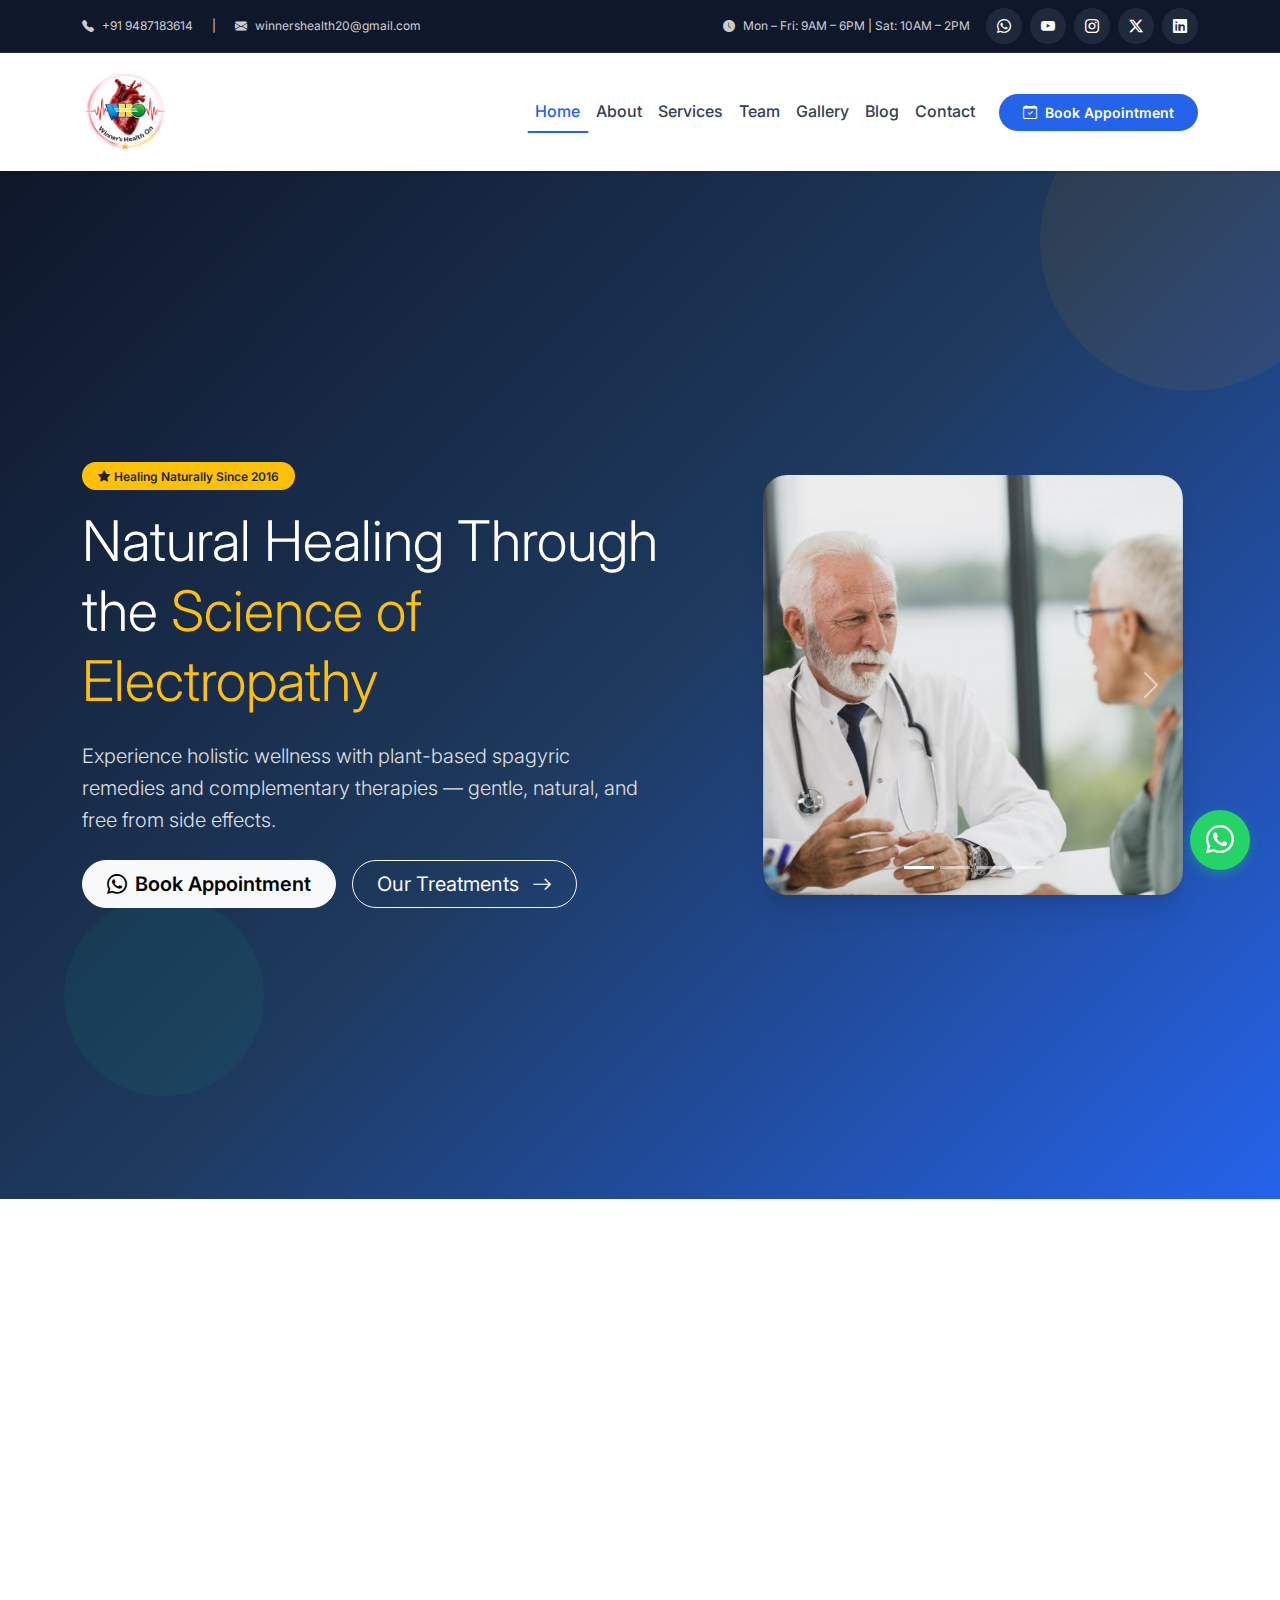
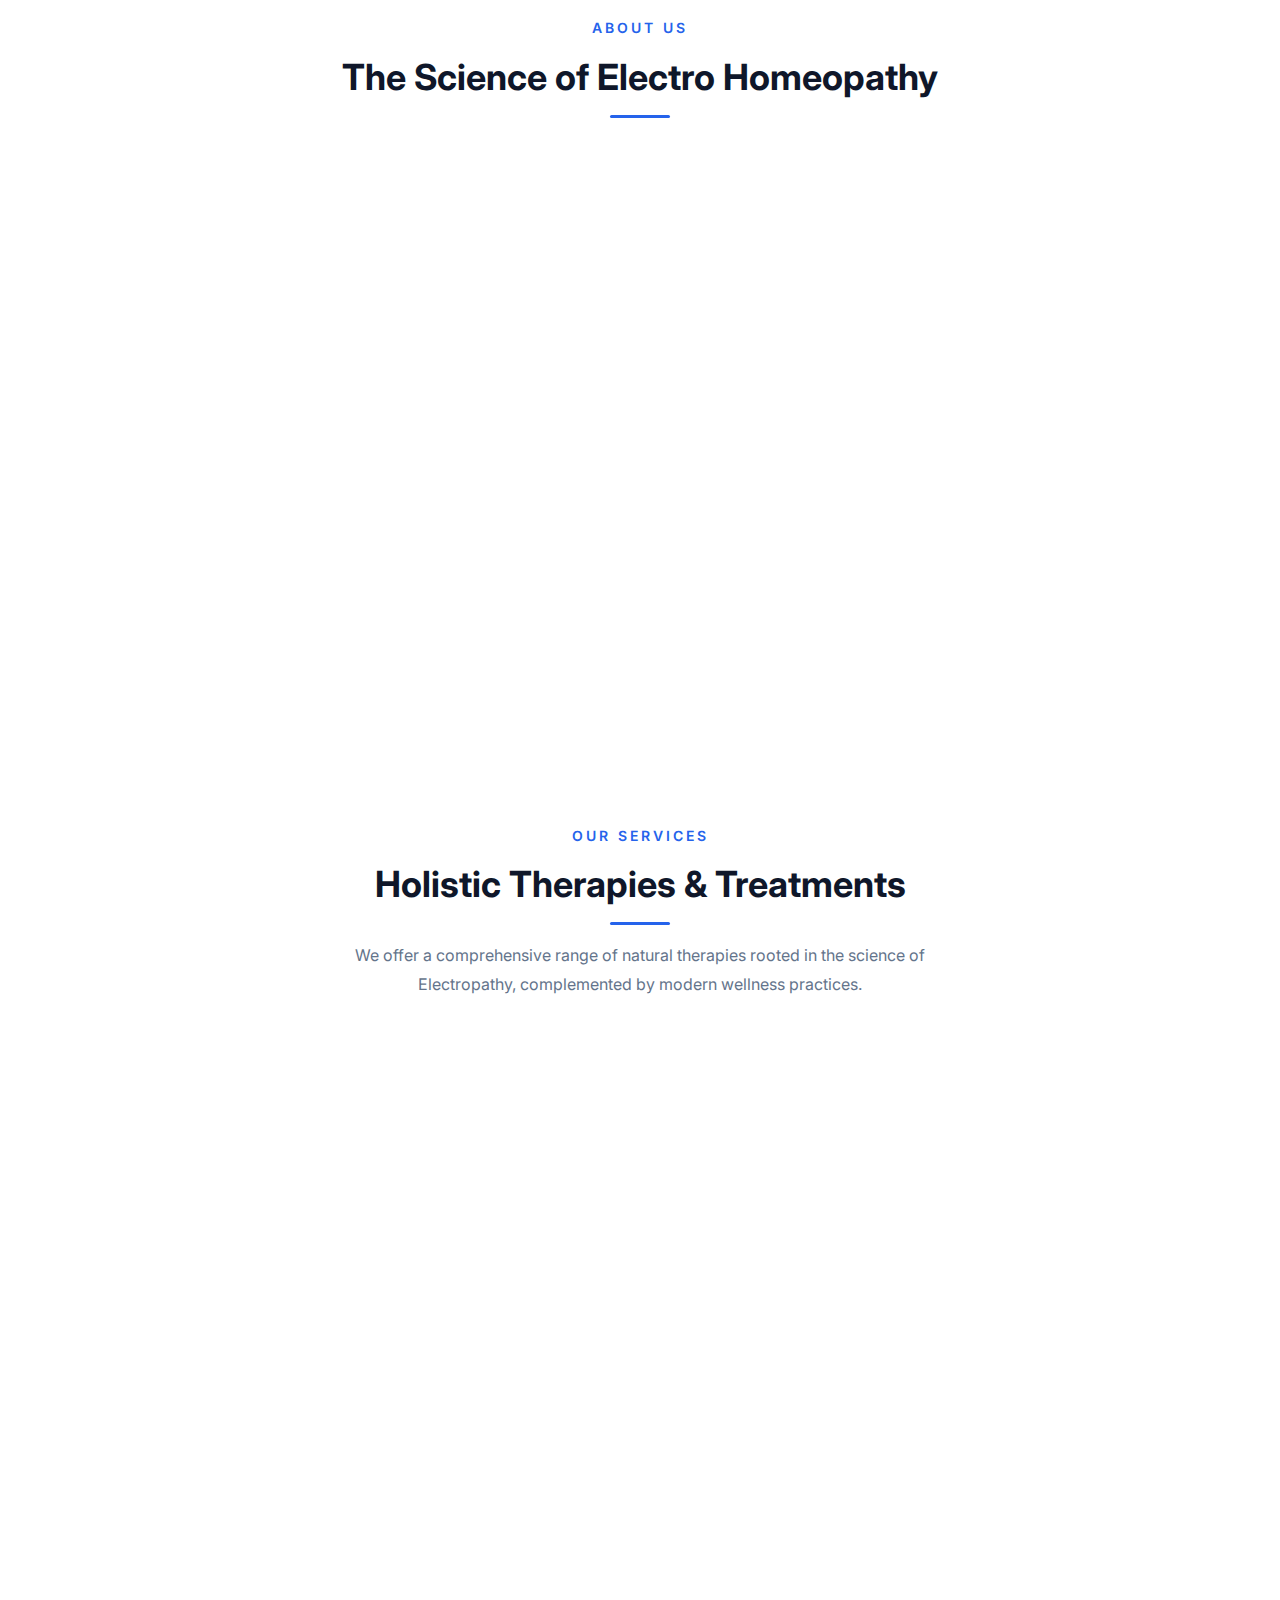
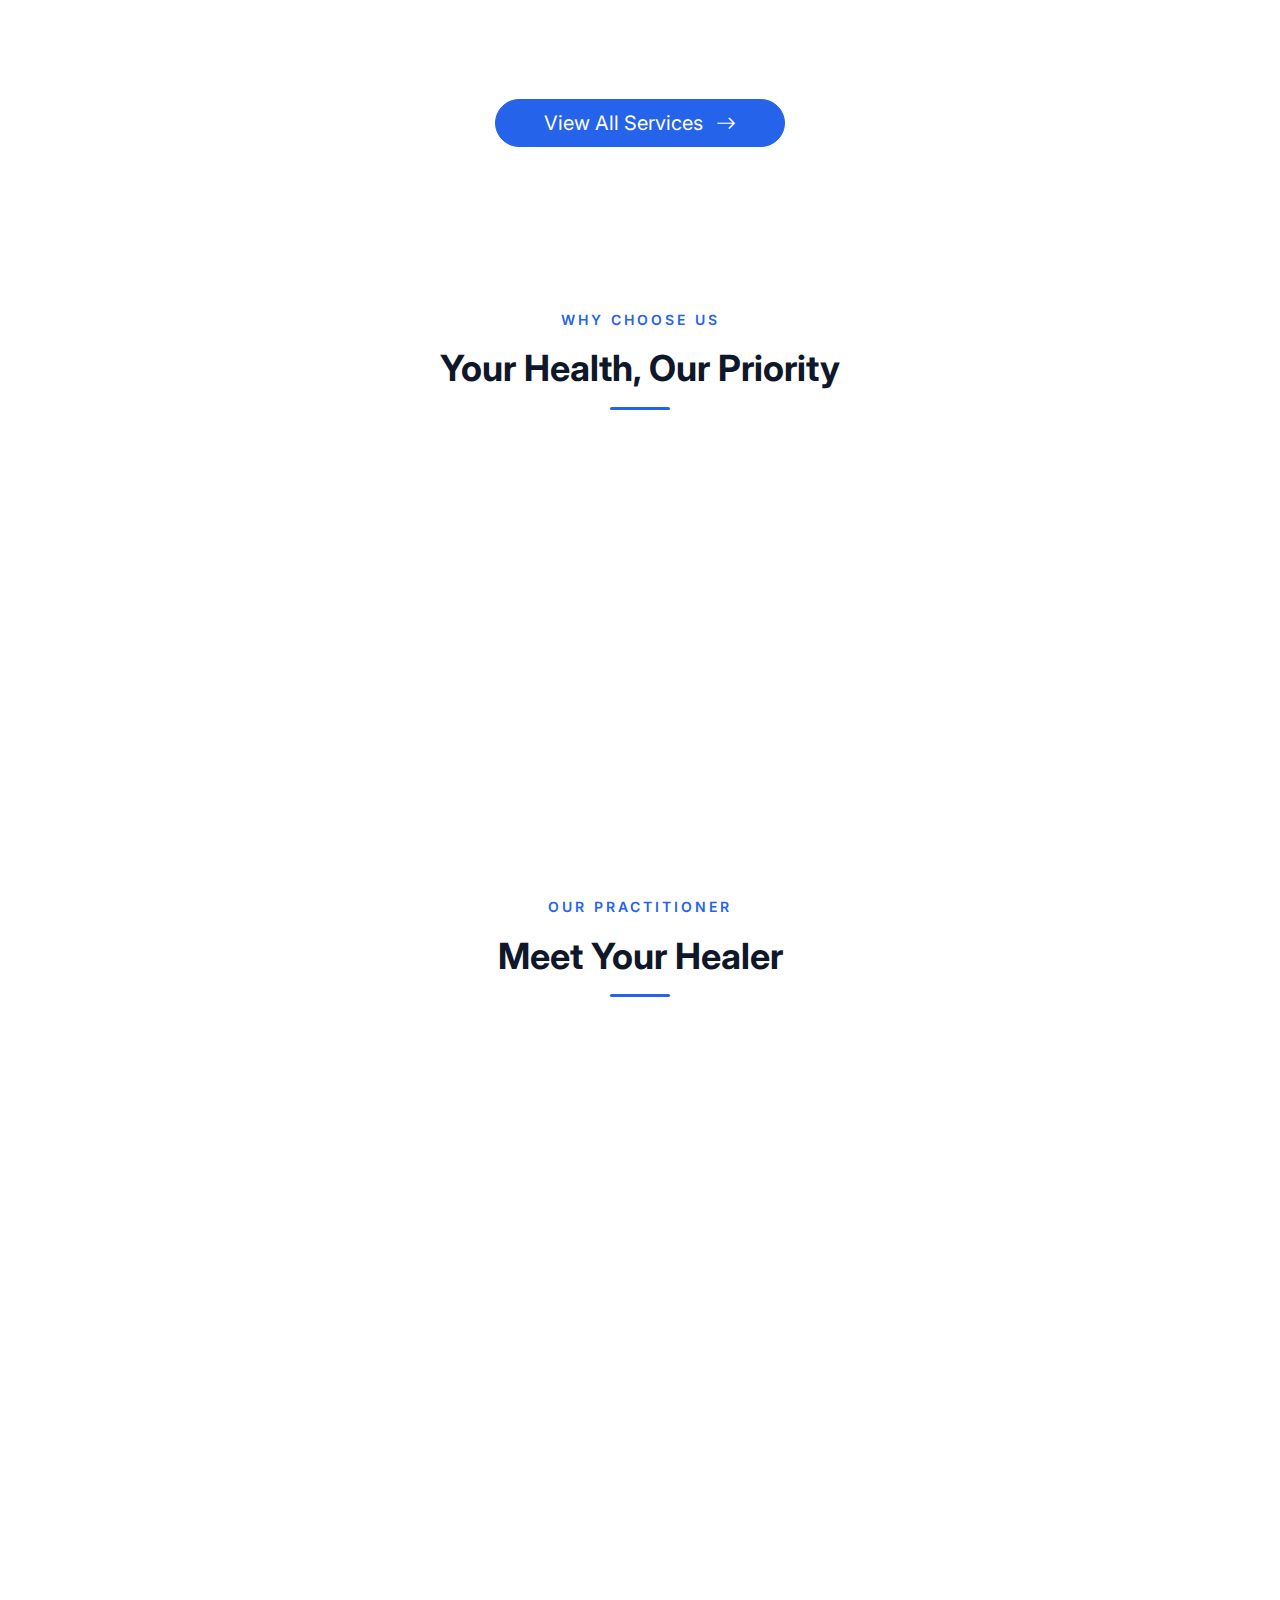
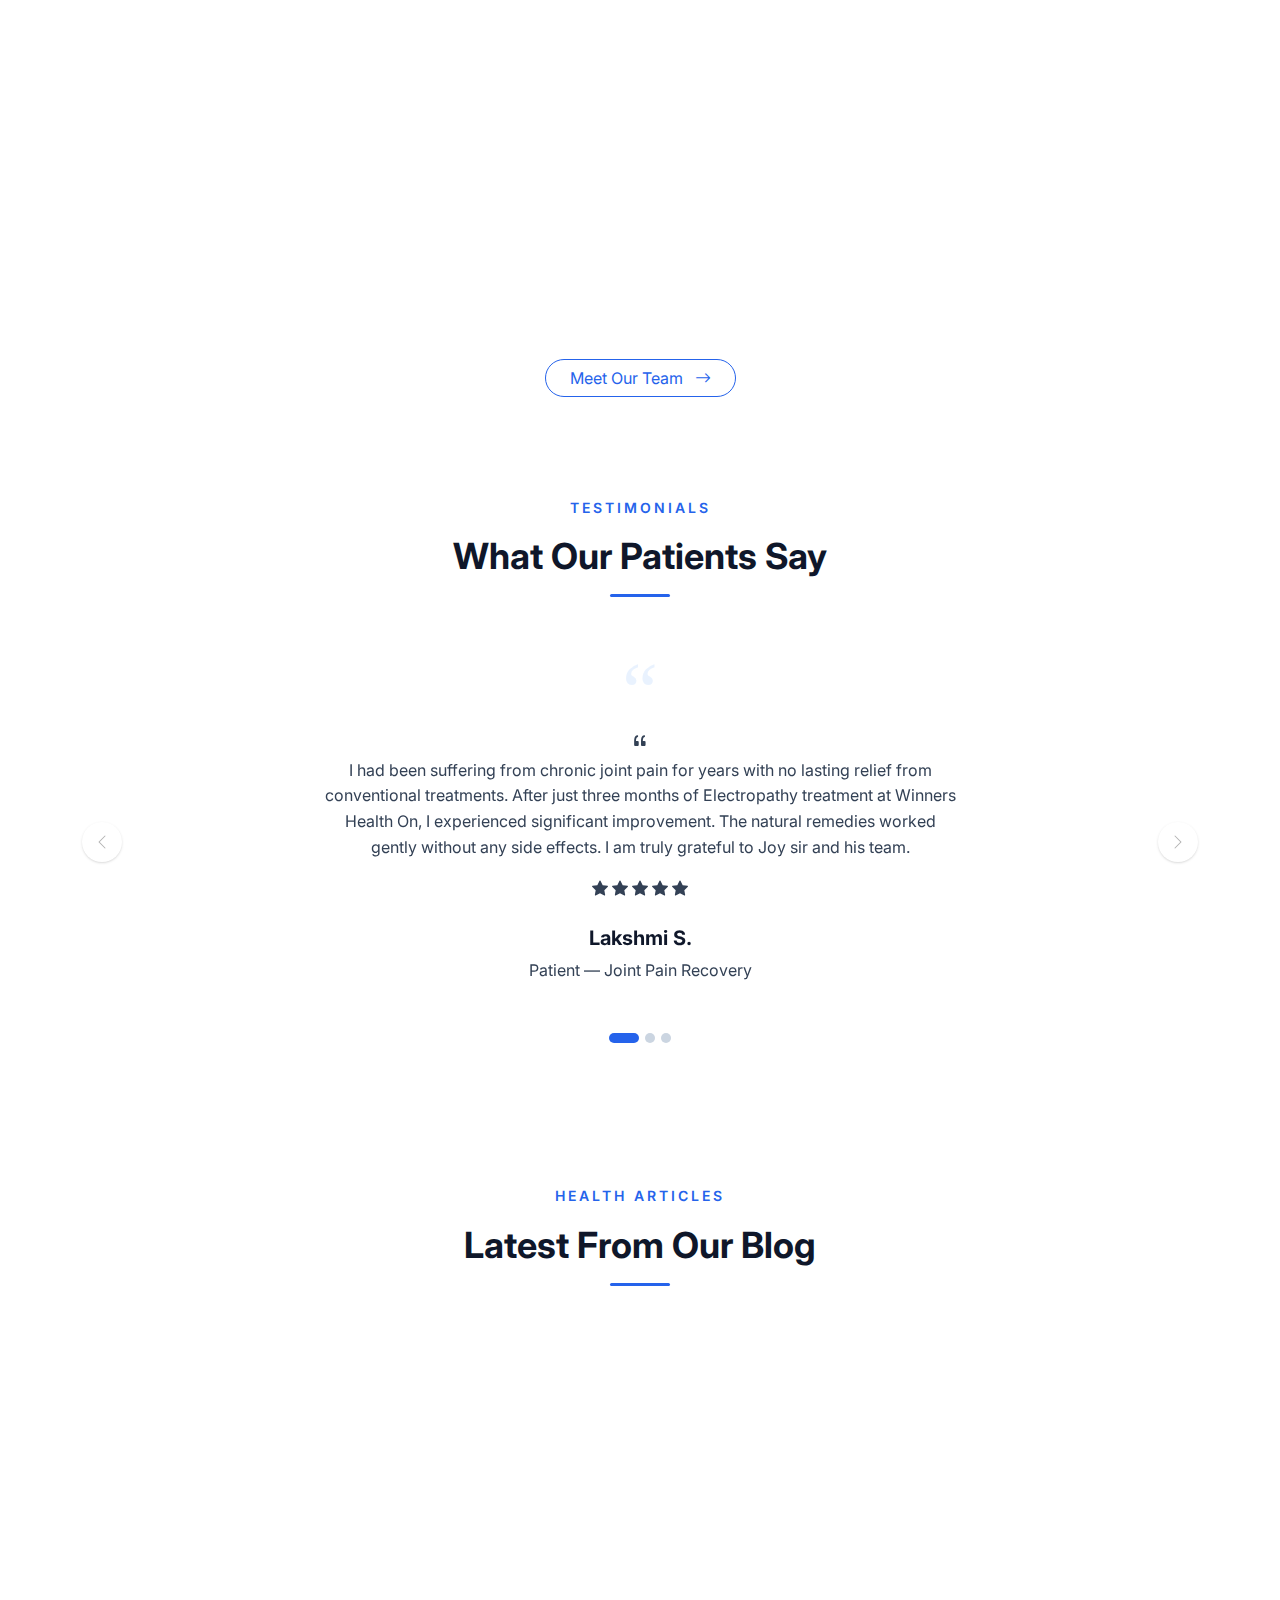
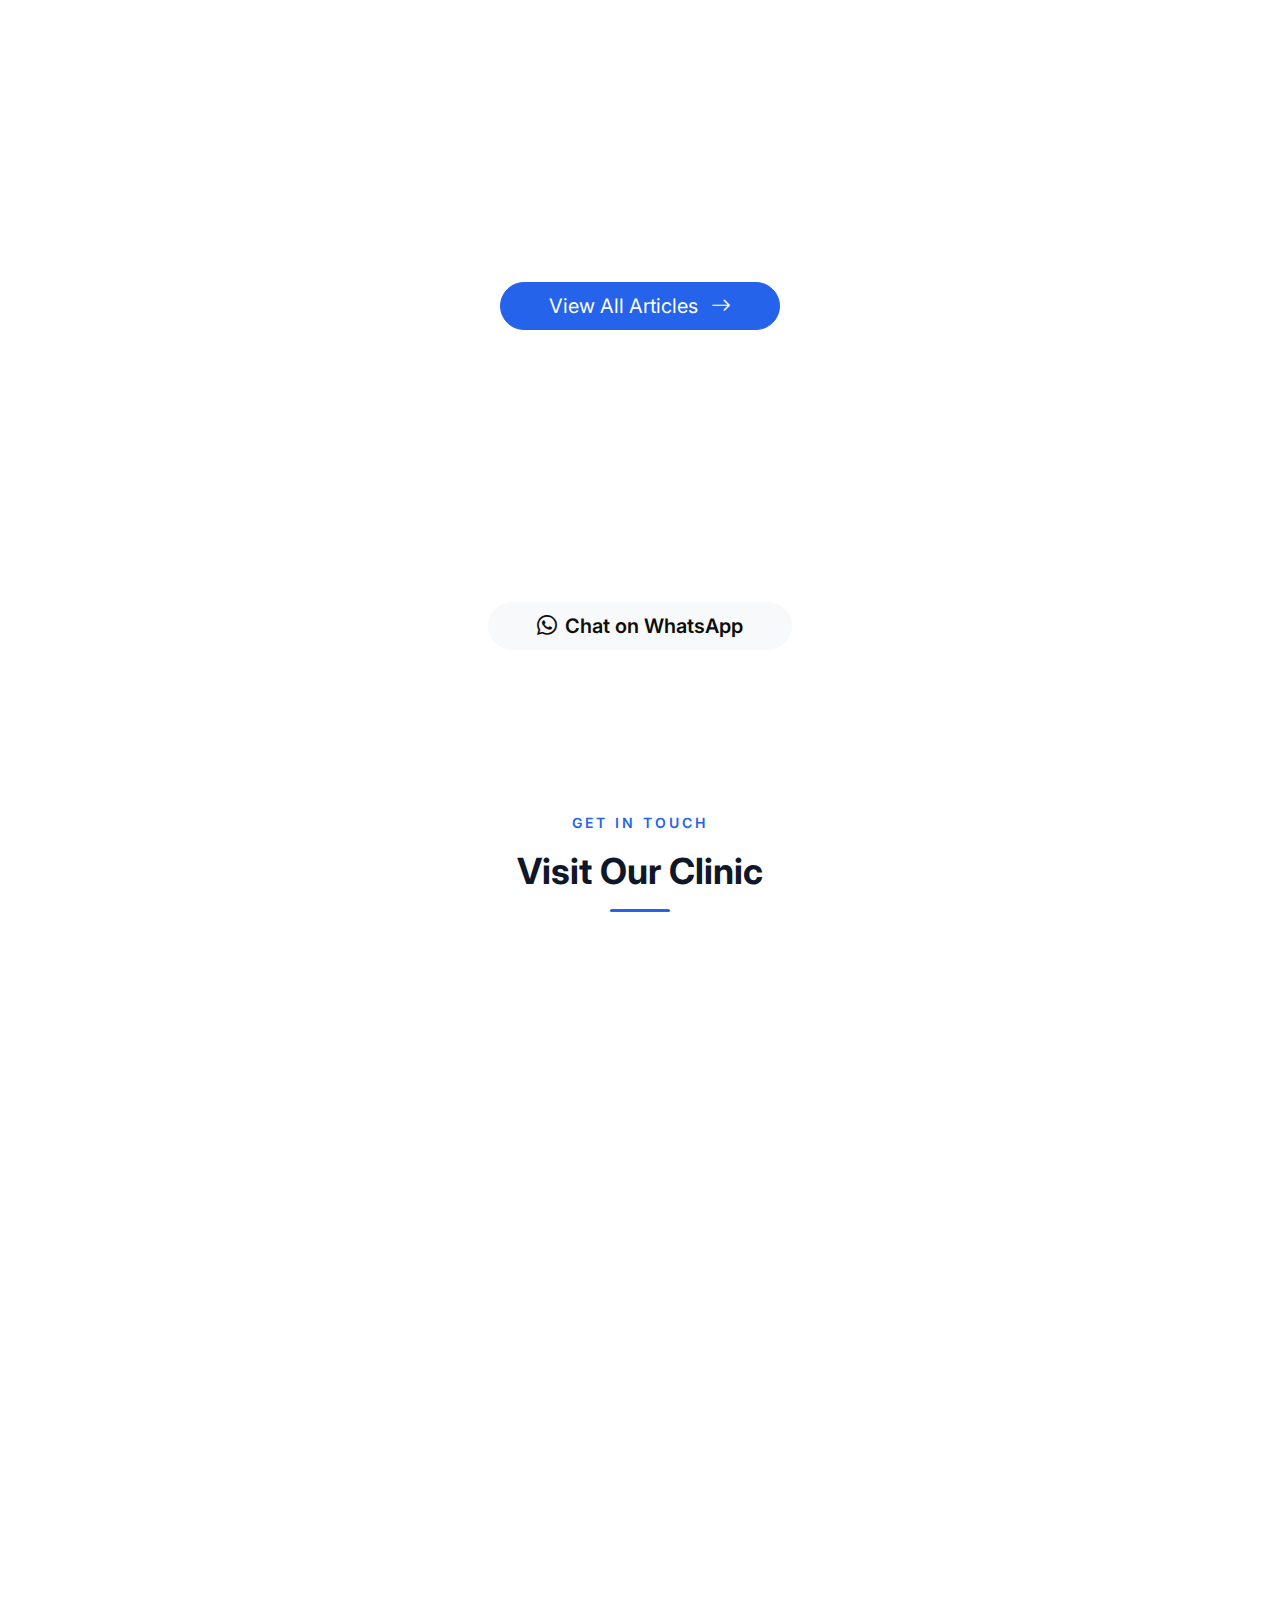
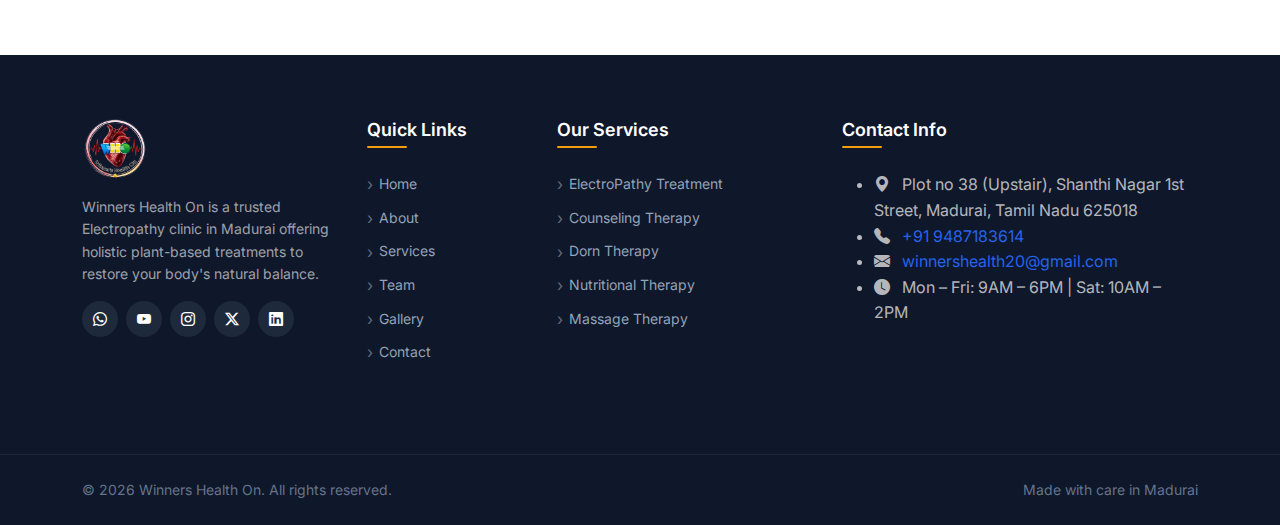
<file: index.html>
<!DOCTYPE html>
<html lang="en">
<head>
  <meta charset="UTF-8">
  <meta name="viewport" content="width=device-width, initial-scale=1.0">
  <title>Winners Health On — Electropathy Clinic in Madurai</title>
  <meta name="description" content="Winners Health On is a leading Electro Homeopathy (Electropathy) clinic in Madurai, Tamil Nadu offering holistic plant-based treatments, Dorn therapy, nutritional therapy, counseling, massage therapy, and stress management. Book your appointment today.">
  <meta name="keywords" content="electropathy, electro homeopathy, electropathy clinic madurai, natural healing, spagyric remedies, holistic treatment, alternative medicine madurai, dorn therapy, nutritional therapy, steam bath therapy, stress management, winners health on">
  <meta name="author" content="Winners Health On.">

  <!-- Open Graph -->
  <meta property="og:title" content="Winners Health On — Electropathy Clinic in Madurai">
  <meta property="og:description" content="Holistic plant-based Electropathy treatments, Dorn therapy, nutritional therapy, and more in Madurai.">
  <meta property="og:type" content="website">
  <meta property="og:image" content="assets/logo.png">

  <!-- Twitter Card -->
  <meta name="twitter:card" content="summary">
  <meta name="twitter:title" content="Winners Health On — Electropathy Clinic in Madurai">
  <meta name="twitter:description" content="Holistic plant-based Electropathy treatments in Madurai, Tamil Nadu.">
  <meta name="twitter:image" content="assets/logo.png">

  <!-- Favicon -->
  <link rel="icon" href="assets/logo.png" type="image/png">

  <!-- Fonts & CSS -->
  <link rel="preconnect" href="https://fonts.googleapis.com">
  <link rel="preconnect" href="https://fonts.gstatic.com" crossorigin>
  <link href="https://fonts.googleapis.com/css2?family=Inter:wght@300;400;500;600;700;800&display=swap" rel="stylesheet">
  <link href="https://cdn.jsdelivr.net/npm/bootstrap@5.3.3/dist/css/bootstrap.min.css" rel="stylesheet">
  <link href="https://cdn.jsdelivr.net/npm/bootstrap-icons@1.11.3/font/bootstrap-icons.min.css" rel="stylesheet">
  <link rel="stylesheet" href="styles/tokens.css">
  <link rel="stylesheet" href="styles/main.css">

  <!-- JSON-LD Structured Data -->
  <script type="application/ld+json">
  {
    "@context": "https://schema.org",
    "@type": "MedicalClinic",
    "name": "Winners Health On.",
    "description": "Electro Homeopathy (Electropathy) wellness clinic offering holistic plant-based treatments in Madurai, Tamil Nadu.",
    "telephone": "+919487183614",
    "email": "winnershealth20@gmail.com",
    "address": {
      "@type": "PostalAddress",
      "streetAddress": "Plot no 38 (Upstair), Shanthi Nagar 1st Street",
      "addressLocality": "Madurai",
      "addressRegion": "Tamil Nadu",
      "postalCode": "625018",
      "addressCountry": "IN"
    },
    "openingHoursSpecification": [
      {
        "@type": "OpeningHoursSpecification",
        "dayOfWeek": ["Monday","Tuesday","Wednesday","Thursday","Friday"],
        "opens": "09:00",
        "closes": "18:00"
      },
      {
        "@type": "OpeningHoursSpecification",
        "dayOfWeek": "Saturday",
        "opens": "10:00",
        "closes": "14:00"
      }
    ],
    "medicalSpecialty": "Alternative Medicine",
    "image": "assets/logo.png"
  }
  </script>
</head>
<body>

  <!-- Preloader -->
  <div class="preloader" aria-hidden="true">
    <div class="preloader-spinner"></div>
  </div>

  <!-- Skip to Content -->
  <a class="skip-link" href="#main-content">Skip to main content</a>

  <!-- ============ TOP INFO BAR ============ -->
  <div class="top-bar sticky-top d-none d-lg-block">
    <div class="container">
      <div class="row align-items-center">
        <div class="col-md-8">
          <span><i class="bi bi-telephone-fill me-2"></i><a href="tel:+919487183614">+91 9487183614</a></span>
          <span class="mx-3">|</span>
          <span><i class="bi bi-envelope-fill me-2"></i><a href="mailto:winnershealth20@gmail.com">winnershealth20@gmail.com</a></span>
        </div>
        <div class="col-md-4 text-end">
          <div class="d-flex justify-content-end align-items-center gap-3">
            <span class="topbar-hours"><i class="bi bi-clock-fill me-2"></i>Mon – Fri: 9AM – 6PM | Sat: 10AM – 2PM</span>
            <div class="social-links topbar-social">
              <a href="https://wa.me/919487183614" target="_blank" rel="noopener noreferrer" aria-label="WhatsApp" class="social-link"><i class="bi bi-whatsapp"></i></a>
              <a href="https://www.youtube.com/@winnershealthon" target="_blank" rel="noopener noreferrer" aria-label="YouTube" class="social-link"><i class="bi bi-youtube"></i></a>
              <a href="https://www.instagram.com/winnershealthon.j/" target="_blank" rel="noopener noreferrer" aria-label="Instagram" class="social-link"><i class="bi bi-instagram"></i></a>
              <a href="https://x.com/winnershealth_j" target="_blank" rel="noopener noreferrer" aria-label="Twitter" class="social-link"><i class="bi bi-twitter-x"></i></a>
              <a href="https://www.linkedin.com/in/joy-nirmalan/" target="_blank" rel="noopener noreferrer" aria-label="LinkedIn" class="social-link"><i class="bi bi-linkedin"></i></a>
            </div>
          </div>
        </div>
      </div>
    </div>
  </div>

  <!-- ============ NAVIGATION ============ -->
  <nav class="navbar navbar-expand-lg" id="mainNavbar" aria-label="Main navigation">
    <div class="container">
      <a class="navbar-brand" href="index.html">
        <img src="assets/logo.png" alt="Winners Health On Logo" height="80" width="80">
      </a>
      <button class="navbar-toggler" type="button" data-bs-toggle="collapse" data-bs-target="#navbarNav" aria-controls="navbarNav" aria-expanded="false" aria-label="Toggle navigation">
        <span class="navbar-toggler-icon"></span>
      </button>
      <div class="collapse navbar-collapse" id="navbarNav">
        <ul class="navbar-nav ms-auto align-items-lg-center">
          <li class="nav-item"><a class="nav-link active" aria-current="page" href="index.html">Home</a></li>
          <li class="nav-item"><a class="nav-link" href="about.html">About</a></li>
          <li class="nav-item"><a class="nav-link" href="services.html">Services</a></li>
          <li class="nav-item"><a class="nav-link" href="team.html">Team</a></li>
          <li class="nav-item"><a class="nav-link" href="gallery.html">Gallery</a></li>
          <li class="nav-item"><a class="nav-link" href="blog.html">Blog</a></li>
          <li class="nav-item"><a class="nav-link" href="contact.html">Contact</a></li>
        </ul>
        <a href="https://wa.me/919487183614?text=Hello%2C%20I%20would%20like%20to%20book%20an%20appointment%20at%20Winners%20Health%20On." class="btn btn-appointment ms-lg-3" target="_blank" rel="noopener noreferrer">
          <i class="bi bi-calendar-check me-2"></i>Book Appointment
        </a>
      </div>
    </div>
  </nav>

  <!-- ============ MAIN CONTENT ============ -->
  <main id="main-content">

    <!-- ======== HERO SECTION ======== -->
    <section class="hero-section" aria-label="Hero">
      <div class="hero-shapes" aria-hidden="true">
        <div class="shape shape-1"></div>
        <div class="shape shape-2"></div>
        <div class="shape shape-3"></div>
      </div>
      <div class="container position-relative">
        <div class="row align-items-center min-vh-100 py-5">
          <div class="col-lg-7">
            <span class="badge bg-warning text-dark rounded-pill mb-3 px-3 py-2 fw-semibold">
              <i class="bi bi-star-fill me-1"></i>Healing Naturally Since 2016
            </span>
            <h1 class="display-4 fw-800 text-white mb-4 lh-sm">
              Natural Healing Through the <span class="text-warning">Science of Electropathy</span>
            </h1>
            <p class="lead text-white mb-4" style="max-width:560px; opacity:0.85;">
              Experience holistic wellness with plant-based spagyric remedies and complementary therapies — gentle, natural, and free from side effects.
            </p>
            <div class="d-flex flex-wrap gap-3">
              <a href="https://wa.me/919487183614?text=Hello%2C%20I%20would%20like%20to%20book%20an%20appointment%20at%20Winners%20Health%20On." class="btn btn-light btn-lg rounded-pill px-4 fw-semibold" target="_blank" rel="noopener noreferrer">
                <i class="bi bi-whatsapp me-2"></i>Book Appointment
              </a>
              <a href="#services" class="btn btn-outline-light btn-lg rounded-pill px-4">
                Our Treatments <i class="bi bi-arrow-right ms-2"></i>
              </a>
            </div>
          </div>
          <div class="col-lg-5 d-none d-lg-flex justify-content-center">
            <div id="heroCarousel" class="carousel slide hero-carousel" data-bs-ride="carousel" data-bs-interval="6000" aria-label="Natural healing imagery carousel">
              <div class="carousel-indicators">
                <button type="button" data-bs-target="#heroCarousel" data-bs-slide-to="0" class="active" aria-current="true" aria-label="Slide 1"></button>
                <button type="button" data-bs-target="#heroCarousel" data-bs-slide-to="1" aria-label="Slide 2"></button>
                <button type="button" data-bs-target="#heroCarousel" data-bs-slide-to="2" aria-label="Slide 3"></button>
                <button type="button" data-bs-target="#heroCarousel" data-bs-slide-to="3" aria-label="Slide 4"></button>
              </div>
              <div class="carousel-inner">
                <div class="carousel-item active">
                  <img src="assets/images/hero-clinic-1.jpg" class="d-block w-100" alt="Clinic interior showing a calm, natural healing environment.">
                </div>
                <div class="carousel-item">
                  <img src="assets/images/hero-clinic-2.jpg" class="d-block w-100" alt="Herbal medicines and spagyric remedies used in treatment.">
                </div>
                <div class="carousel-item">
                  <img src="assets/images/hero-clinic-3.jpg" class="d-block w-100" alt="Therapy or consultation room prepared for patients.">
                </div>
                <div class="carousel-item">
                  <img src="assets/images/hero-clinic-4.jpg" class="d-block w-100" alt="Natural plant decor reflecting the clinic's focus on nature-based healing.">
                </div>
              </div>
              <button class="carousel-control-prev" type="button" data-bs-target="#heroCarousel" data-bs-slide="prev">
                <span class="carousel-control-prev-icon" aria-hidden="true"></span>
                <span class="visually-hidden">Previous</span>
              </button>
              <button class="carousel-control-next" type="button" data-bs-target="#heroCarousel" data-bs-slide="next">
                <span class="carousel-control-next-icon" aria-hidden="true"></span>
                <span class="visually-hidden">Next</span>
              </button>
            </div>
          </div>
        </div>
      </div>
    </section>

    <!-- ======== STATS SECTION ======== -->
    <section class="stats-section" aria-label="Clinic statistics">
      <div class="container">
        <div class="row text-center text-white g-4">
          <div class="col-6 col-md-3">
            <div class="stat-item animate-on-scroll">
              <div class="stat-icon"><i class="bi bi-people-fill"></i></div>
              <div class="stat-number" data-target="5000" data-suffix="+">5550+</div>
              <div class="stat-label">Patients Treated</div>
            </div>
          </div>
          <div class="col-6 col-md-3">
            <div class="stat-item animate-on-scroll">
              <div class="stat-icon"><i class="bi bi-clipboard2-pulse"></i></div>
              <div class="stat-number" data-target="10" data-suffix="+">20+</div>
              <div class="stat-label">Therapies Offered</div>
            </div>
          </div>
          <div class="col-6 col-md-3">
            <div class="stat-item animate-on-scroll">
              <div class="stat-icon"><i class="bi bi-award"></i></div>
              <div class="stat-number" data-target="8" data-suffix="+">30</div>
              <div class="stat-label">Years Experience</div>
            </div>
          </div>
          <div class="col-6 col-md-3">
            <div class="stat-item animate-on-scroll">
              <div class="stat-icon"><i class="bi bi-leaf"></i></div>
              <div class="stat-number" data-target="100" data-suffix="%">100+</div>
              <div class="stat-label">Natural Remedies</div>
            </div>
          </div>
        </div>
      </div>
    </section>

    <!-- ======== ABOUT PREVIEW ======== -->
    <section class="about-section section-padding" aria-label="About Electropathy">
      <div class="container">
        <div class="section-header">
          <span class="section-subtitle">About Us</span>
          <h2 class="section-title">The Science of Electro Homeopathy</h2>
          <div class="section-divider"></div>
        </div>
        <div class="row align-items-center g-5">
          <div class="col-lg-6 animate-on-scroll" data-animation="fade-right">
            <div class="about-image-wrapper">
              <div class="img-placeholder" style="min-height:400px; background: var(--color-primary-light);">
                <i class="bi bi-heart-pulse" style="font-size:4rem; color: var(--color-primary);"></i>
              </div>
            </div>
          </div>
          <div class="col-lg-6 animate-on-scroll" data-animation="fade-left">
            <h3 class="fw-bold mb-3">Restoring Health Through Nature's Own Remedies</h3>
            <p class="text-muted mb-3">
              Electro Homeopathy, founded by Count Cesare Mattei in 1865 in Bologna, Italy, is a system of natural medicine that uses plant-based spagyric remedies to restore the body's vital energy and electrical balance.
            </p>
            <p class="text-muted mb-4">
              At Winners Health On, we bring this time-tested healing science to Madurai, combining classical Electropathy with modern complementary therapies for comprehensive, holistic wellness.
            </p>
            <ul class="list-unstyled mb-4">
              <li class="mb-2"><i class="bi bi-check-circle-fill me-2" style="color: var(--color-accent);"></i>100% plant-based spagyric medicines</li>
              <li class="mb-2"><i class="bi bi-check-circle-fill me-2" style="color: var(--color-accent);"></i>Treats the root cause, not just symptoms</li>
              <li class="mb-2"><i class="bi bi-check-circle-fill me-2" style="color: var(--color-accent);"></i>No harmful side effects</li>
              <li class="mb-2"><i class="bi bi-check-circle-fill me-2" style="color: var(--color-accent);"></i>Personalized treatment protocols</li>
            </ul>
            <a href="about.html" class="btn btn-outline-primary rounded-pill px-4">
              Learn More About Us <i class="bi bi-arrow-right ms-2"></i>
            </a>
          </div>
        </div>
      </div>
    </section>

    <!-- ======== SERVICES SECTION ======== -->
    <section class="section-padding bg-gradient-slate" id="services" aria-label="Our services">
      <div class="container">
        <div class="section-header">
          <span class="section-subtitle">Our Services</span>
          <h2 class="section-title">Holistic Therapies &amp; Treatments</h2>
          <div class="section-divider"></div>
          <p class="section-desc">We offer a comprehensive range of natural therapies rooted in the science of Electropathy, complemented by modern wellness practices.</p>
        </div>
        <div class="row g-4">
          <!-- Featured combined service card -->
          <div class="col-12">
            <div class="service-card featured-gradient animate-on-scroll">
              <div class="service-icon"><i class="bi bi-heart-pulse"></i></div>
              <h4>Modern ElectroPathy Treatment, Guidance and Counseling Center</h4>
              <p>
                Experience a complete support system that combines natural Electropathy treatment with personalized health guidance and compassionate counseling. We work with you on both physical and emotional levels so you feel supported through every step of your healing journey.
              </p>
            </div>
          </div>
          <!-- Service 4 -->
          <div class="col-md-6 col-lg-4">
            <div class="service-card animate-on-scroll">
              <div class="service-icon"><i class="bi bi-activity"></i></div>
              <h4>Dorn Therapy</h4>
              <p>Gentle manual therapy that realigns the spine and joints without forceful manipulation for pain relief.</p>
            </div>
          </div>
          <!-- Service 5 -->
          <div class="col-md-6 col-lg-4">
            <div class="service-card animate-on-scroll">
              <div class="service-icon"><i class="bi bi-egg-fried"></i></div>
              <h4>Nutritional Therapy</h4>
              <p>Personalized dietary planning and nutritional assessments to support detoxification and metabolic balance.</p>
            </div>
          </div>
          <!-- Service 6 -->
          <div class="col-md-6 col-lg-4">
            <div class="service-card animate-on-scroll">
              <div class="service-icon"><i class="bi bi-brain"></i></div>
              <h4>Psycho Therapy</h4>
              <p>Structured psychotherapeutic interventions combining cognitive and holistic approaches for mental clarity.</p>
            </div>
          </div>
        </div>
        <div class="text-center mt-5">
          <a href="services.html" class="btn btn-primary btn-lg rounded-pill px-5">
            View All Services <i class="bi bi-arrow-right ms-2"></i>
          </a>
        </div>
      </div>
    </section>

    <!-- ======== WHY CHOOSE US ======== -->
    <section class="why-choose section-padding" aria-label="Why choose us">
      <div class="container">
        <div class="section-header">
          <span class="section-subtitle">Why Choose Us</span>
          <h2 class="section-title">Your Health, Our Priority</h2>
          <div class="section-divider"></div>
        </div>
        <div class="row g-4">
          <div class="col-md-6 col-lg-3">
            <div class="why-item animate-on-scroll text-center">
              <div class="why-icon"><i class="bi bi-shield-check"></i></div>
              <h5 class="fw-semibold mt-3">Holistic Approach</h5>
              <p class="text-muted small">We treat the whole person — body, mind, and spirit — not just isolated symptoms.</p>
            </div>
          </div>
          <div class="col-md-6 col-lg-3">
            <div class="why-item animate-on-scroll text-center">
              <div class="why-icon" style="color: var(--color-accent);"><i class="bi bi-patch-check"></i></div>
              <h5 class="fw-semibold mt-3">No Side Effects</h5>
              <p class="text-muted small">Our plant-based remedies are gentle, safe, and free from harmful chemical side effects.</p>
            </div>
          </div>
          <div class="col-md-6 col-lg-3">
            <div class="why-item animate-on-scroll text-center">
              <div class="why-icon" style="color: var(--color-secondary);"><i class="bi bi-person-check"></i></div>
              <h5 class="fw-semibold mt-3">Experienced Practitioners</h5>
              <p class="text-muted small">Over 8 years of dedicated practice in Electropathy and complementary therapies.</p>
            </div>
          </div>
          <div class="col-md-6 col-lg-3">
            <div class="why-item animate-on-scroll text-center">
              <div class="why-icon"><i class="bi bi-clipboard-heart"></i></div>
              <h5 class="fw-semibold mt-3">Personalized Treatment</h5>
              <p class="text-muted small">Every patient receives a customized treatment plan tailored to their unique health needs.</p>
            </div>
          </div>
        </div>
      </div>
    </section>

    <!-- ======== PRACTITIONER PREVIEW ======== -->
    <section class="section-padding bg-gradient-warm" aria-label="Our practitioner">
      <div class="container">
        <div class="section-header">
          <span class="section-subtitle">Our Practitioner</span>
          <h2 class="section-title">Meet Your Healer</h2>
          <div class="section-divider"></div>
        </div>
        <div class="row justify-content-center">
          <div class="col-md-8 col-lg-5">
            <div class="team-card animate-on-scroll">
              <div class="team-photo">
                <img src="assets/images/ceo-joy-nirmalan.jpg" alt="Portrait of Joy Nirmalan, CEO and Founder of Winners Health On" class="img-fluid rounded-4" style="width:100%; object-fit:cover; min-height:300px;">
              </div>
              <div class="team-info text-center">
                <h4 class="team-name">Joy Nirmalalan P</h4>
                <p class="team-role">CEO &amp; Founder — Electropathy Practitioner</p>
                <p class="team-bio text-muted small">
                  With over 30 years of experience in Electro Homeopathy, Joy Nirmalalan P founded Winners Health On to bring holistic, plant-based healing to Madurai. Trained in Count Cesare Mattei's spagyric medicine, he integrates Electropathy with modern wellness therapies.
                </p>
              </div>
            </div>
            <div class="text-center mt-4">
              <a href="team.html" class="btn btn-outline-primary rounded-pill px-4">
                Meet Our Team <i class="bi bi-arrow-right ms-2"></i>
              </a>
            </div>
          </div>
        </div>
      </div>
    </section>

    <!-- ======== TESTIMONIALS ======== -->
    <section class="testimonials-section section-padding" aria-label="Patient testimonials">
      <div class="container">
        <div class="section-header">
          <span class="section-subtitle">Testimonials</span>
          <h2 class="section-title">What Our Patients Say</h2>
          <div class="section-divider"></div>
        </div>
        <div id="testimonialCarousel" class="carousel slide" data-bs-ride="carousel" data-bs-interval="6000">
          <div class="carousel-indicators">
            <button type="button" data-bs-target="#testimonialCarousel" data-bs-slide-to="0" class="active" aria-current="true" aria-label="Testimonial 1"></button>
            <button type="button" data-bs-target="#testimonialCarousel" data-bs-slide-to="1" aria-label="Testimonial 2"></button>
            <button type="button" data-bs-target="#testimonialCarousel" data-bs-slide-to="2" aria-label="Testimonial 3"></button>
          </div>
          <div class="carousel-inner">
            <!-- Testimonial 1 -->
            <div class="carousel-item active">
              <div class="testimonial-card">
                <div class="testimonial-quote">
                  <i class="bi bi-quote"></i>
                </div>
                <p class="testimonial-text">
                  I had been suffering from chronic joint pain for years with no lasting relief from conventional treatments. After just three months of Electropathy treatment at Winners Health On, I experienced significant improvement. The natural remedies worked gently without any side effects. I am truly grateful to Joy sir and his team.
                </p>
                <div class="testimonial-stars">
                  <i class="bi bi-star-fill"></i>
                  <i class="bi bi-star-fill"></i>
                  <i class="bi bi-star-fill"></i>
                  <i class="bi bi-star-fill"></i>
                  <i class="bi bi-star-fill"></i>
                </div>
                <h5 class="testimonial-author">Lakshmi S.</h5>
                <p class="testimonial-role">Patient — Joint Pain Recovery</p>
              </div>
            </div>
            <!-- Testimonial 2 -->
            <div class="carousel-item">
              <div class="testimonial-card">
                <div class="testimonial-quote">
                  <i class="bi bi-quote"></i>
                </div>
                <p class="testimonial-text">
                  My son was struggling with severe stress and sleep issues during his exams. The stress management and counseling therapy sessions at Winners Health On made a remarkable difference. He is calmer, more focused, and sleeping well. The holistic approach here is genuinely life-changing.
                </p>
                <div class="testimonial-stars">
                  <i class="bi bi-star-fill"></i>
                  <i class="bi bi-star-fill"></i>
                  <i class="bi bi-star-fill"></i>
                  <i class="bi bi-star-fill"></i>
                  <i class="bi bi-star-fill"></i>
                </div>
                <h5 class="testimonial-author">Rajesh K.</h5>
                <p class="testimonial-role">Parent — Stress &amp; Sleep Improvement</p>
              </div>
            </div>
            <!-- Testimonial 3 -->
            <div class="carousel-item">
              <div class="testimonial-card">
                <div class="testimonial-quote">
                  <i class="bi bi-quote"></i>
                </div>
                <p class="testimonial-text">
                  I was sceptical about Electropathy at first, but the results speak for themselves. My digestive issues that persisted for over two years resolved within weeks of starting treatment. The clinic environment is welcoming, and the personalised care they provide is outstanding. Highly recommended.
                </p>
                <div class="testimonial-stars">
                  <i class="bi bi-star-fill"></i>
                  <i class="bi bi-star-fill"></i>
                  <i class="bi bi-star-fill"></i>
                  <i class="bi bi-star-fill"></i>
                  <i class="bi bi-star-fill"></i>
                </div>
                <h5 class="testimonial-author">Priya M.</h5>
                <p class="testimonial-role">Patient — Digestive Health Recovery</p>
              </div>
            </div>
          </div>
          <button class="carousel-control-prev" type="button" data-bs-target="#testimonialCarousel" data-bs-slide="prev">
            <span class="carousel-control-prev-icon" aria-hidden="true"></span>
            <span class="visually-hidden">Previous</span>
          </button>
          <button class="carousel-control-next" type="button" data-bs-target="#testimonialCarousel" data-bs-slide="next">
            <span class="carousel-control-next-icon" aria-hidden="true"></span>
            <span class="visually-hidden">Next</span>
          </button>
        </div>
      </div>
    </section>

    <!-- ======== BLOG PREVIEW ======== -->
    <section class="section-padding bg-gradient-blog" aria-label="Health articles">
      <div class="container">
        <div class="section-header">
          <span class="section-subtitle">Health Articles</span>
          <h2 class="section-title">Latest From Our Blog</h2>
          <div class="section-divider"></div>
        </div>
        <div class="row g-4">
          <!-- Article 1 -->
          <div class="col-md-6 col-lg-4">
            <div class="blog-card animate-on-scroll">
              <div class="blog-image">
                <div class="img-placeholder" style="min-height:200px; background: var(--color-primary-light);">
                  <i class="bi bi-journal-medical" style="font-size:3rem; color: var(--color-primary);"></i>
                </div>
                <span class="blog-category">Electropathy</span>
              </div>
              <div class="blog-content">
                <div class="blog-date"><i class="bi bi-calendar3 me-2"></i>January 15, 2026</div>
                <h5 class="blog-title">What is Electro Homeopathy?</h5>
                <p class="blog-excerpt">Discover the science behind Electro Homeopathy, founded by Count Cesare Mattei, and how plant-based spagyric remedies can restore your body's natural balance.</p>
                <a href="blog.html" class="blog-read-more">Read More <i class="bi bi-arrow-right ms-1"></i></a>
              </div>
            </div>
          </div>
          <!-- Article 2 -->
          <div class="col-md-6 col-lg-4">
            <div class="blog-card animate-on-scroll">
              <div class="blog-image">
                <div class="img-placeholder" style="min-height:200px; background: var(--color-accent-light);">
                  <i class="bi bi-flower2" style="font-size:3rem; color: var(--color-accent);"></i>
                </div>
                <span class="blog-category">Natural Healing</span>
              </div>
              <div class="blog-content">
                <div class="blog-date"><i class="bi bi-calendar3 me-2"></i>January 28, 2026</div>
                <h5 class="blog-title">Benefits of Spagyric Remedies</h5>
                <p class="blog-excerpt">Learn how spagyric plant extracts work at the cellular level to promote healing without the harmful side effects of synthetic medications.</p>
                <a href="blog.html" class="blog-read-more">Read More <i class="bi bi-arrow-right ms-1"></i></a>
              </div>
            </div>
          </div>
          <!-- Article 3 -->
          <div class="col-md-6 col-lg-4">
            <div class="blog-card animate-on-scroll">
              <div class="blog-image">
                <div class="img-placeholder" style="min-height:200px; background: var(--color-secondary-light);">
                  <i class="bi bi-peace" style="font-size:3rem; color: var(--color-secondary);"></i>
                </div>
                <span class="blog-category">Wellness</span>
              </div>
              <div class="blog-content">
                <div class="blog-date"><i class="bi bi-calendar3 me-2"></i>February 5, 2026</div>
                <h5 class="blog-title">Natural Approaches to Stress Management</h5>
                <p class="blog-excerpt">Explore holistic methods combining breathing exercises, nutritional therapy, and Electropathy remedies to effectively manage chronic stress.</p>
                <a href="blog.html" class="blog-read-more">Read More <i class="bi bi-arrow-right ms-1"></i></a>
              </div>
            </div>
          </div>
        </div>
        <div class="text-center mt-5">
          <a href="blog.html" class="btn btn-primary btn-lg rounded-pill px-5">View All Articles <i class="bi bi-arrow-right ms-2"></i></a>
        </div>
      </div>
    </section>

    <!-- ======== APPOINTMENT CTA ======== -->
    <section class="cta-section" aria-label="Book appointment">
      <div class="container text-center">
        <h2 class="display-6 fw-bold text-white mb-3">Ready to Begin Your Healing Journey?</h2>
        <p class="lead text-white mb-4" style="opacity:0.85;">Book a consultation with our experienced Electropathy practitioners today.</p>
        <a href="https://wa.me/919487183614?text=Hello%2C%20I%20would%20like%20to%20book%20a%20consultation%20at%20Winners%20Health%20On." class="btn btn-light btn-lg rounded-pill px-5 fw-semibold" target="_blank" rel="noopener noreferrer">
          <i class="bi bi-whatsapp me-2"></i>Chat on WhatsApp
        </a>
      </div>
    </section>

    <!-- ======== CONTACT PREVIEW ======== -->
    <section class="section-padding bg-gradient-contact" aria-label="Contact information">
      <div class="container">
        <div class="section-header">
          <span class="section-subtitle">Get In Touch</span>
          <h2 class="section-title">Visit Our Clinic</h2>
          <div class="section-divider"></div>
        </div>
        <div class="row g-4 mb-5">
          <div class="col-md-4">
            <div class="contact-info-card animate-on-scroll text-center">
              <div class="contact-icon-wrap">
                <i class="bi bi-geo-alt-fill"></i>
              </div>
              <h5 class="fw-semibold mt-3">Our Location</h5>
              <p class="text-muted small">Plot no 38 (Upstair),<br>Shanthi Nagar 1st Street, Madurai,<br>Tamil Nadu 625018, India</p>
            </div>
          </div>
          <div class="col-md-4">
            <div class="contact-info-card animate-on-scroll text-center">
              <div class="contact-icon-wrap">
                <i class="bi bi-telephone-fill"></i>
              </div>
              <h5 class="fw-semibold mt-3">Call Us</h5>
              <p class="text-muted small">
                 <a href="tel:+919487183614" class="text-decoration-none">+91 9487183614</a>
              </p>
            </div>
          </div>
          <div class="col-md-4">
            <div class="contact-info-card animate-on-scroll text-center">
              <div class="contact-icon-wrap">
                <i class="bi bi-clock-fill"></i>
              </div>
              <h5 class="fw-semibold mt-3">Working Hours</h5>
              <p class="text-muted small">
                Mon – Fri: 9:00 AM – 6:00 PM<br>
                Sat: 10:00 AM – 2:00 PM<br>
                Sun: Closed
              </p>
            </div>
          </div>
        </div>
        <div class="row">
          <div class="col-12">
            <div class="map-wrapper animate-on-scroll">
              <iframe src="https://www.google.com/maps?q=Winners+Health+On,+Plot+no+38,+Shanthi+Nagar+1st+Street,+Madurai,+Tamil+Nadu+625018&output=embed" style="border:0; width:100%; height:350px; border-radius: var(--radius-xl);" allowfullscreen loading="lazy" referrerpolicy="no-referrer-when-downgrade" title="Winners Health On Location - Shanthi Nagar, Madurai"></iframe>
            </div>
          </div>
        </div>
      </div>
    </section>

  </main>

  <!-- ============ FOOTER ============ -->
  <footer class="site-footer" role="contentinfo">
    <div class="footer-top">
      <div class="container">
        <div class="row g-4">
          <!-- Column 1: About -->
          <div class="col-lg-3 col-md-6">
            <div class="footer-brand">
              <img src="assets/logo.png" alt="Winners Health On" height="65" width="65" class="mb-3">
              <p class="text-muted small">Winners Health On is a trusted Electropathy clinic in Madurai offering holistic plant-based treatments to restore your body's natural balance.</p>
              <div class="social-links mt-3">
                <a href="https://wa.me/919487183614" target="_blank" rel="noopener noreferrer" aria-label="WhatsApp" class="social-link"><i class="bi bi-whatsapp"></i></a>
                <a href="https://www.youtube.com/@winnershealthon" target="_blank" rel="noopener noreferrer" aria-label="YouTube" class="social-link"><i class="bi bi-youtube"></i></a>
                <a href="https://www.instagram.com/winnershealthon.j/" target="_blank" rel="noopener noreferrer" aria-label="Instagram" class="social-link"><i class="bi bi-instagram"></i></a>
                <a href="https://x.com/winnershealth_j" target="_blank" rel="noopener noreferrer" aria-label="Twitter" class="social-link"><i class="bi bi-twitter-x"></i></a>
                <a href="https://www.linkedin.com/in/joy-nirmalan/" target="_blank" rel="noopener noreferrer" aria-label="LinkedIn" class="social-link"><i class="bi bi-linkedin"></i></a>
              </div>
            </div>
          </div>
          <!-- Column 2: Quick Links -->
          <div class="col-lg-2 col-md-6">
            <h5 class="footer-heading">Quick Links</h5>
            <ul class="footer-links">
              <li><a href="index.html">Home</a></li>
              <li><a href="about.html">About</a></li>
              <li><a href="services.html">Services</a></li>
              <li><a href="team.html">Team</a></li>
              <li><a href="gallery.html">Gallery</a></li>
              <li><a href="contact.html">Contact</a></li>
            </ul>
          </div>
          <!-- Column 3: Services -->
          <div class="col-lg-3 col-md-6">
            <h5 class="footer-heading">Our Services</h5>
            <ul class="footer-links">
              <li><a href="services.html">ElectroPathy Treatment</a></li>
              <li><a href="services.html">Counseling Therapy</a></li>
              <li><a href="services.html">Dorn Therapy</a></li>
              <li><a href="services.html">Nutritional Therapy</a></li>
              <li><a href="services.html">Massage Therapy</a></li>
            </ul>
          </div>
          <!-- Column 4: Contact Info -->
          <div class="col-lg-4 col-md-6">
            <h5 class="footer-heading">Contact Info</h5>
            <ul class="footer-contact">
              <li>
                <i class="bi bi-geo-alt-fill me-2"></i>
                <span>Plot no 38 (Upstair), Shanthi Nagar 1st Street, Madurai, Tamil Nadu 625018</span>
              </li>
              <li>
                <i class="bi bi-telephone-fill me-2"></i>
                <a href="tel:+919487183614">+91 9487183614</a>
              </li>
              <li>
                <i class="bi bi-envelope-fill me-2"></i>
                <a href="mailto:winnershealth20@gmail.com">winnershealth20@gmail.com</a>
              </li>
              <li>
                <i class="bi bi-clock-fill me-2"></i>
                <span>Mon – Fri: 9AM – 6PM | Sat: 10AM – 2PM</span>
              </li>
            </ul>
          </div>
        </div>
      </div>
    </div>
    <div class="footer-bottom">
      <div class="container">
        <div class="row align-items-center">
          <div class="col-md-6 text-center text-md-start">
            <p class="mb-0">&copy; 2026 Winners Health On. All rights reserved.</p>
          </div>
          <div class="col-md-6 text-center text-md-end">
            <p class="mb-0">Made with care in Madurai</p>
          </div>
        </div>
      </div>
    </div>
  </footer>

  <!-- WhatsApp Floating Button -->
  <a href="https://wa.me/919487183614?text=Hello%2C%20I%20would%20like%20to%20know%20more%20about%20your%20Electropathy%20treatments." class="whatsapp-float" aria-label="Chat on WhatsApp" target="_blank" rel="noopener noreferrer">
    <i class="bi bi-whatsapp"></i>
    <span class="whatsapp-tooltip">Chat with us</span>
  </a>

  <!-- Back to Top -->
  <button class="back-to-top" aria-label="Back to top">
    <i class="bi bi-arrow-up"></i>
  </button>

  <!-- Scripts -->
  <script src="https://cdn.jsdelivr.net/npm/bootstrap@5.3.3/dist/js/bootstrap.bundle.min.js" defer></script>
  <script src="scripts/main.js" defer></script>
</body>
</html>
</file>
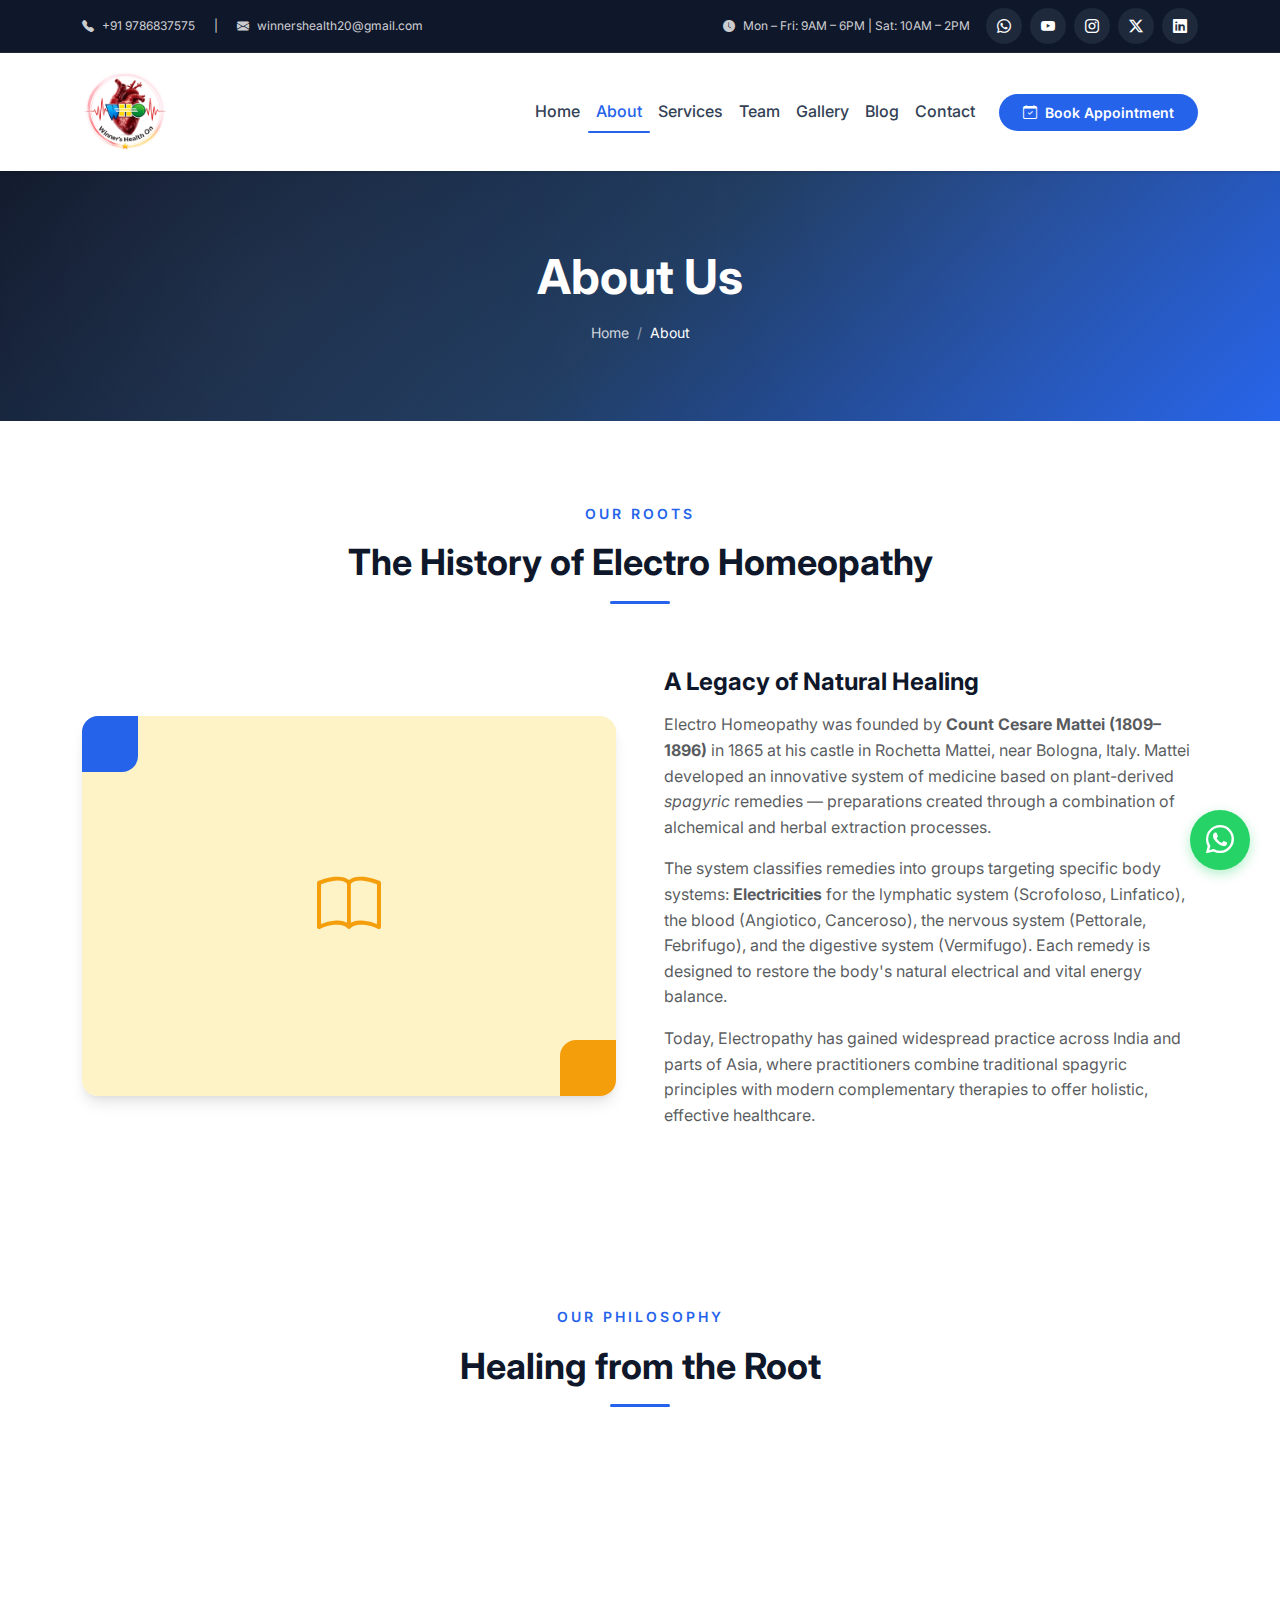
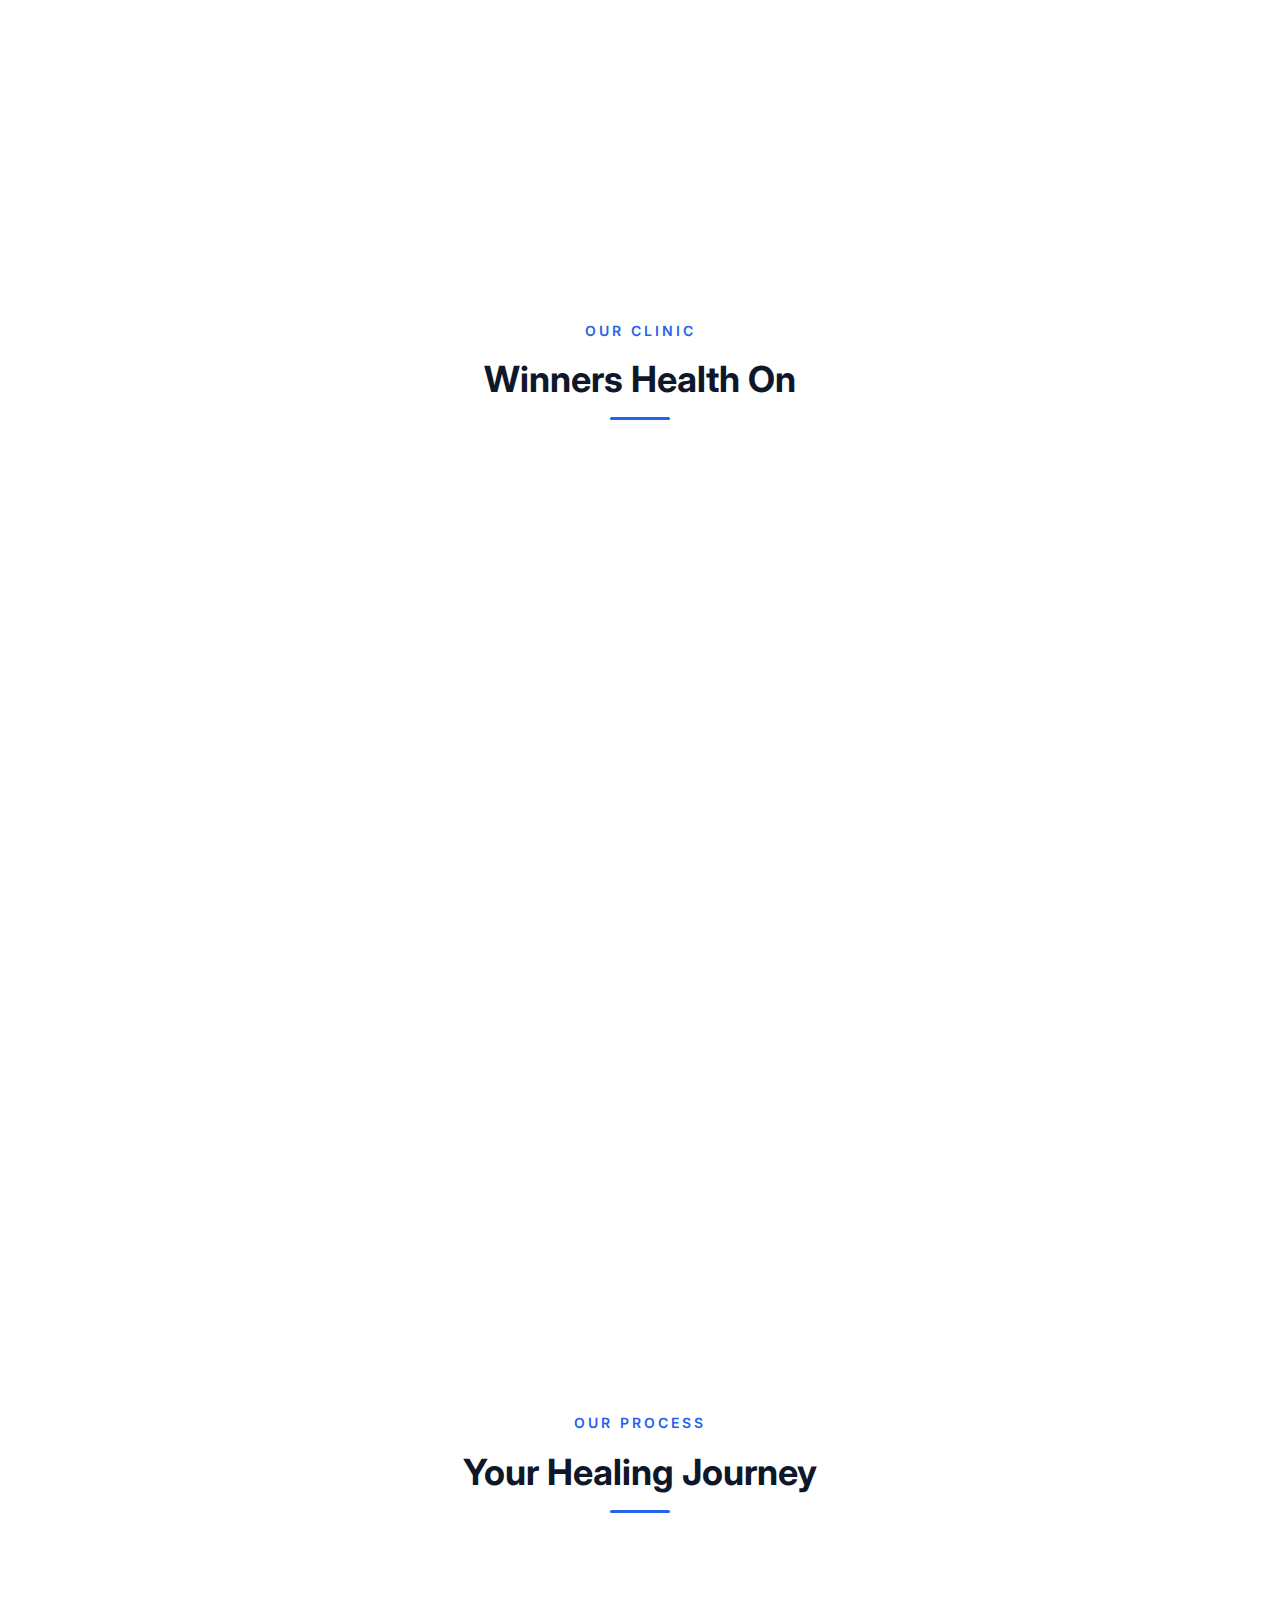
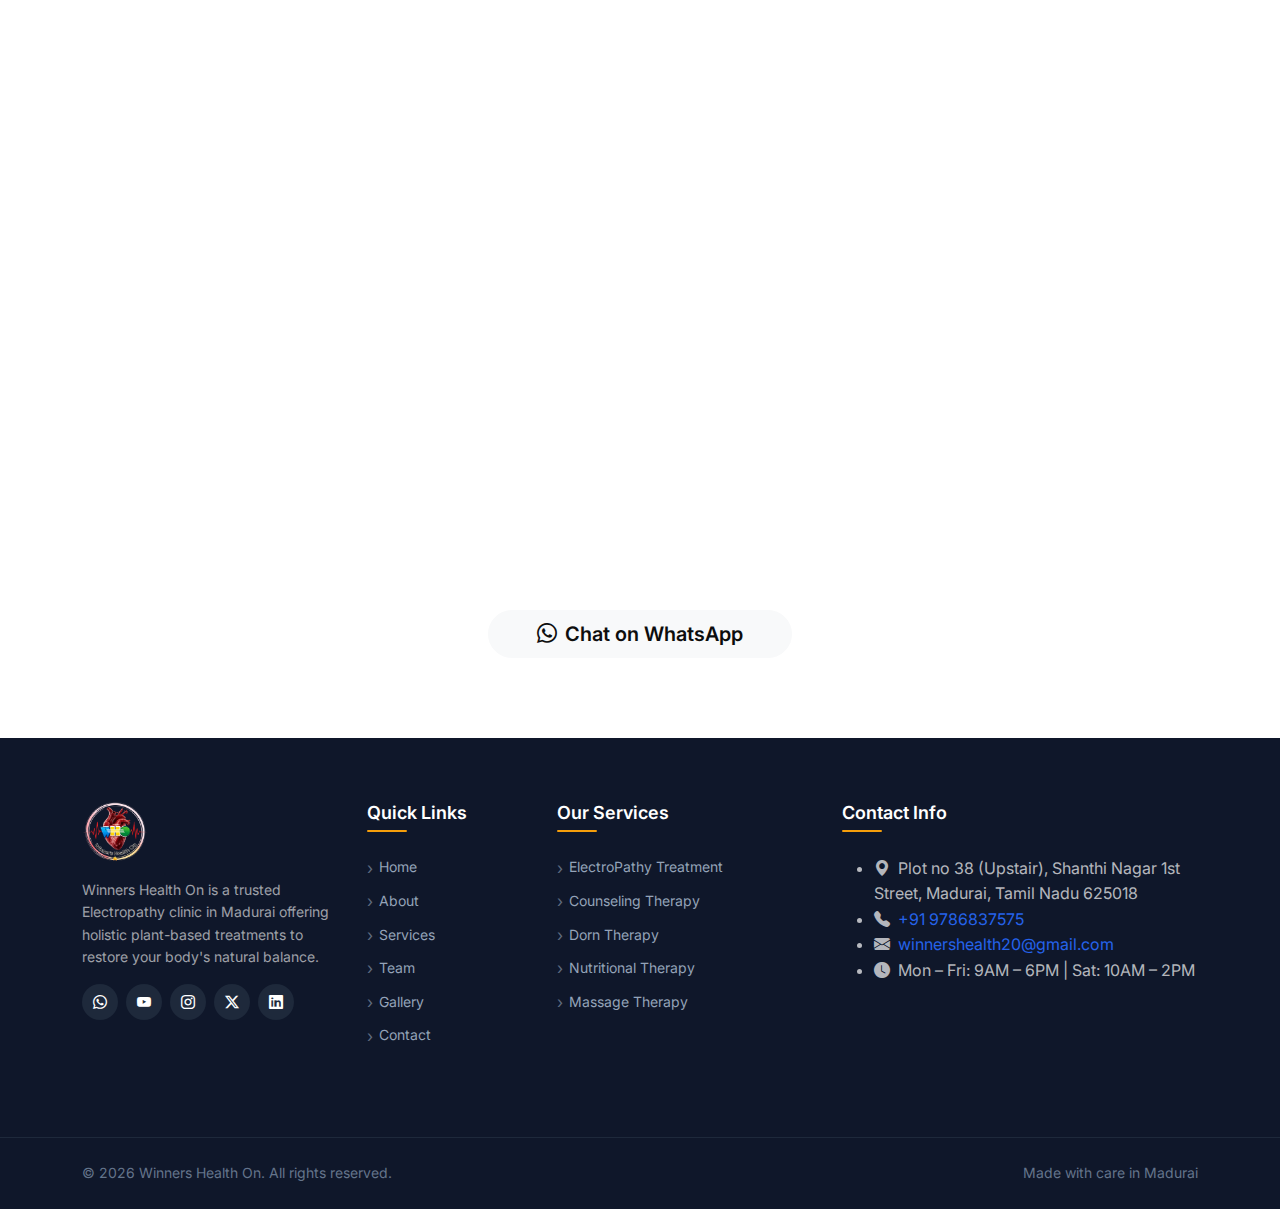
<file: about.html>
<!DOCTYPE html>
<html lang="en">
<head>
  <meta charset="UTF-8">
  <meta name="viewport" content="width=device-width, initial-scale=1.0">
  <title>About Us — Winners Health On | Electropathy Clinic Madurai</title>
  <meta name="description" content="Learn about Winners Health On, a premier Electro Homeopathy clinic in Madurai founded by Joy Nirmalalan P. Discover the history of Electropathy and our holistic healing philosophy.">
  <meta name="keywords" content="about winners health on, electropathy history, count cesare mattei, electro homeopathy madurai, holistic healing, spagyric medicine">
  <meta name="author" content="Winners Health On.">
  <meta property="og:title" content="About Us — Winners Health On">
  <meta property="og:description" content="Discover the history of Electropathy and our holistic healing philosophy at Winners Health On, Madurai.">
  <meta property="og:type" content="website">
  <meta property="og:image" content="assets/logo.png">
  <meta name="twitter:card" content="summary">
  <meta name="twitter:title" content="About Us — Winners Health On">
  <meta name="twitter:description" content="Discover the history of Electropathy and our holistic healing philosophy.">
  <link rel="icon" href="assets/logo.png" type="image/png">
  <link rel="preconnect" href="https://fonts.googleapis.com">
  <link rel="preconnect" href="https://fonts.gstatic.com" crossorigin>
  <link href="https://fonts.googleapis.com/css2?family=Inter:wght@300;400;500;600;700;800&display=swap" rel="stylesheet">
  <link href="https://cdn.jsdelivr.net/npm/bootstrap@5.3.3/dist/css/bootstrap.min.css" rel="stylesheet">
  <link href="https://cdn.jsdelivr.net/npm/bootstrap-icons@1.11.3/font/bootstrap-icons.min.css" rel="stylesheet">
  <link rel="stylesheet" href="styles/tokens.css">
  <link rel="stylesheet" href="styles/main.css">
</head>
<body>

  <!-- Preloader -->
  <div class="preloader" aria-hidden="true">
    <div class="preloader-spinner"></div>
  </div>

  <!-- Skip to Content -->
  <a class="skip-link" href="#main-content">Skip to main content</a>

  <!-- ============ TOP INFO BAR ============ -->
  <div class="top-bar sticky-top d-none d-lg-block">
    <div class="container">
      <div class="row align-items-center">
        <div class="col-md-8">
          <span><i class="bi bi-telephone-fill me-2"></i><a href="tel:+919786837575">+91 9786837575</a></span>
          <span class="mx-3">|</span>
          <span><i class="bi bi-envelope-fill me-2"></i><a href="mailto:winnershealth20@gmail.com">winnershealth20@gmail.com</a></span>
        </div>
        <div class="col-md-4 text-end">
          <div class="d-flex justify-content-end align-items-center gap-3">
            <span class="topbar-hours"><i class="bi bi-clock-fill me-2"></i>Mon – Fri: 9AM – 6PM | Sat: 10AM – 2PM</span>
            <div class="social-links topbar-social">
              <a href="https://wa.me/919786837575" target="_blank" rel="noopener noreferrer" aria-label="WhatsApp" class="social-link"><i class="bi bi-whatsapp"></i></a>
              <a href="https://www.youtube.com/@winnershealthon" target="_blank" rel="noopener noreferrer" aria-label="YouTube" class="social-link"><i class="bi bi-youtube"></i></a>
              <a href="https://www.instagram.com/winnershealthon.j/" target="_blank" rel="noopener noreferrer" aria-label="Instagram" class="social-link"><i class="bi bi-instagram"></i></a>
              <a href="https://x.com/winnershealth_j" target="_blank" rel="noopener noreferrer" aria-label="Twitter" class="social-link"><i class="bi bi-twitter-x"></i></a>
              <a href="https://www.linkedin.com/in/joy-nirmalan/" target="_blank" rel="noopener noreferrer" aria-label="LinkedIn" class="social-link"><i class="bi bi-linkedin"></i></a>
            </div>
          </div>
        </div>
      </div>
    </div>
  </div>

  <!-- ============ NAVIGATION ============ -->
  <nav class="navbar navbar-expand-lg" id="mainNavbar" aria-label="Main navigation">
    <div class="container">
      <a class="navbar-brand" href="index.html">
        <img src="assets/logo.png" alt="Winners Health On Logo" height="80" width="80">
      </a>
      <button class="navbar-toggler" type="button" data-bs-toggle="collapse" data-bs-target="#navbarNav" aria-controls="navbarNav" aria-expanded="false" aria-label="Toggle navigation">
        <span class="navbar-toggler-icon"></span>
      </button>
      <div class="collapse navbar-collapse" id="navbarNav">
        <ul class="navbar-nav ms-auto align-items-lg-center">
          <li class="nav-item"><a class="nav-link" href="index.html">Home</a></li>
          <li class="nav-item"><a class="nav-link active" aria-current="page" href="about.html">About</a></li>
          <li class="nav-item"><a class="nav-link" href="services.html">Services</a></li>
          <li class="nav-item"><a class="nav-link" href="team.html">Team</a></li>
          <li class="nav-item"><a class="nav-link" href="gallery.html">Gallery</a></li>
          <li class="nav-item"><a class="nav-link" href="blog.html">Blog</a></li>
          <li class="nav-item"><a class="nav-link" href="contact.html">Contact</a></li>
        </ul>
        <a href="https://wa.me/919786837575?text=Hello%2C%20I%20would%20like%20to%20book%20an%20appointment%20at%20Winners%20Health%20On." class="btn btn-appointment ms-lg-3" target="_blank" rel="noopener noreferrer">
          <i class="bi bi-calendar-check me-2"></i>Book Appointment
        </a>
      </div>
    </div>
  </nav>

  <!-- ============ MAIN CONTENT ============ -->
  <main id="main-content">

    <!-- ======== PAGE BANNER ======== -->
    <section class="page-banner" aria-label="Page header">
      <div class="container text-center">
        <h1 class="display-5 fw-bold text-white mb-3">About Us</h1>
        <nav aria-label="breadcrumb">
          <ol class="breadcrumb justify-content-center mb-0">
            <li class="breadcrumb-item"><a href="index.html">Home</a></li>
            <li class="breadcrumb-item active text-white" aria-current="page">About</li>
          </ol>
        </nav>
      </div>
    </section>

    <!-- ======== HISTORY OF ELECTROPATHY ======== -->
    <section class="section-padding" aria-label="History of Electropathy">
      <div class="container">
        <div class="section-header">
          <span class="section-subtitle">Our Roots</span>
          <h2 class="section-title">The History of Electro Homeopathy</h2>
          <div class="section-divider"></div>
        </div>
        <div class="row align-items-center g-5">
          <div class="col-lg-6 animate-on-scroll" data-animation="fade-right">
            <div class="about-image-wrapper">
              <div class="img-placeholder" style="min-height:380px; background: var(--color-secondary-light);">
                <i class="bi bi-book" style="font-size:4rem; color: var(--color-secondary);"></i>
              </div>
            </div>
          </div>
          <div class="col-lg-6 animate-on-scroll" data-animation="fade-left">
            <h3 class="fw-bold mb-3">A Legacy of Natural Healing</h3>
            <p class="text-muted">
              Electro Homeopathy was founded by <strong>Count Cesare Mattei (1809–1896)</strong> in 1865 at his castle in Rochetta Mattei, near Bologna, Italy. Mattei developed an innovative system of medicine based on plant-derived <em>spagyric</em> remedies — preparations created through a combination of alchemical and herbal extraction processes.
            </p>
            <p class="text-muted">
              The system classifies remedies into groups targeting specific body systems: <strong>Electricities</strong> for the lymphatic system (Scrofoloso, Linfatico), the blood (Angiotico, Canceroso), the nervous system (Pettorale, Febrifugo), and the digestive system (Vermifugo). Each remedy is designed to restore the body's natural electrical and vital energy balance.
            </p>
            <p class="text-muted">
              Today, Electropathy has gained widespread practice across India and parts of Asia, where practitioners combine traditional spagyric principles with modern complementary therapies to offer holistic, effective healthcare.
            </p>
          </div>
        </div>
      </div>
    </section>

    <!-- ======== OUR PHILOSOPHY ======== -->
    <section class="section-padding bg-gradient-lavender" aria-label="Our philosophy">
      <div class="container">
        <div class="section-header">
          <span class="section-subtitle">Our Philosophy</span>
          <h2 class="section-title">Healing from the Root</h2>
          <div class="section-divider"></div>
        </div>
        <div class="row g-4">
          <div class="col-md-6 col-lg-3">
            <div class="why-item animate-on-scroll text-center">
              <div class="why-icon" style="color: var(--color-accent);"><i class="bi bi-tree"></i></div>
              <h5 class="fw-semibold mt-3">Natural Remedies</h5>
              <p class="text-muted small">All our medicines are derived from medicinal plants using spagyric preparation methods — 100% natural with no synthetic chemicals.</p>
            </div>
          </div>
          <div class="col-md-6 col-lg-3">
            <div class="why-item animate-on-scroll text-center">
              <div class="why-icon"><i class="bi bi-bullseye"></i></div>
              <h5 class="fw-semibold mt-3">Root Cause Treatment</h5>
              <p class="text-muted small">We don't mask symptoms. Our practitioners identify and treat the underlying cause of illness for lasting health restoration.</p>
            </div>
          </div>
          <div class="col-md-6 col-lg-3">
            <div class="why-item animate-on-scroll text-center">
              <div class="why-icon" style="color: var(--color-secondary);"><i class="bi bi-person-hearts"></i></div>
              <h5 class="fw-semibold mt-3">Whole-Person Care</h5>
              <p class="text-muted small">We treat the entire person — body, mind, and spirit — understanding that true health encompasses all aspects of well-being.</p>
            </div>
          </div>
          <div class="col-md-6 col-lg-3">
            <div class="why-item animate-on-scroll text-center">
              <div class="why-icon" style="color: var(--color-accent);"><i class="bi bi-shield-plus"></i></div>
              <h5 class="fw-semibold mt-3">Safe &amp; Gentle</h5>
              <p class="text-muted small">Electropathy remedies are non-invasive, non-toxic, and free from harmful side effects, making them safe for all ages.</p>
            </div>
          </div>
        </div>
      </div>
    </section>

    <!-- ======== ABOUT THE CLINIC ======== -->
    <section class="section-padding" aria-label="About the clinic">
      <div class="container">
        <div class="section-header">
          <span class="section-subtitle">Our Clinic</span>
          <h2 class="section-title">Winners Health On</h2>
          <div class="section-divider"></div>
        </div>
        <div class="row align-items-center g-5">
          <div class="col-lg-6 animate-on-scroll" data-animation="fade-right">
            <h3 class="fw-bold mb-3">Bringing Electropathy to Madurai</h3>
            <p class="text-muted">
              Winners Health On was founded by <strong>Joy Nirmalalan P</strong> with a mission to bring the healing power of Electropathy to the people of Madurai and beyond. Located in the heart of Shanthi Nagar, our clinic offers a calm, welcoming environment where patients receive individualized care.
            </p>
            <p class="text-muted">
              We combine classical Electropathy with a range of complementary therapies — including Dorn Therapy, Nutritional Therapy, Steam Bath Therapy, Massage Therapy, and Stress Management — to offer comprehensive holistic wellness.
            </p>
            <p class="text-muted">
              Our commitment is to provide accessible, affordable, and effective natural healthcare that empowers patients to take charge of their own well-being.
            </p>
          </div>
          <div class="col-lg-6 animate-on-scroll" data-animation="fade-left">
            <div class="about-image-wrapper">
              <div class="img-placeholder" style="min-height:350px; background: var(--color-primary-light);">
                <i class="bi bi-hospital" style="font-size:4rem; color: var(--color-primary);"></i>
              </div>
            </div>
          </div>
        </div>

        <!-- Mission / Vision / Values -->
        <div class="row g-4 mt-5">
          <div class="col-md-4">
            <div class="service-card animate-on-scroll text-center">
              <div class="service-icon"><i class="bi bi-rocket-takeoff"></i></div>
              <h4>Our Mission</h4>
              <p class="text-muted small">To restore and maintain optimal health through natural Electropathy treatments and holistic wellness practices that are safe, effective, and accessible to all.</p>
            </div>
          </div>
          <div class="col-md-4">
            <div class="service-card animate-on-scroll text-center">
              <div class="service-icon" style="background: var(--color-secondary-light);"><i class="bi bi-eye" style="color: var(--color-secondary);"></i></div>
              <h4>Our Vision</h4>
              <p class="text-muted small">To be the most trusted name in Electropathy-based healthcare in Tamil Nadu, recognized for compassionate care and proven healing outcomes.</p>
            </div>
          </div>
          <div class="col-md-4">
            <div class="service-card animate-on-scroll text-center">
              <div class="service-icon" style="background: var(--color-accent-light);"><i class="bi bi-heart" style="color: var(--color-accent);"></i></div>
              <h4>Our Values</h4>
              <p class="text-muted small">Compassion, integrity, holistic care, and patient empowerment guide every decision we make and every treatment we provide.</p>
            </div>
          </div>
        </div>
      </div>
    </section>

    <!-- ======== OUR APPROACH / PROCESS ======== -->
    <section class="section-padding bg-gradient-blue-wash" aria-label="Our approach">
      <div class="container">
        <div class="section-header">
          <span class="section-subtitle">Our Process</span>
          <h2 class="section-title">Your Healing Journey</h2>
          <div class="section-divider"></div>
        </div>
        <div class="row g-4">
          <div class="col-md-6 col-lg-3">
            <div class="service-card animate-on-scroll text-center position-relative">
              <span class="badge bg-primary rounded-pill position-absolute top-0 start-50 translate-middle px-3 py-2 fw-bold">01</span>
              <div class="service-icon mt-3"><i class="bi bi-clipboard-check"></i></div>
              <h4>Consultation</h4>
              <p class="text-muted small">Thorough health assessment and detailed discussion of your medical history, symptoms, and lifestyle.</p>
            </div>
          </div>
          <div class="col-md-6 col-lg-3">
            <div class="service-card animate-on-scroll text-center position-relative">
              <span class="badge bg-primary rounded-pill position-absolute top-0 start-50 translate-middle px-3 py-2 fw-bold">02</span>
              <div class="service-icon mt-3" style="background: var(--color-secondary-light);"><i class="bi bi-search" style="color: var(--color-secondary);"></i></div>
              <h4>Diagnosis</h4>
              <p class="text-muted small">Careful analysis using Electropathy diagnostic principles to identify the root cause of your condition.</p>
            </div>
          </div>
          <div class="col-md-6 col-lg-3">
            <div class="service-card animate-on-scroll text-center position-relative">
              <span class="badge bg-primary rounded-pill position-absolute top-0 start-50 translate-middle px-3 py-2 fw-bold">03</span>
              <div class="service-icon mt-3" style="background: var(--color-accent-light);"><i class="bi bi-prescription2" style="color: var(--color-accent);"></i></div>
              <h4>Treatment Plan</h4>
              <p class="text-muted small">Personalized treatment protocol combining spagyric remedies with complementary therapies tailored to your needs.</p>
            </div>
          </div>
          <div class="col-md-6 col-lg-3">
            <div class="service-card animate-on-scroll text-center position-relative">
              <span class="badge bg-primary rounded-pill position-absolute top-0 start-50 translate-middle px-3 py-2 fw-bold">04</span>
              <div class="service-icon mt-3"><i class="bi bi-heart-pulse"></i></div>
              <h4>Holistic Recovery</h4>
              <p class="text-muted small">Ongoing monitoring, lifestyle guidance, and therapy adjustments to ensure complete and sustained healing.</p>
            </div>
          </div>
        </div>
      </div>
    </section>

    <!-- ======== APPOINTMENT CTA ======== -->
    <section class="cta-section" aria-label="Book appointment">
      <div class="container text-center">
        <h2 class="display-6 fw-bold text-white mb-3">Begin Your Natural Healing Journey Today</h2>
        <p class="lead text-white mb-4" style="opacity:0.85;">Schedule a consultation and take the first step towards holistic wellness.</p>
        <a href="https://wa.me/919786837575?text=Hello%2C%20I%20would%20like%20to%20book%20a%20consultation%20at%20Winners%20Health%20On." class="btn btn-light btn-lg rounded-pill px-5 fw-semibold" target="_blank" rel="noopener noreferrer">
          <i class="bi bi-whatsapp me-2"></i>Chat on WhatsApp
        </a>
      </div>
    </section>

  </main>

  <!-- ============ FOOTER ============ -->
  <footer class="site-footer" role="contentinfo">
    <div class="footer-top">
      <div class="container">
        <div class="row g-4">
          <div class="col-lg-3 col-md-6">
            <div class="footer-brand">
              <img src="assets/logo.png" alt="Winners Health On" height="65" width="65" class="mb-3">
              <p class="text-muted small">Winners Health On is a trusted Electropathy clinic in Madurai offering holistic plant-based treatments to restore your body's natural balance.</p>
              <div class="social-links mt-3">
                <a href="https://wa.me/919786837575" target="_blank" rel="noopener noreferrer" aria-label="WhatsApp" class="social-link"><i class="bi bi-whatsapp"></i></a>
                <a href="https://www.youtube.com/@winnershealthon" target="_blank" rel="noopener noreferrer" aria-label="YouTube" class="social-link"><i class="bi bi-youtube"></i></a>
                <a href="https://www.instagram.com/winnershealthon.j/" target="_blank" rel="noopener noreferrer" aria-label="Instagram" class="social-link"><i class="bi bi-instagram"></i></a>
                <a href="https://x.com/winnershealth_j" target="_blank" rel="noopener noreferrer" aria-label="Twitter" class="social-link"><i class="bi bi-twitter-x"></i></a>
                <a href="https://www.linkedin.com/in/joy-nirmalan/" target="_blank" rel="noopener noreferrer" aria-label="LinkedIn" class="social-link"><i class="bi bi-linkedin"></i></a>
              </div>
            </div>
          </div>
          <div class="col-lg-2 col-md-6">
            <h5 class="footer-heading">Quick Links</h5>
            <ul class="footer-links">
              <li><a href="index.html">Home</a></li>
              <li><a href="about.html">About</a></li>
              <li><a href="services.html">Services</a></li>
              <li><a href="team.html">Team</a></li>
              <li><a href="gallery.html">Gallery</a></li>
              <li><a href="contact.html">Contact</a></li>
            </ul>
          </div>
          <div class="col-lg-3 col-md-6">
            <h5 class="footer-heading">Our Services</h5>
            <ul class="footer-links">
              <li><a href="services.html">ElectroPathy Treatment</a></li>
              <li><a href="services.html">Counseling Therapy</a></li>
              <li><a href="services.html">Dorn Therapy</a></li>
              <li><a href="services.html">Nutritional Therapy</a></li>
              <li><a href="services.html">Massage Therapy</a></li>
            </ul>
          </div>
          <div class="col-lg-4 col-md-6">
            <h5 class="footer-heading">Contact Info</h5>
            <ul class="footer-contact">
              <li><i class="bi bi-geo-alt-fill me-2"></i><span>Plot no 38 (Upstair), Shanthi Nagar 1st Street, Madurai, Tamil Nadu 625018</span></li>
              <li><i class="bi bi-telephone-fill me-2"></i><a href="tel:+919786837575">+91 9786837575</a></li>
              <li><i class="bi bi-envelope-fill me-2"></i><a href="mailto:winnershealth20@gmail.com">winnershealth20@gmail.com</a></li>
              <li><i class="bi bi-clock-fill me-2"></i><span>Mon – Fri: 9AM – 6PM | Sat: 10AM – 2PM</span></li>
            </ul>
          </div>
        </div>
      </div>
    </div>
    <div class="footer-bottom">
      <div class="container">
        <div class="row align-items-center">
          <div class="col-md-6 text-center text-md-start">
            <p class="mb-0">&copy; 2026 Winners Health On. All rights reserved.</p>
          </div>
          <div class="col-md-6 text-center text-md-end">
            <p class="mb-0">Made with care in Madurai</p>
          </div>
        </div>
      </div>
    </div>
  </footer>

  <!-- WhatsApp Floating Button -->
  <a href="https://wa.me/919786837575?text=Hello%2C%20I%20would%20like%20to%20know%20more%20about%20your%20Electropathy%20treatments." class="whatsapp-float" aria-label="Chat on WhatsApp" target="_blank" rel="noopener noreferrer">
    <i class="bi bi-whatsapp"></i>
    <span class="whatsapp-tooltip">Chat with us</span>
  </a>

  <!-- Back to Top -->
  <button class="back-to-top" aria-label="Back to top"><i class="bi bi-arrow-up"></i></button>

  <!-- Scripts -->
  <script src="https://cdn.jsdelivr.net/npm/bootstrap@5.3.3/dist/js/bootstrap.bundle.min.js" defer></script>
  <script src="scripts/main.js" defer></script>
</body>
</html>
</file>
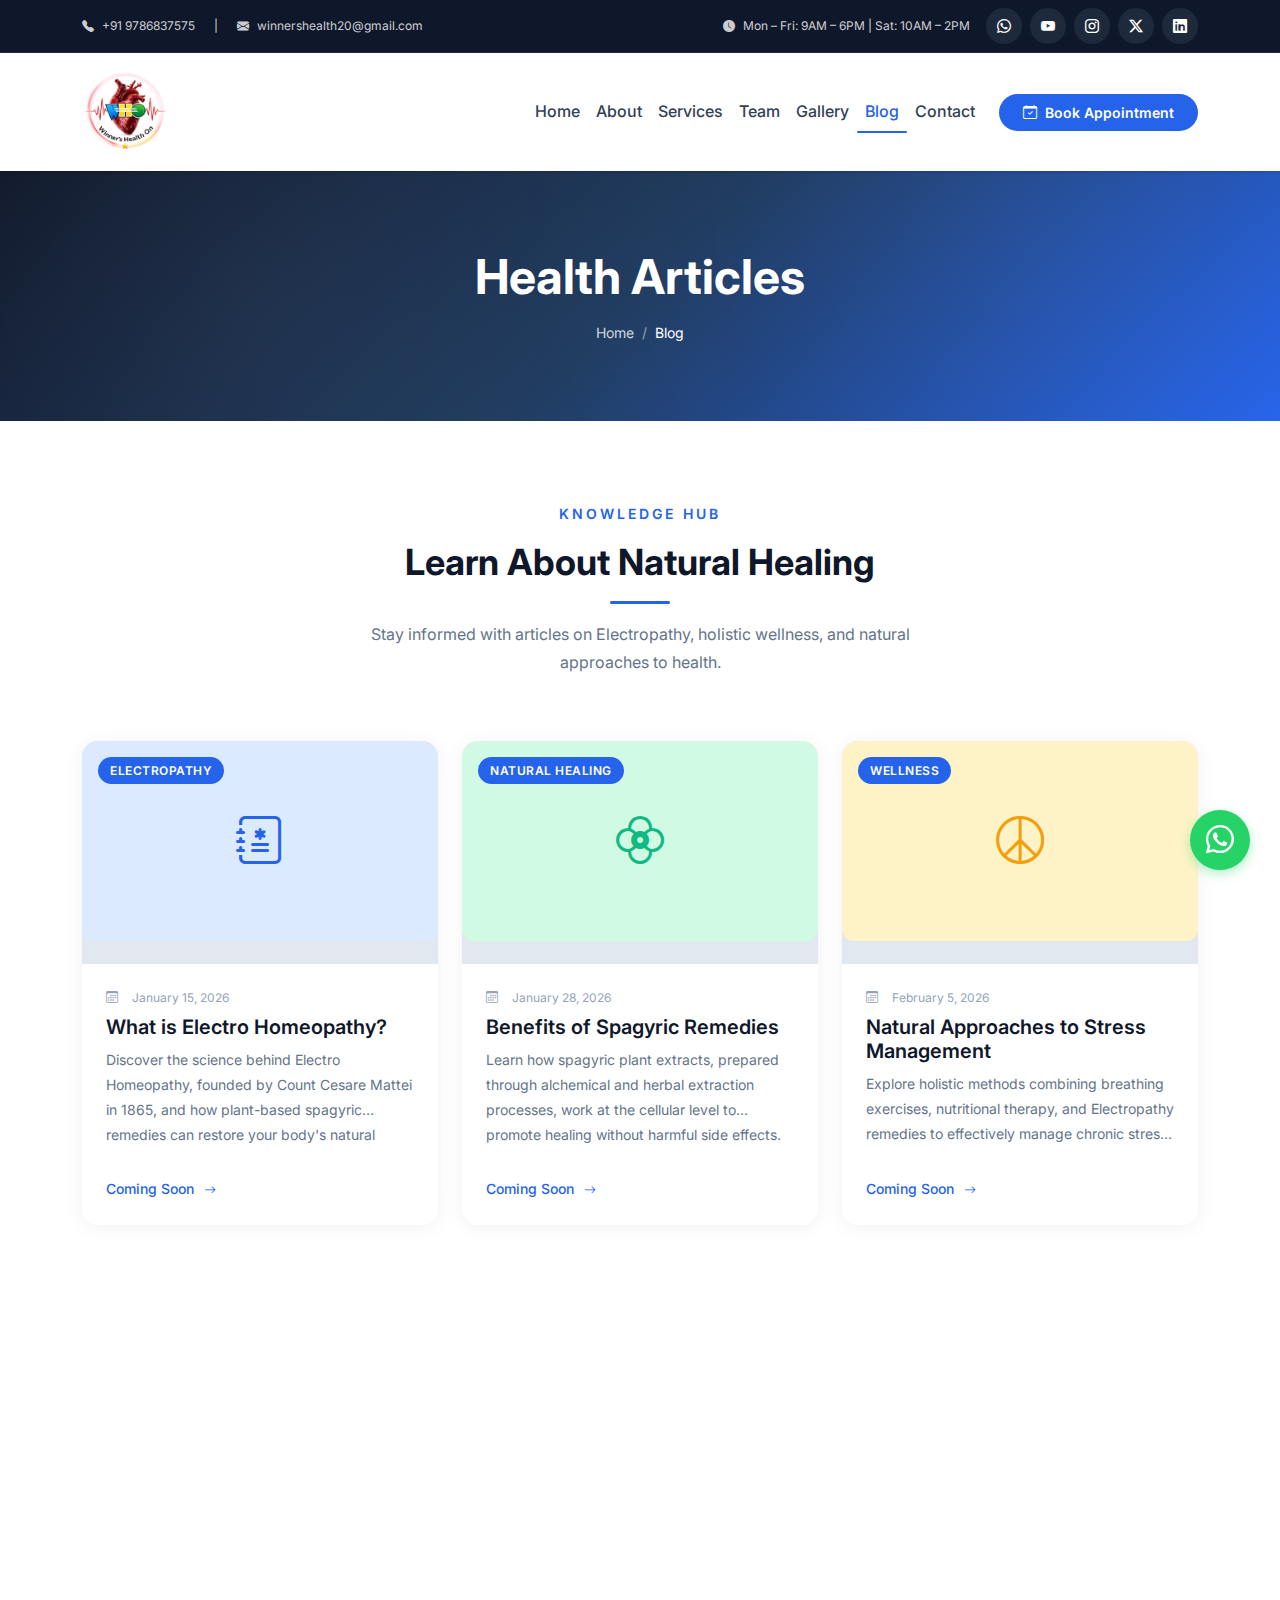
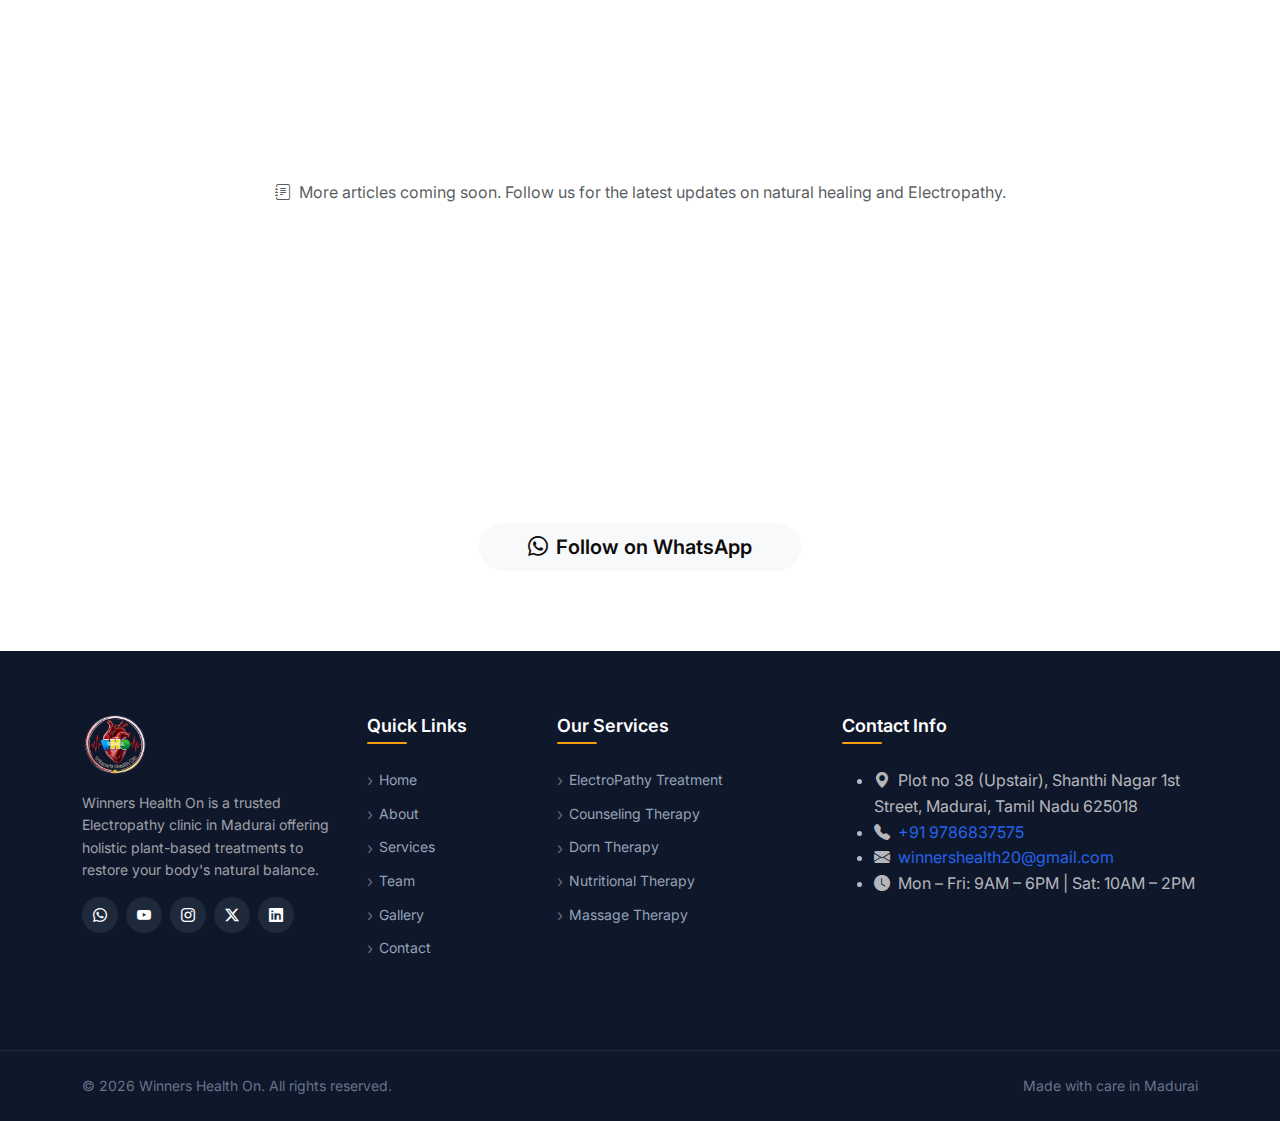
<file: blog.html>
<!DOCTYPE html>
<html lang="en">
<head>
  <meta charset="UTF-8">
  <meta name="viewport" content="width=device-width, initial-scale=1.0">
  <title>Health Articles — Winners Health On | Electropathy Blog Madurai</title>
  <meta name="description" content="Read health articles on Electropathy, natural healing, spagyric remedies, stress management, and holistic wellness from Winners Health On, Madurai.">
  <meta name="keywords" content="electropathy articles, natural healing blog, spagyric remedies, holistic wellness tips, electro homeopathy information">
  <meta name="author" content="Winners Health On.">
  <meta property="og:title" content="Health Articles — Winners Health On">
  <meta property="og:description" content="Health articles on Electropathy, natural healing, and holistic wellness.">
  <meta property="og:type" content="website">
  <meta property="og:image" content="assets/logo.png">
  <meta name="twitter:card" content="summary">
  <link rel="icon" href="assets/logo.png" type="image/png">
  <link rel="preconnect" href="https://fonts.googleapis.com">
  <link rel="preconnect" href="https://fonts.gstatic.com" crossorigin>
  <link href="https://fonts.googleapis.com/css2?family=Inter:wght@300;400;500;600;700;800&display=swap" rel="stylesheet">
  <link href="https://cdn.jsdelivr.net/npm/bootstrap@5.3.3/dist/css/bootstrap.min.css" rel="stylesheet">
  <link href="https://cdn.jsdelivr.net/npm/bootstrap-icons@1.11.3/font/bootstrap-icons.min.css" rel="stylesheet">
  <link rel="stylesheet" href="styles/tokens.css">
  <link rel="stylesheet" href="styles/main.css">
</head>
<body>

  <div class="preloader" aria-hidden="true"><div class="preloader-spinner"></div></div>
  <a class="skip-link" href="#main-content">Skip to main content</a>

  <!-- ============ TOP INFO BAR ============ -->
  <div class="top-bar sticky-top d-none d-lg-block">
    <div class="container">
      <div class="row align-items-center">
        <div class="col-md-8">
          <span><i class="bi bi-telephone-fill me-2"></i><a href="tel:+919786837575">+91 9786837575</a></span>
          <span class="mx-3">|</span>
          <span><i class="bi bi-envelope-fill me-2"></i><a href="mailto:winnershealth20@gmail.com">winnershealth20@gmail.com</a></span>
        </div>
        <div class="col-md-4 text-end">
          <div class="d-flex justify-content-end align-items-center gap-3">
            <span class="topbar-hours"><i class="bi bi-clock-fill me-2"></i>Mon – Fri: 9AM – 6PM | Sat: 10AM – 2PM</span>
            <div class="social-links topbar-social">
              <a href="https://wa.me/919786837575" target="_blank" rel="noopener noreferrer" aria-label="WhatsApp" class="social-link"><i class="bi bi-whatsapp"></i></a>
              <a href="https://www.youtube.com/@winnershealthon" target="_blank" rel="noopener noreferrer" aria-label="YouTube" class="social-link"><i class="bi bi-youtube"></i></a>
              <a href="https://www.instagram.com/winnershealthon.j/" target="_blank" rel="noopener noreferrer" aria-label="Instagram" class="social-link"><i class="bi bi-instagram"></i></a>
              <a href="https://x.com/winnershealth_j" target="_blank" rel="noopener noreferrer" aria-label="Twitter" class="social-link"><i class="bi bi-twitter-x"></i></a>
              <a href="https://www.linkedin.com/in/joy-nirmalan/" target="_blank" rel="noopener noreferrer" aria-label="LinkedIn" class="social-link"><i class="bi bi-linkedin"></i></a>
            </div>
          </div>
        </div>
      </div>
    </div>
  </div>

  <!-- ============ NAVIGATION ============ -->
  <nav class="navbar navbar-expand-lg" id="mainNavbar" aria-label="Main navigation">
    <div class="container">
      <a class="navbar-brand" href="index.html"><img src="assets/logo.png" alt="Winners Health On Logo" height="80" width="80"></a>
      <button class="navbar-toggler" type="button" data-bs-toggle="collapse" data-bs-target="#navbarNav" aria-controls="navbarNav" aria-expanded="false" aria-label="Toggle navigation"><span class="navbar-toggler-icon"></span></button>
      <div class="collapse navbar-collapse" id="navbarNav">
        <ul class="navbar-nav ms-auto align-items-lg-center">
          <li class="nav-item"><a class="nav-link" href="index.html">Home</a></li>
          <li class="nav-item"><a class="nav-link" href="about.html">About</a></li>
          <li class="nav-item"><a class="nav-link" href="services.html">Services</a></li>
          <li class="nav-item"><a class="nav-link" href="team.html">Team</a></li>
          <li class="nav-item"><a class="nav-link" href="gallery.html">Gallery</a></li>
          <li class="nav-item"><a class="nav-link active" aria-current="page" href="blog.html">Blog</a></li>
          <li class="nav-item"><a class="nav-link" href="contact.html">Contact</a></li>
        </ul>
        <a href="https://wa.me/919786837575?text=Hello%2C%20I%20would%20like%20to%20book%20an%20appointment%20at%20Winners%20Health%20On." class="btn btn-appointment ms-lg-3" target="_blank" rel="noopener noreferrer"><i class="bi bi-calendar-check me-2"></i>Book Appointment</a>
      </div>
    </div>
  </nav>

  <main id="main-content">

    <!-- ======== PAGE BANNER ======== -->
    <section class="page-banner" aria-label="Page header">
      <div class="container text-center">
        <h1 class="display-5 fw-bold text-white mb-3">Health Articles</h1>
        <nav aria-label="breadcrumb">
          <ol class="breadcrumb justify-content-center mb-0">
            <li class="breadcrumb-item"><a href="index.html">Home</a></li>
            <li class="breadcrumb-item active text-white" aria-current="page">Blog</li>
          </ol>
        </nav>
      </div>
    </section>

    <!-- ======== BLOG ARTICLES ======== -->
    <section class="section-padding bg-gradient-blog" aria-label="Blog articles">
      <div class="container">
        <div class="section-header">
          <span class="section-subtitle">Knowledge Hub</span>
          <h2 class="section-title">Learn About Natural Healing</h2>
          <div class="section-divider"></div>
          <p class="section-desc">Stay informed with articles on Electropathy, holistic wellness, and natural approaches to health.</p>
        </div>
        <div class="row g-4">

          <!-- Article 1 -->
          <div class="col-md-6 col-lg-4">
            <article class="blog-card animate-on-scroll">
              <div class="blog-image">
                <div class="img-placeholder" style="min-height:200px; background: var(--color-primary-light);">
                  <i class="bi bi-journal-medical" style="font-size:3rem; color: var(--color-primary);"></i>
                </div>
                <span class="blog-category">Electropathy</span>
              </div>
              <div class="blog-content">
                <div class="blog-date"><i class="bi bi-calendar3 me-2"></i>January 15, 2026</div>
                <h5 class="blog-title">What is Electro Homeopathy?</h5>
                <p class="blog-excerpt">Discover the science behind Electro Homeopathy, founded by Count Cesare Mattei in 1865, and how plant-based spagyric remedies can restore your body's natural electrical balance and vital energy.</p>
                <span class="blog-read-more">Coming Soon <i class="bi bi-arrow-right ms-1"></i></span>
              </div>
            </article>
          </div>

          <!-- Article 2 -->
          <div class="col-md-6 col-lg-4">
            <article class="blog-card animate-on-scroll">
              <div class="blog-image">
                <div class="img-placeholder" style="min-height:200px; background: var(--color-accent-light);">
                  <i class="bi bi-flower2" style="font-size:3rem; color: var(--color-accent);"></i>
                </div>
                <span class="blog-category">Natural Healing</span>
              </div>
              <div class="blog-content">
                <div class="blog-date"><i class="bi bi-calendar3 me-2"></i>January 28, 2026</div>
                <h5 class="blog-title">Benefits of Spagyric Remedies</h5>
                <p class="blog-excerpt">Learn how spagyric plant extracts, prepared through alchemical and herbal extraction processes, work at the cellular level to promote healing without harmful side effects.</p>
                <span class="blog-read-more">Coming Soon <i class="bi bi-arrow-right ms-1"></i></span>
              </div>
            </article>
          </div>

          <!-- Article 3 -->
          <div class="col-md-6 col-lg-4">
            <article class="blog-card animate-on-scroll">
              <div class="blog-image">
                <div class="img-placeholder" style="min-height:200px; background: var(--color-secondary-light);">
                  <i class="bi bi-peace" style="font-size:3rem; color: var(--color-secondary);"></i>
                </div>
                <span class="blog-category">Wellness</span>
              </div>
              <div class="blog-content">
                <div class="blog-date"><i class="bi bi-calendar3 me-2"></i>February 5, 2026</div>
                <h5 class="blog-title">Natural Approaches to Stress Management</h5>
                <p class="blog-excerpt">Explore holistic methods combining breathing exercises, nutritional therapy, and Electropathy remedies to effectively manage chronic stress and improve sleep quality.</p>
                <span class="blog-read-more">Coming Soon <i class="bi bi-arrow-right ms-1"></i></span>
              </div>
            </article>
          </div>

          <!-- Article 4 -->
          <div class="col-md-6 col-lg-4">
            <article class="blog-card animate-on-scroll">
              <div class="blog-image">
                <div class="img-placeholder" style="min-height:200px; background: #e8f5e9;">
                  <i class="bi bi-egg-fried" style="font-size:3rem; color: #2e7d32;"></i>
                </div>
                <span class="blog-category">Nutrition</span>
              </div>
              <div class="blog-content">
                <div class="blog-date"><i class="bi bi-calendar3 me-2"></i>February 10, 2026</div>
                <h5 class="blog-title">The Role of Nutrition in Holistic Healing</h5>
                <p class="blog-excerpt">Understand why personalized nutritional therapy is a vital complement to Electropathy treatment, supporting detoxification, immune function, and sustained recovery.</p>
                <span class="blog-read-more">Coming Soon <i class="bi bi-arrow-right ms-1"></i></span>
              </div>
            </article>
          </div>

          <!-- Article 5 -->
          <div class="col-md-6 col-lg-4">
            <article class="blog-card animate-on-scroll">
              <div class="blog-image">
                <div class="img-placeholder" style="min-height:200px; background: #e3f2fd;">
                  <i class="bi bi-activity" style="font-size:3rem; color: #1565c0;"></i>
                </div>
                <span class="blog-category">Therapy</span>
              </div>
              <div class="blog-content">
                <div class="blog-date"><i class="bi bi-calendar3 me-2"></i>February 18, 2026</div>
                <h5 class="blog-title">Understanding Dorn Therapy for Spinal Health</h5>
                <p class="blog-excerpt">Learn how Dorn Therapy gently corrects vertebral misalignments without forceful manipulation, providing lasting relief from back pain, neck pain, and nerve issues.</p>
                <span class="blog-read-more">Coming Soon <i class="bi bi-arrow-right ms-1"></i></span>
              </div>
            </article>
          </div>

          <!-- Article 6 -->
          <div class="col-md-6 col-lg-4">
            <article class="blog-card animate-on-scroll">
              <div class="blog-image">
                <div class="img-placeholder" style="min-height:200px; background: #fce4ec;">
                  <i class="bi bi-droplet-half" style="font-size:3rem; color: #c62828;"></i>
                </div>
                <span class="blog-category">Detoxification</span>
              </div>
              <div class="blog-content">
                <div class="blog-date"><i class="bi bi-calendar3 me-2"></i>February 25, 2026</div>
                <h5 class="blog-title">Steam Bath Therapy: Detox and Rejuvenate</h5>
                <p class="blog-excerpt">Discover how therapeutic steam bathing opens pores, improves circulation, and enhances the absorption of Electropathy remedies for deeper, faster healing outcomes.</p>
                <span class="blog-read-more">Coming Soon <i class="bi bi-arrow-right ms-1"></i></span>
              </div>
            </article>
          </div>

        </div>

        <div class="text-center mt-5">
          <p class="text-muted"><i class="bi bi-journal-text me-2"></i>More articles coming soon. Follow us for the latest updates on natural healing and Electropathy.</p>
        </div>
      </div>
    </section>

    <!-- ======== NEWSLETTER CTA ======== -->
    <section class="cta-section" aria-label="Stay updated">
      <div class="container text-center">
        <h2 class="display-6 fw-bold text-white mb-3">Stay Updated on Natural Health</h2>
        <p class="lead text-white mb-4" style="opacity:0.85;">Follow us on WhatsApp for the latest health tips, articles, and clinic updates.</p>
        <a href="https://wa.me/919786837575?text=Hello%2C%20I%20would%20like%20to%20receive%20health%20tips%20and%20updates%20from%20Winners%20Health%20On." class="btn btn-light btn-lg rounded-pill px-5 fw-semibold" target="_blank" rel="noopener noreferrer">
          <i class="bi bi-whatsapp me-2"></i>Follow on WhatsApp
        </a>
      </div>
    </section>

  </main>

  <!-- ============ FOOTER ============ -->
  <footer class="site-footer" role="contentinfo">
    <div class="footer-top">
      <div class="container">
        <div class="row g-4">
          <div class="col-lg-3 col-md-6">
            <div class="footer-brand">
              <img src="assets/logo.png" alt="Winners Health On" height="65" width="65" class="mb-3">
              <p class="text-muted small">Winners Health On is a trusted Electropathy clinic in Madurai offering holistic plant-based treatments to restore your body's natural balance.</p>
              <div class="social-links mt-3">
                <a href="https://wa.me/919786837575" target="_blank" rel="noopener noreferrer" aria-label="WhatsApp" class="social-link"><i class="bi bi-whatsapp"></i></a>
                <a href="https://www.youtube.com/@winnershealthon" target="_blank" rel="noopener noreferrer" aria-label="YouTube" class="social-link"><i class="bi bi-youtube"></i></a>
                <a href="https://www.instagram.com/winnershealthon.j/" target="_blank" rel="noopener noreferrer" aria-label="Instagram" class="social-link"><i class="bi bi-instagram"></i></a>
                <a href="https://x.com/winnershealth_j" target="_blank" rel="noopener noreferrer" aria-label="Twitter" class="social-link"><i class="bi bi-twitter-x"></i></a>
                <a href="https://www.linkedin.com/in/joy-nirmalan/" target="_blank" rel="noopener noreferrer" aria-label="LinkedIn" class="social-link"><i class="bi bi-linkedin"></i></a>
              </div>
            </div>
          </div>
          <div class="col-lg-2 col-md-6">
            <h5 class="footer-heading">Quick Links</h5>
            <ul class="footer-links"><li><a href="index.html">Home</a></li><li><a href="about.html">About</a></li><li><a href="services.html">Services</a></li><li><a href="team.html">Team</a></li><li><a href="gallery.html">Gallery</a></li><li><a href="contact.html">Contact</a></li></ul>
          </div>
          <div class="col-lg-3 col-md-6">
            <h5 class="footer-heading">Our Services</h5>
            <ul class="footer-links"><li><a href="services.html">ElectroPathy Treatment</a></li><li><a href="services.html">Counseling Therapy</a></li><li><a href="services.html">Dorn Therapy</a></li><li><a href="services.html">Nutritional Therapy</a></li><li><a href="services.html">Massage Therapy</a></li></ul>
          </div>
          <div class="col-lg-4 col-md-6">
            <h5 class="footer-heading">Contact Info</h5>
            <ul class="footer-contact">
              <li><i class="bi bi-geo-alt-fill me-2"></i><span>Plot no 38 (Upstair), Shanthi Nagar 1st Street, Madurai, Tamil Nadu 625018</span></li>
              <li><i class="bi bi-telephone-fill me-2"></i><a href="tel:+919786837575">+91 9786837575</a></li>
              <li><i class="bi bi-envelope-fill me-2"></i><a href="mailto:winnershealth20@gmail.com">winnershealth20@gmail.com</a></li>
              <li><i class="bi bi-clock-fill me-2"></i><span>Mon – Fri: 9AM – 6PM | Sat: 10AM – 2PM</span></li>
            </ul>
          </div>
        </div>
      </div>
    </div>
    <div class="footer-bottom"><div class="container"><div class="row align-items-center"><div class="col-md-6 text-center text-md-start"><p class="mb-0">&copy; 2026 Winners Health On. All rights reserved.</p></div><div class="col-md-6 text-center text-md-end"><p class="mb-0">Made with care in Madurai</p></div></div></div></div>
  </footer>

  <a href="https://wa.me/919786837575?text=Hello%2C%20I%20would%20like%20to%20know%20more%20about%20your%20Electropathy%20treatments." class="whatsapp-float" aria-label="Chat on WhatsApp" target="_blank" rel="noopener noreferrer"><i class="bi bi-whatsapp"></i><span class="whatsapp-tooltip">Chat with us</span></a>
  <button class="back-to-top" aria-label="Back to top"><i class="bi bi-arrow-up"></i></button>

  <script src="https://cdn.jsdelivr.net/npm/bootstrap@5.3.3/dist/js/bootstrap.bundle.min.js" defer></script>
  <script src="scripts/main.js" defer></script>
</body>
</html>
</file>
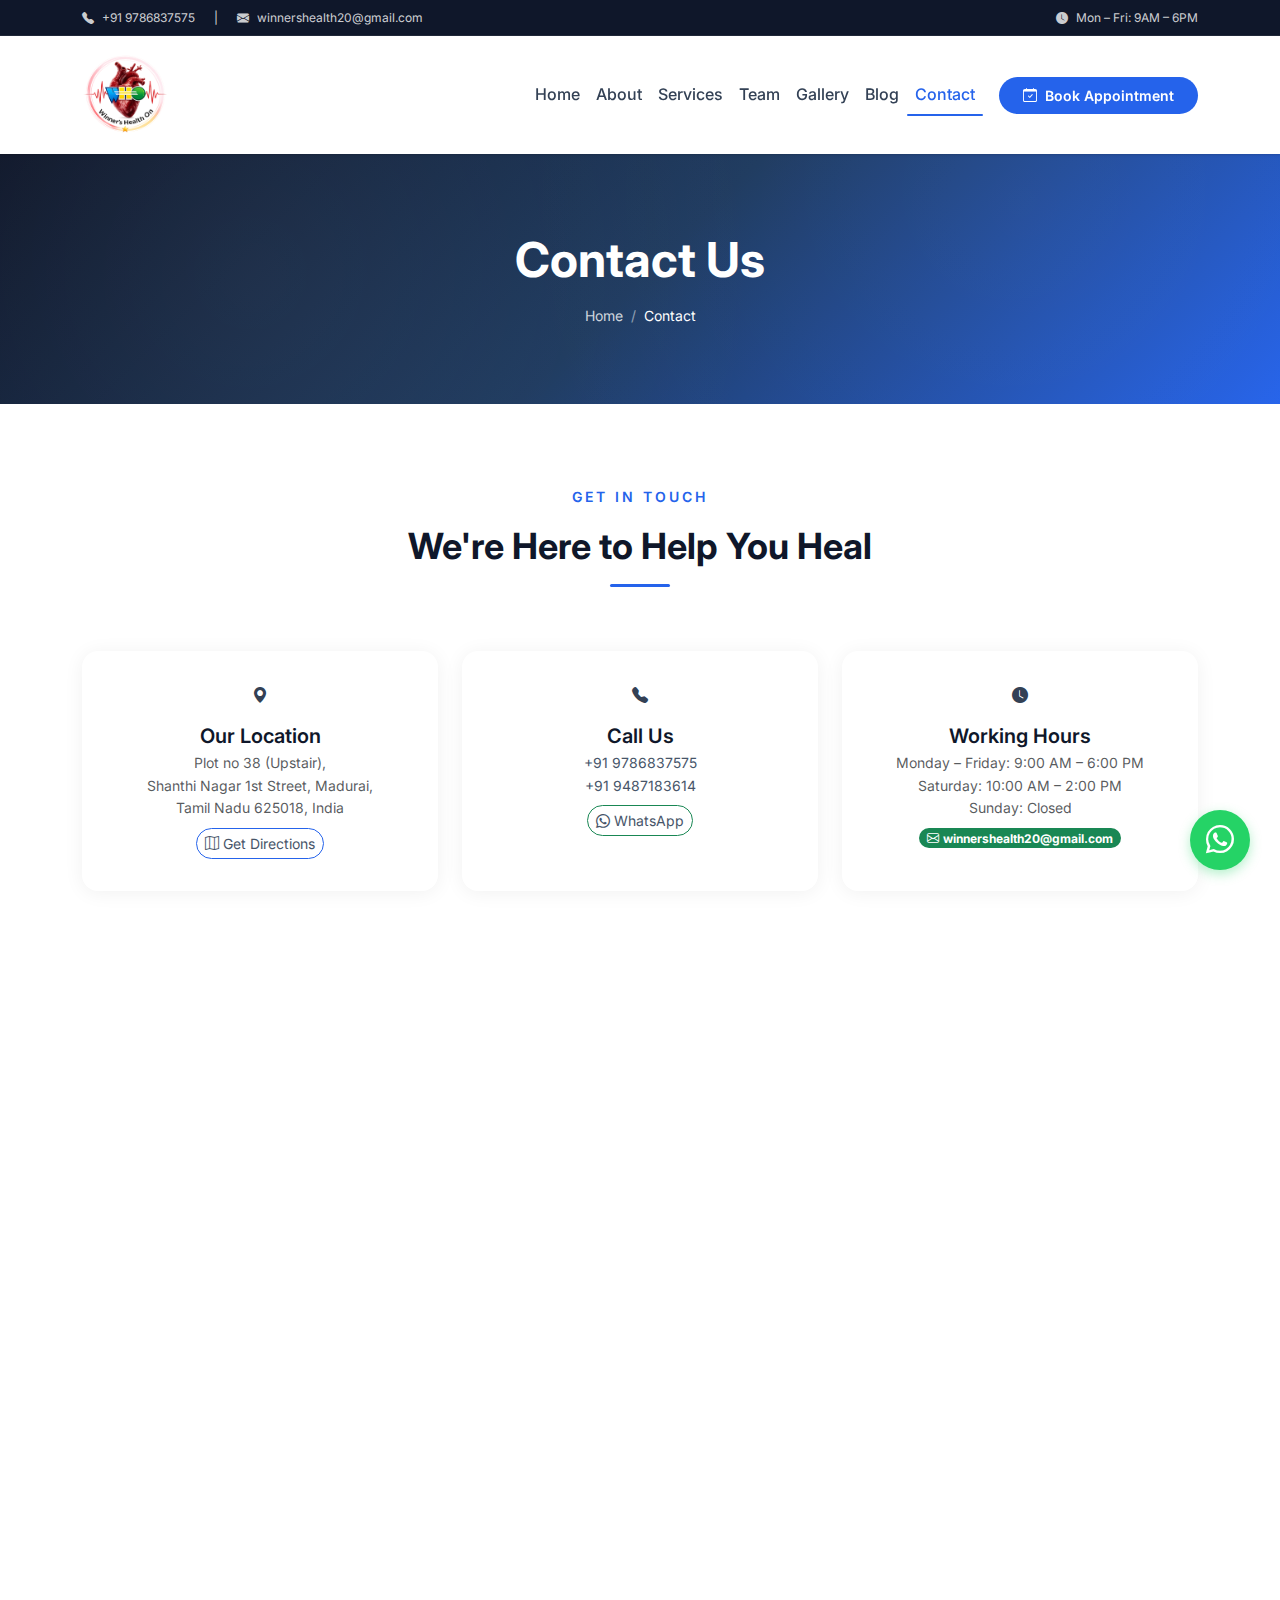
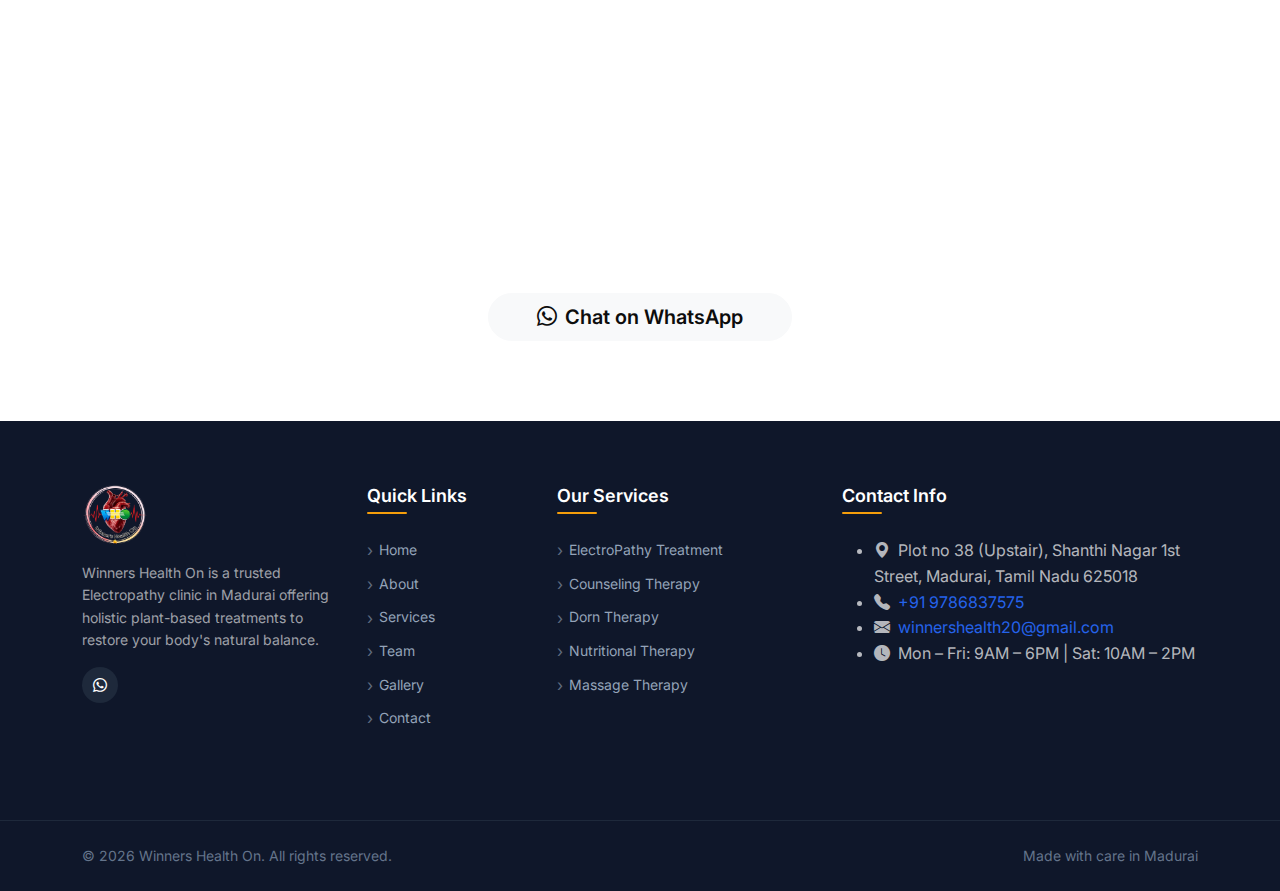
<file: contact.html>
<!DOCTYPE html>
<html lang="en">
<head>
  <meta charset="UTF-8">
  <meta name="viewport" content="width=device-width, initial-scale=1.0">
  <title>Contact Us — Winners Health On | Electropathy Clinic Madurai</title>
  <meta name="description" content="Contact Winners Health On Electropathy clinic in Madurai. Visit us at Shanthi Nagar, call +91 9786837575, or book an appointment via WhatsApp.">
  <meta name="keywords" content="contact winners health on, electropathy clinic madurai address, book appointment electropathy, madurai clinic phone">
  <meta name="author" content="Winners Health On.">
  <meta property="og:title" content="Contact Us — Winners Health On">
  <meta property="og:description" content="Get in touch with our Electropathy clinic in Madurai. Call, WhatsApp, or visit us.">
  <meta property="og:type" content="website">
  <meta property="og:image" content="assets/logo.png">
  <meta name="twitter:card" content="summary">
  <link rel="icon" href="assets/logo.png" type="image/png">
  <link rel="preconnect" href="https://fonts.googleapis.com">
  <link rel="preconnect" href="https://fonts.gstatic.com" crossorigin>
  <link href="https://fonts.googleapis.com/css2?family=Inter:wght@300;400;500;600;700;800&display=swap" rel="stylesheet">
  <link href="https://cdn.jsdelivr.net/npm/bootstrap@5.3.3/dist/css/bootstrap.min.css" rel="stylesheet">
  <link href="https://cdn.jsdelivr.net/npm/bootstrap-icons@1.11.3/font/bootstrap-icons.min.css" rel="stylesheet">
  <link rel="stylesheet" href="styles/tokens.css">
  <link rel="stylesheet" href="styles/main.css">
</head>
<body>

  <div class="preloader" aria-hidden="true"><div class="preloader-spinner"></div></div>
  <a class="skip-link" href="#main-content">Skip to main content</a>

  <!-- ============ TOP INFO BAR ============ -->
  <div class="top-bar d-none d-lg-block">
    <div class="container">
      <div class="row align-items-center">
        <div class="col-md-8">
          <span><i class="bi bi-telephone-fill me-2"></i><a href="tel:+919786837575">+91 9786837575</a></span>
          <span class="mx-3">|</span>
          <span><i class="bi bi-envelope-fill me-2"></i><a href="mailto:winnershealth20@gmail.com">winnershealth20@gmail.com</a></span>
        </div>
        <div class="col-md-4 text-end"><span><i class="bi bi-clock-fill me-2"></i>Mon – Fri: 9AM – 6PM</span></div>
      </div>
    </div>
  </div>

  <!-- ============ NAVIGATION ============ -->
  <nav class="navbar navbar-expand-lg sticky-top" id="mainNavbar" aria-label="Main navigation">
    <div class="container">
      <a class="navbar-brand" href="index.html"><img src="assets/logo.png" alt="Winners Health On Logo" height="80" width="80"></a>
      <button class="navbar-toggler" type="button" data-bs-toggle="collapse" data-bs-target="#navbarNav" aria-controls="navbarNav" aria-expanded="false" aria-label="Toggle navigation"><span class="navbar-toggler-icon"></span></button>
      <div class="collapse navbar-collapse" id="navbarNav">
        <ul class="navbar-nav ms-auto align-items-lg-center">
          <li class="nav-item"><a class="nav-link" href="index.html">Home</a></li>
          <li class="nav-item"><a class="nav-link" href="about.html">About</a></li>
          <li class="nav-item"><a class="nav-link" href="services.html">Services</a></li>
          <li class="nav-item"><a class="nav-link" href="team.html">Team</a></li>
          <li class="nav-item"><a class="nav-link" href="gallery.html">Gallery</a></li>
          <li class="nav-item"><a class="nav-link" href="blog.html">Blog</a></li>
          <li class="nav-item"><a class="nav-link active" aria-current="page" href="contact.html">Contact</a></li>
        </ul>
        <a href="https://wa.me/919786837575?text=Hello%2C%20I%20would%20like%20to%20book%20an%20appointment%20at%20Winners%20Health%20On." class="btn btn-appointment ms-lg-3" target="_blank" rel="noopener noreferrer"><i class="bi bi-calendar-check me-2"></i>Book Appointment</a>
      </div>
    </div>
  </nav>

  <main id="main-content">

    <!-- ======== PAGE BANNER ======== -->
    <section class="page-banner" aria-label="Page header">
      <div class="container text-center">
        <h1 class="display-5 fw-bold text-white mb-3">Contact Us</h1>
        <nav aria-label="breadcrumb">
          <ol class="breadcrumb justify-content-center mb-0">
            <li class="breadcrumb-item"><a href="index.html">Home</a></li>
            <li class="breadcrumb-item active text-white" aria-current="page">Contact</li>
          </ol>
        </nav>
      </div>
    </section>

    <!-- ======== CONTACT INFO CARDS ======== -->
    <section class="section-padding bg-gradient-contact" aria-label="Contact information">
      <div class="container">
        <div class="section-header">
          <span class="section-subtitle">Get In Touch</span>
          <h2 class="section-title">We're Here to Help You Heal</h2>
          <div class="section-divider"></div>
        </div>
        <div class="row g-4 mb-5">
          <div class="col-md-4">
            <div class="contact-info-card animate-on-scroll text-center">
              <div class="contact-icon-wrap"><i class="bi bi-geo-alt-fill"></i></div>
              <h5 class="fw-semibold mt-3">Our Location</h5>
              <p class="text-muted small">Plot no 38 (Upstair),<br>Shanthi Nagar 1st Street, Madurai,<br>Tamil Nadu 625018, India</p>
              <a href="https://maps.google.com/?q=Plot+no+38+Shanthi+Nagar+1st+Street+Madurai+Tamil+Nadu+625018" target="_blank" rel="noopener noreferrer" class="btn btn-sm btn-outline-primary rounded-pill mt-2"><i class="bi bi-map me-1"></i>Get Directions</a>
            </div>
          </div>
          <div class="col-md-4">
            <div class="contact-info-card animate-on-scroll text-center">
              <div class="contact-icon-wrap"><i class="bi bi-telephone-fill"></i></div>
              <h5 class="fw-semibold mt-3">Call Us</h5>
              <p class="text-muted small">
                <a href="tel:+919786837575" class="d-block text-decoration-none">+91 9786837575</a>
                <a href="tel:+919487183614" class="d-block text-decoration-none">+91 9487183614</a>
              </p>
              <a href="https://wa.me/919786837575" target="_blank" rel="noopener noreferrer" class="btn btn-sm btn-outline-success rounded-pill mt-2"><i class="bi bi-whatsapp me-1"></i>WhatsApp</a>
            </div>
          </div>
          <div class="col-md-4">
            <div class="contact-info-card animate-on-scroll text-center">
              <div class="contact-icon-wrap"><i class="bi bi-clock-fill"></i></div>
              <h5 class="fw-semibold mt-3">Working Hours</h5>
              <p class="text-muted small">
                Monday – Friday: 9:00 AM – 6:00 PM<br>
                Saturday: 10:00 AM – 2:00 PM<br>
                Sunday: Closed
              </p>
              <span class="badge bg-success rounded-pill mt-2"><i class="bi bi-envelope me-1"></i>winnershealth20@gmail.com</span>
            </div>
          </div>
        </div>

        <!-- ======== CONTACT FORM + MAP ======== -->
        <div class="row g-5">
          <!-- Contact Form -->
          <div class="col-lg-6 animate-on-scroll" data-animation="fade-right">
            <h3 class="fw-bold mb-4">Send Us a Message</h3>
            <form id="contactForm" novalidate>
              <div class="mb-3">
                <label for="contactName" class="form-label fw-medium">Full Name <span class="text-danger">*</span></label>
                <input type="text" class="form-control" id="contactName" name="full_name" placeholder="Your full name" required>
              </div>
              <div class="row g-3 mb-3">
                <div class="col-md-6">
                  <label for="contactEmail" class="form-label fw-medium">Email <span class="text-danger">*</span></label>
                  <input type="email" class="form-control" id="contactEmail" name="email" placeholder="your@email.com" required>
                </div>
                <div class="col-md-6">
                  <label for="contactPhone" class="form-label fw-medium">Phone <span class="text-danger">*</span></label>
                  <input type="tel" class="form-control" id="contactPhone" name="phone" placeholder="+91 XXXXX XXXXX" required>
                </div>
              </div>
              <div class="mb-3">
                <label for="contactSubject" class="form-label fw-medium">Subject</label>
                <select class="form-select" id="contactSubject" name="subject">
                  <option value="" selected>Select a subject</option>
                  <option value="Appointment Inquiry">Appointment Inquiry</option>
                  <option value="Treatment Information">Treatment Information</option>
                  <option value="Service Inquiry">Service Inquiry</option>
                  <option value="General Question">General Question</option>
                  <option value="Feedback">Feedback</option>
                </select>
              </div>
              <div class="mb-4">
                <label for="contactMessage" class="form-label fw-medium">Message <span class="text-danger">*</span></label>
                <textarea class="form-control" id="contactMessage" name="message" rows="5" placeholder="How can we help you?" required></textarea>
              </div>
              <button type="submit" class="btn btn-primary btn-lg rounded-pill px-5 w-100">
                <i class="bi bi-whatsapp me-2"></i>Send via WhatsApp
              </button>
              <p class="text-muted small mt-2 text-center">Your message will be sent through WhatsApp for quick response.</p>
            </form>
          </div>

          <!-- Map -->
          <div class="col-lg-6 animate-on-scroll" data-animation="fade-left">
            <h3 class="fw-bold mb-4">Find Us on the Map</h3>
            <div class="map-wrapper">
              <iframe
                src="https://www.google.com/maps/embed?pb=!1m18!1m12!1m3!1d3930.2684490040457!2d78.11953431479065!3d9.925201292879744!2m3!1f0!2f0!3f0!3m2!1i1024!2i768!4f13.1!3m3!1m2!1s0x3b00c5f24bacbf11%3A0x740f4d7bba89e92d!2sMadurai%2C%20Tamil%20Nadu!5e0!3m2!1sen!2sin!4v1700000000000!5m2!1sen!2sin"
                style="border:0; width:100%; height:400px; border-radius: var(--radius-xl);"
                allowfullscreen
                loading="lazy"
                referrerpolicy="no-referrer-when-downgrade"
                title="Winners Health On Location - Madurai, Tamil Nadu">
              </iframe>
            </div>
            <div class="mt-4 p-4 rounded-3" style="background: var(--color-gray-50);">
              <h6 class="fw-semibold mb-2"><i class="bi bi-info-circle me-2" style="color: var(--color-primary);"></i>Visiting Information</h6>
              <ul class="list-unstyled mb-0 small text-muted">
                <li class="mb-1"><i class="bi bi-check2 me-2"></i>Walk-ins welcome during working hours</li>
                <li class="mb-1"><i class="bi bi-check2 me-2"></i>Appointments preferred for first-time patients</li>
                <li class="mb-1"><i class="bi bi-check2 me-2"></i>Free parking available nearby</li>
                <li><i class="bi bi-check2 me-2"></i>Wheelchair accessible entrance</li>
              </ul>
            </div>
          </div>
        </div>
      </div>
    </section>

    <!-- ======== WHATSAPP CTA ======== -->
    <section class="cta-section" aria-label="WhatsApp contact">
      <div class="container text-center">
        <h2 class="display-6 fw-bold text-white mb-3">Prefer a Quick Chat?</h2>
        <p class="lead text-white mb-4" style="opacity:0.85;">Reach us instantly on WhatsApp for appointments, questions, or treatment inquiries.</p>
        <a href="https://wa.me/919786837575?text=Hello%2C%20I%20would%20like%20to%20get%20in%20touch%20with%20Winners%20Health%20On." class="btn btn-light btn-lg rounded-pill px-5 fw-semibold" target="_blank" rel="noopener noreferrer">
          <i class="bi bi-whatsapp me-2"></i>Chat on WhatsApp
        </a>
      </div>
    </section>

  </main>

  <!-- ============ FOOTER ============ -->
  <footer class="site-footer" role="contentinfo">
    <div class="footer-top">
      <div class="container">
        <div class="row g-4">
          <div class="col-lg-3 col-md-6">
            <div class="footer-brand">
              <img src="assets/logo.png" alt="Winners Health On" height="65" width="65" class="mb-3">
              <p class="text-muted small">Winners Health On is a trusted Electropathy clinic in Madurai offering holistic plant-based treatments to restore your body's natural balance.</p>
              <div class="social-links mt-3"><a href="https://wa.me/919786837575" target="_blank" rel="noopener noreferrer" aria-label="WhatsApp" class="social-link"><i class="bi bi-whatsapp"></i></a></div>
            </div>
          </div>
          <div class="col-lg-2 col-md-6">
            <h5 class="footer-heading">Quick Links</h5>
            <ul class="footer-links"><li><a href="index.html">Home</a></li><li><a href="about.html">About</a></li><li><a href="services.html">Services</a></li><li><a href="team.html">Team</a></li><li><a href="gallery.html">Gallery</a></li><li><a href="contact.html">Contact</a></li></ul>
          </div>
          <div class="col-lg-3 col-md-6">
            <h5 class="footer-heading">Our Services</h5>
            <ul class="footer-links"><li><a href="services.html">ElectroPathy Treatment</a></li><li><a href="services.html">Counseling Therapy</a></li><li><a href="services.html">Dorn Therapy</a></li><li><a href="services.html">Nutritional Therapy</a></li><li><a href="services.html">Massage Therapy</a></li></ul>
          </div>
          <div class="col-lg-4 col-md-6">
            <h5 class="footer-heading">Contact Info</h5>
            <ul class="footer-contact">
              <li><i class="bi bi-geo-alt-fill me-2"></i><span>Plot no 38 (Upstair), Shanthi Nagar 1st Street, Madurai, Tamil Nadu 625018</span></li>
              <li><i class="bi bi-telephone-fill me-2"></i><a href="tel:+919786837575">+91 9786837575</a></li>
              <li><i class="bi bi-envelope-fill me-2"></i><a href="mailto:winnershealth20@gmail.com">winnershealth20@gmail.com</a></li>
              <li><i class="bi bi-clock-fill me-2"></i><span>Mon – Fri: 9AM – 6PM | Sat: 10AM – 2PM</span></li>
            </ul>
          </div>
        </div>
      </div>
    </div>
    <div class="footer-bottom"><div class="container"><div class="row align-items-center"><div class="col-md-6 text-center text-md-start"><p class="mb-0">&copy; 2026 Winners Health On. All rights reserved.</p></div><div class="col-md-6 text-center text-md-end"><p class="mb-0">Made with care in Madurai</p></div></div></div></div>
  </footer>

  <a href="https://wa.me/919786837575?text=Hello%2C%20I%20would%20like%20to%20know%20more%20about%20your%20Electropathy%20treatments." class="whatsapp-float" aria-label="Chat on WhatsApp" target="_blank" rel="noopener noreferrer"><i class="bi bi-whatsapp"></i><span class="whatsapp-tooltip">Chat with us</span></a>
  <button class="back-to-top" aria-label="Back to top"><i class="bi bi-arrow-up"></i></button>

  <script src="https://cdn.jsdelivr.net/npm/bootstrap@5.3.3/dist/js/bootstrap.bundle.min.js" defer></script>
  <script src="scripts/main.js" defer></script>
</body>
</html>
</file>
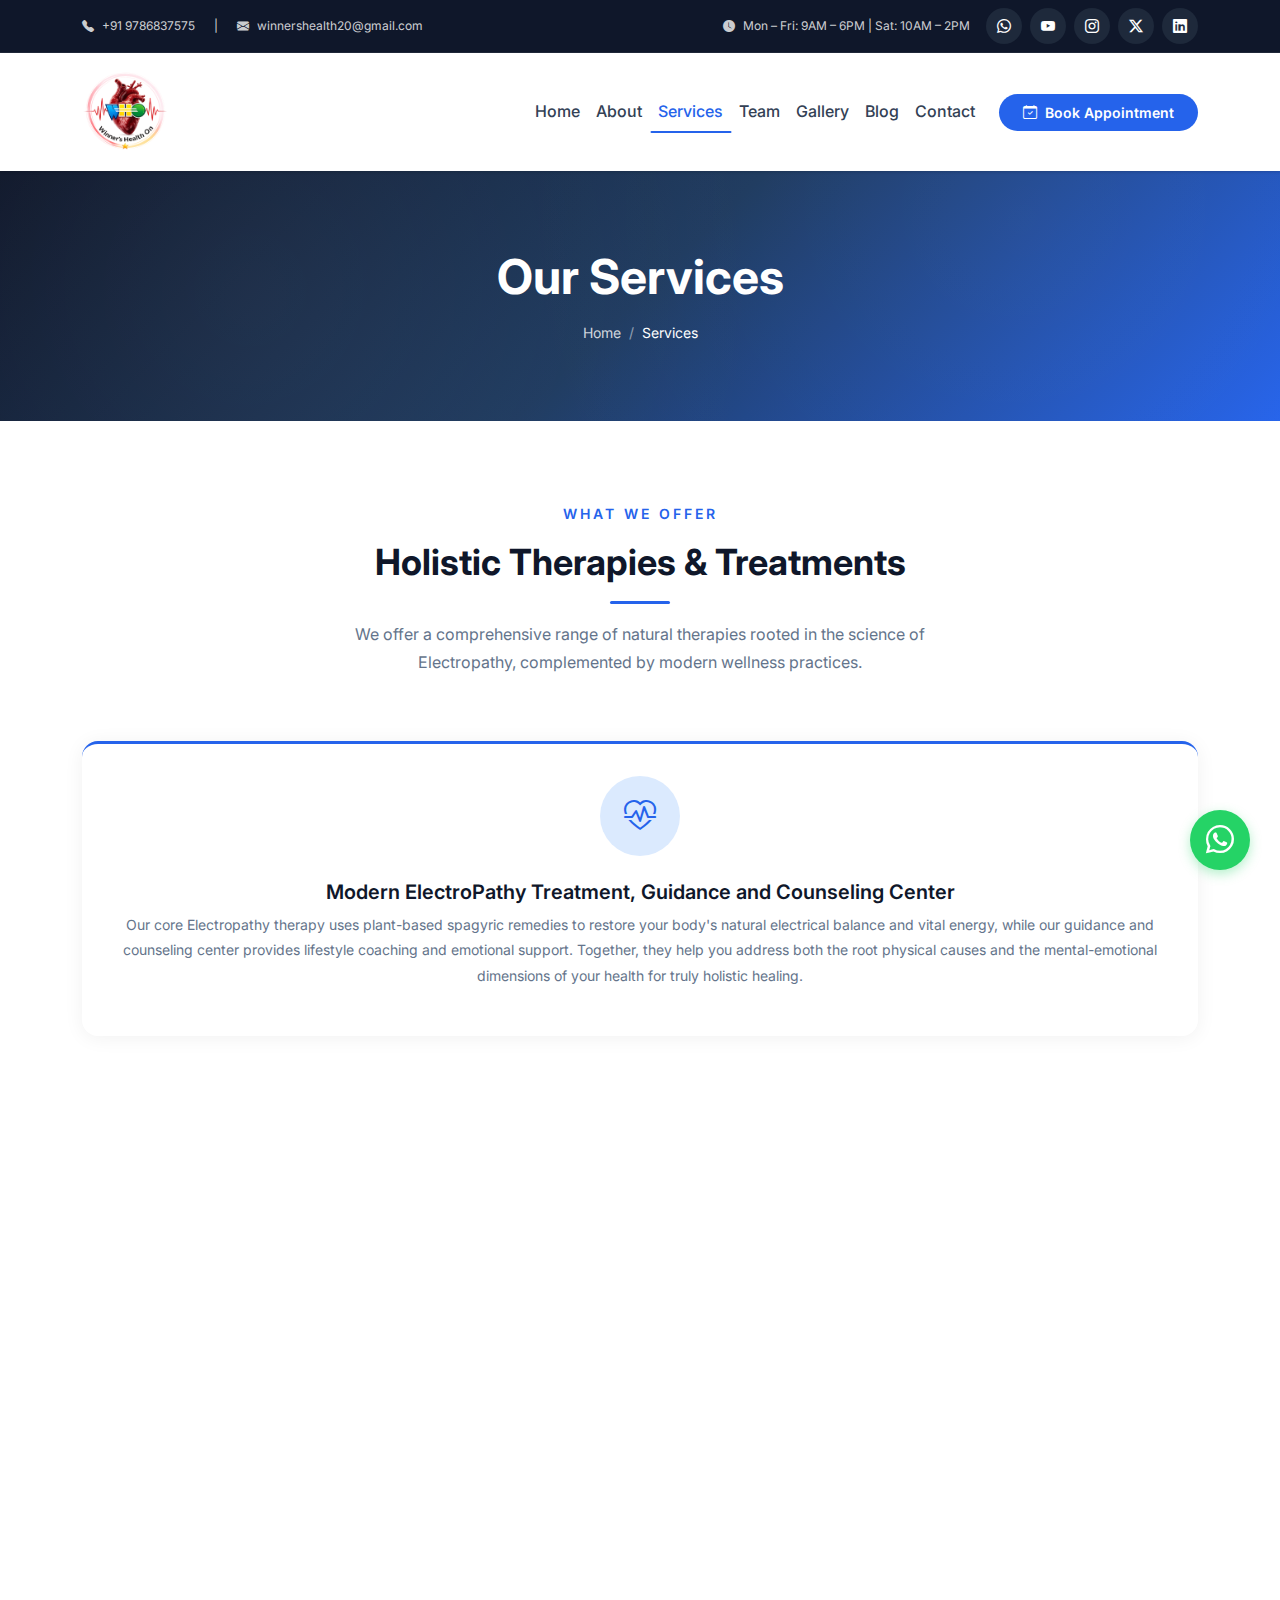
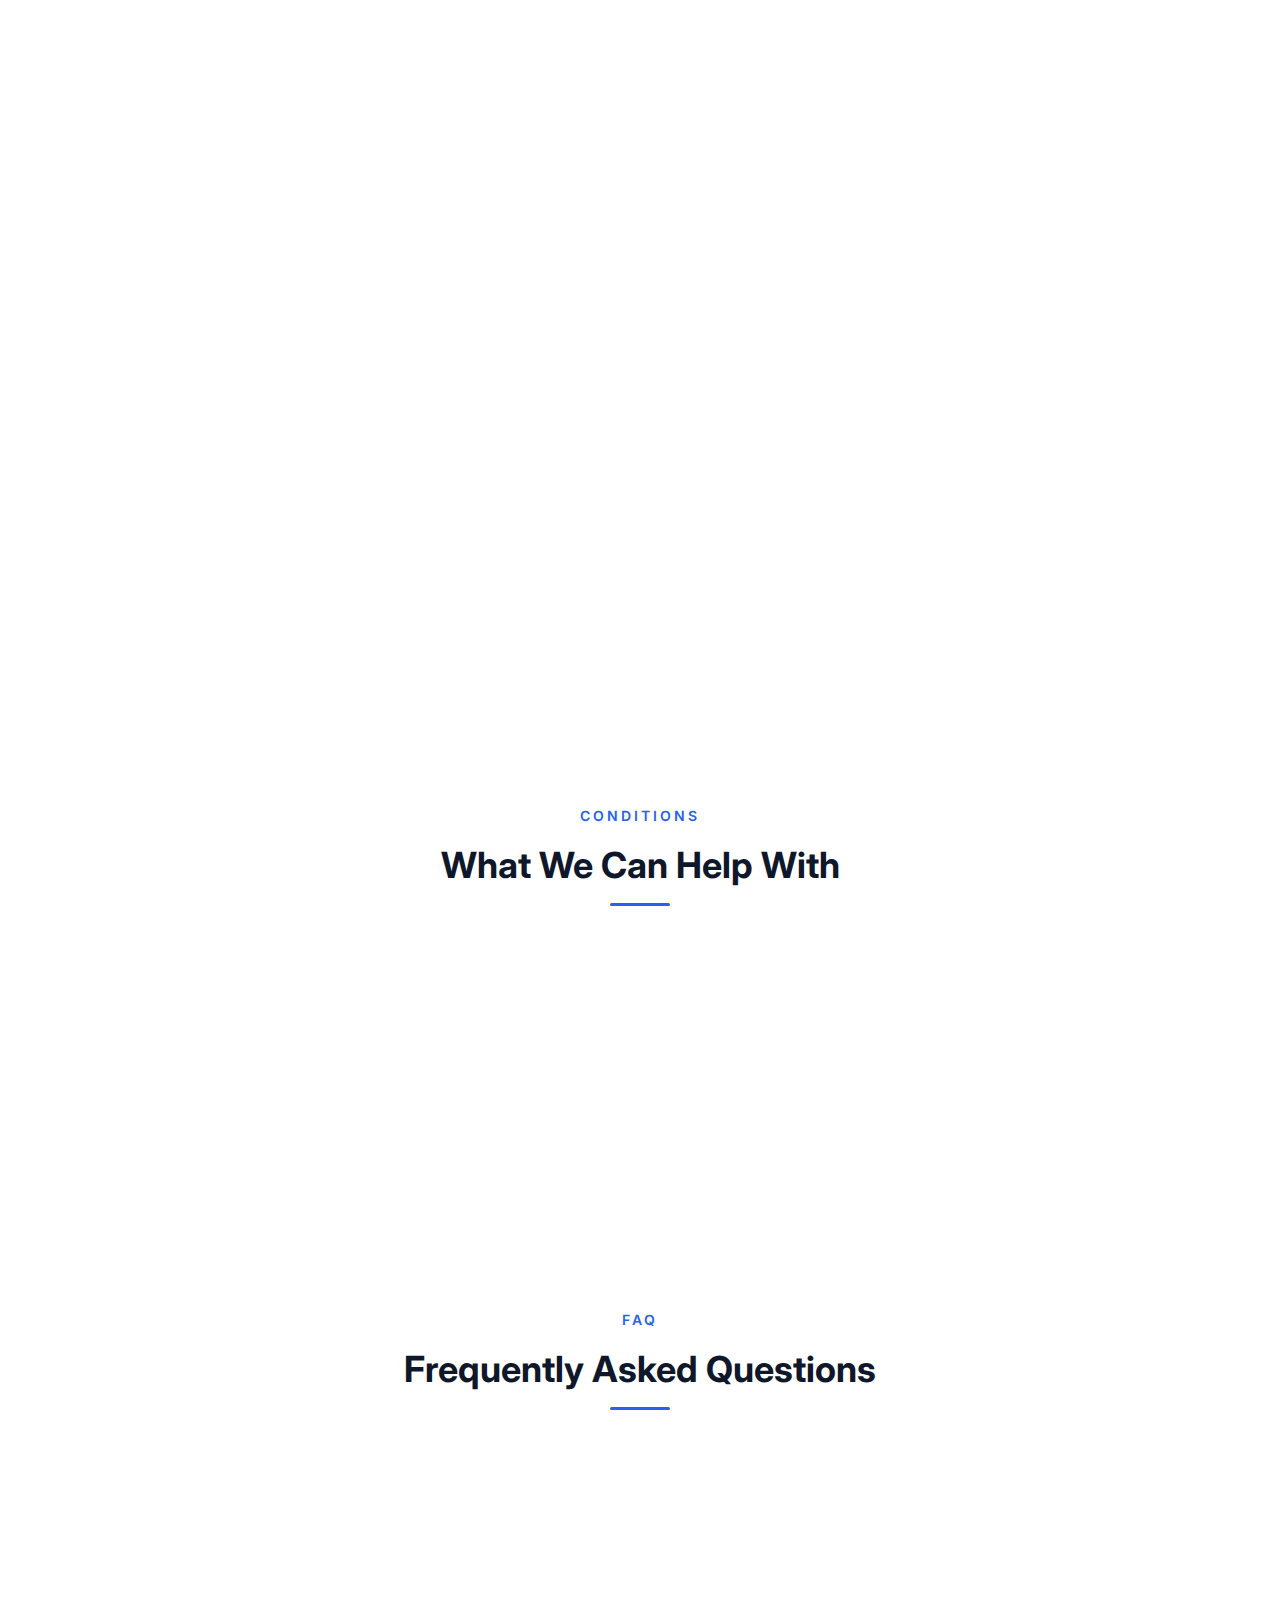
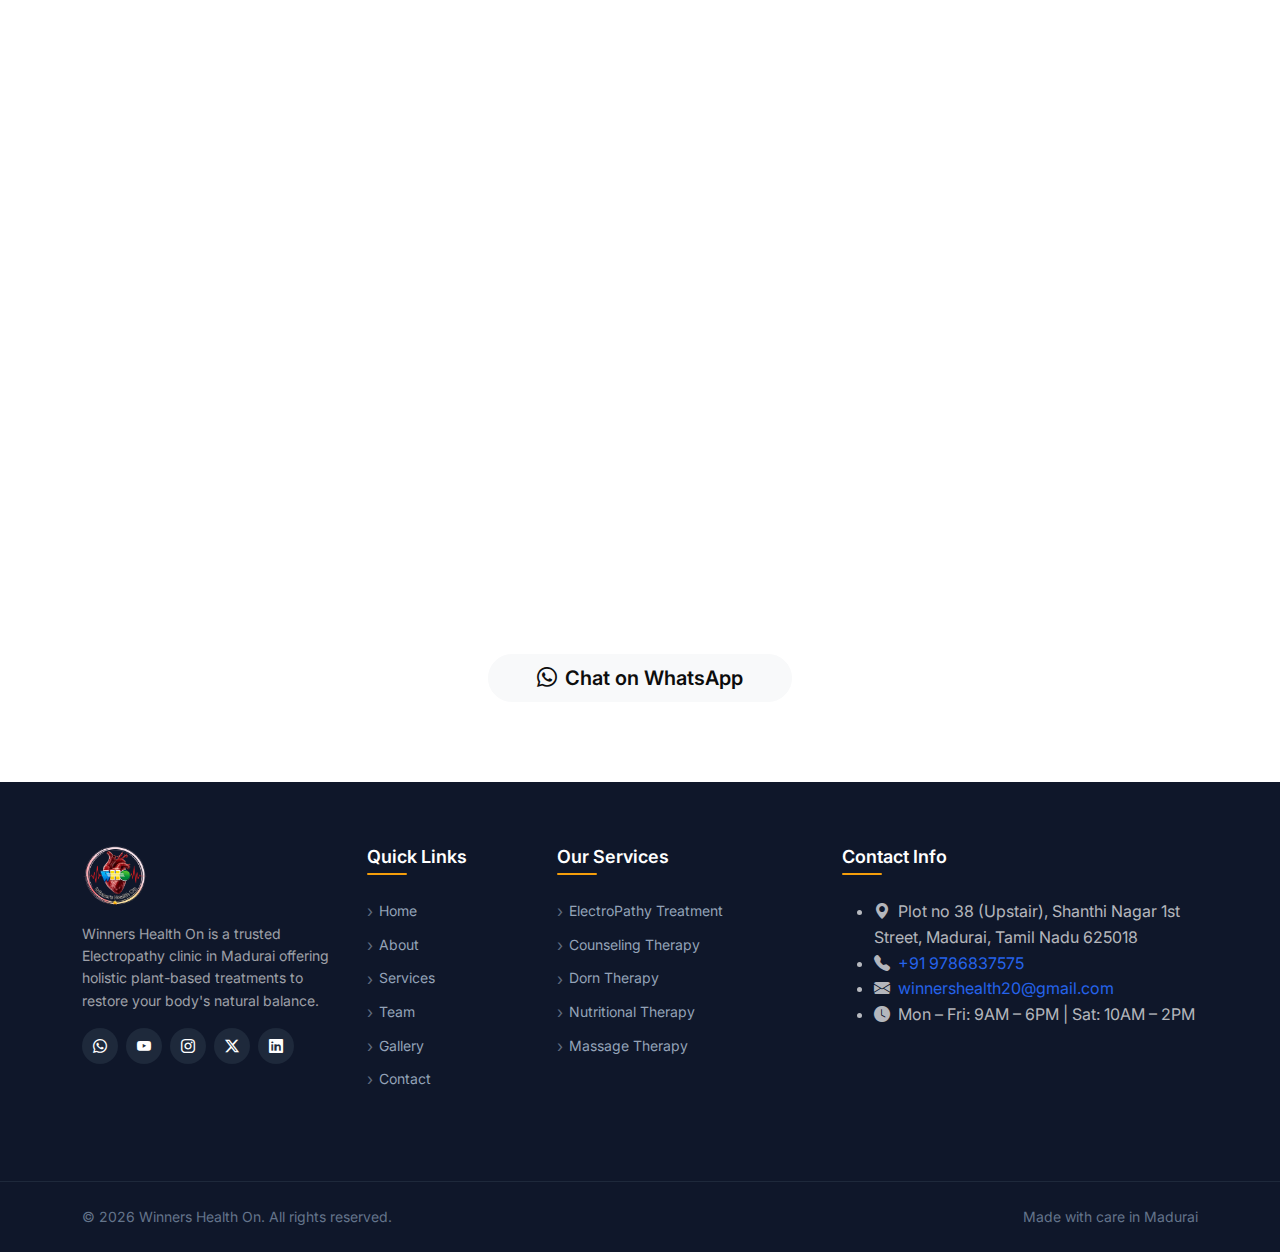
<file: services.html>
<!DOCTYPE html>
<html lang="en">
<head>
  <meta charset="UTF-8">
  <meta name="viewport" content="width=device-width, initial-scale=1.0">
  <title>Our Services — Winners Health On | Electropathy Treatments Madurai</title>
  <meta name="description" content="Explore our 10+ holistic therapies including Electropathy treatment, Dorn therapy, nutritional therapy, counseling, massage therapy, and stress management at Winners Health On, Madurai.">
  <meta name="keywords" content="electropathy treatment, dorn therapy, nutritional therapy, steam bath therapy, massage therapy, counseling therapy, stress management, behavioural therapy, electro homeopathy madurai">
  <meta name="author" content="Winners Health On.">
  <meta property="og:title" content="Our Services — Winners Health On">
  <meta property="og:description" content="10+ holistic therapies including Electropathy, Dorn therapy, and more in Madurai.">
  <meta property="og:type" content="website">
  <meta property="og:image" content="assets/logo.png">
  <meta name="twitter:card" content="summary">
  <meta name="twitter:title" content="Our Services — Winners Health On">
  <link rel="icon" href="assets/logo.png" type="image/png">
  <link rel="preconnect" href="https://fonts.googleapis.com">
  <link rel="preconnect" href="https://fonts.gstatic.com" crossorigin>
  <link href="https://fonts.googleapis.com/css2?family=Inter:wght@300;400;500;600;700;800&display=swap" rel="stylesheet">
  <link href="https://cdn.jsdelivr.net/npm/bootstrap@5.3.3/dist/css/bootstrap.min.css" rel="stylesheet">
  <link href="https://cdn.jsdelivr.net/npm/bootstrap-icons@1.11.3/font/bootstrap-icons.min.css" rel="stylesheet">
  <link rel="stylesheet" href="styles/tokens.css">
  <link rel="stylesheet" href="styles/main.css">
</head>
<body>

  <!-- Preloader -->
  <div class="preloader" aria-hidden="true"><div class="preloader-spinner"></div></div>
  <a class="skip-link" href="#main-content">Skip to main content</a>

  <!-- ============ TOP INFO BAR ============ -->
  <div class="top-bar d-none d-lg-block">
    <div class="container">
      <div class="row align-items-center">
        <div class="col-md-8">
          <span><i class="bi bi-telephone-fill me-2"></i><a href="tel:+919786837575">+91 9786837575</a></span>
          <span class="mx-3">|</span>
          <span><i class="bi bi-envelope-fill me-2"></i><a href="mailto:winnershealth20@gmail.com">winnershealth20@gmail.com</a></span>
        </div>
        <div class="col-md-4 text-end">
          <div class="d-flex justify-content-end align-items-center gap-3">
            <span class="topbar-hours"><i class="bi bi-clock-fill me-2"></i>Mon – Fri: 9AM – 6PM | Sat: 10AM – 2PM</span>
            <div class="social-links topbar-social">
              <a href="https://wa.me/919786837575" target="_blank" rel="noopener noreferrer" aria-label="WhatsApp" class="social-link"><i class="bi bi-whatsapp"></i></a>
              <a href="https://www.youtube.com/@winnershealthon" target="_blank" rel="noopener noreferrer" aria-label="YouTube" class="social-link"><i class="bi bi-youtube"></i></a>
              <a href="https://www.instagram.com/winnershealthon.j/" target="_blank" rel="noopener noreferrer" aria-label="Instagram" class="social-link"><i class="bi bi-instagram"></i></a>
              <a href="https://x.com/winnershealth_j" target="_blank" rel="noopener noreferrer" aria-label="Twitter" class="social-link"><i class="bi bi-twitter-x"></i></a>
              <a href="https://www.linkedin.com/in/joy-nirmalan/" target="_blank" rel="noopener noreferrer" aria-label="LinkedIn" class="social-link"><i class="bi bi-linkedin"></i></a>
            </div>
          </div>
        </div>
      </div>
    </div>
  </div>

  <!-- ============ NAVIGATION ============ -->
  <nav class="navbar navbar-expand-lg" id="mainNavbar" aria-label="Main navigation">
    <div class="container">
      <a class="navbar-brand" href="index.html">
        <img src="assets/logo.png" alt="Winners Health On Logo" height="80" width="80">
      </a>
      <button class="navbar-toggler" type="button" data-bs-toggle="collapse" data-bs-target="#navbarNav" aria-controls="navbarNav" aria-expanded="false" aria-label="Toggle navigation">
        <span class="navbar-toggler-icon"></span>
      </button>
      <div class="collapse navbar-collapse" id="navbarNav">
        <ul class="navbar-nav ms-auto align-items-lg-center">
          <li class="nav-item"><a class="nav-link" href="index.html">Home</a></li>
          <li class="nav-item"><a class="nav-link" href="about.html">About</a></li>
          <li class="nav-item"><a class="nav-link active" aria-current="page" href="services.html">Services</a></li>
          <li class="nav-item"><a class="nav-link" href="team.html">Team</a></li>
          <li class="nav-item"><a class="nav-link" href="gallery.html">Gallery</a></li>
          <li class="nav-item"><a class="nav-link" href="blog.html">Blog</a></li>
          <li class="nav-item"><a class="nav-link" href="contact.html">Contact</a></li>
        </ul>
        <a href="https://wa.me/919786837575?text=Hello%2C%20I%20would%20like%20to%20book%20an%20appointment%20at%20Winners%20Health%20On." class="btn btn-appointment ms-lg-3" target="_blank" rel="noopener noreferrer">
          <i class="bi bi-calendar-check me-2"></i>Book Appointment
        </a>
      </div>
    </div>
  </nav>

  <!-- ============ MAIN CONTENT ============ -->
  <main id="main-content">

    <!-- ======== PAGE BANNER ======== -->
    <section class="page-banner" aria-label="Page header">
      <div class="container text-center">
        <h1 class="display-5 fw-bold text-white mb-3">Our Services</h1>
        <nav aria-label="breadcrumb">
          <ol class="breadcrumb justify-content-center mb-0">
            <li class="breadcrumb-item"><a href="index.html">Home</a></li>
            <li class="breadcrumb-item active text-white" aria-current="page">Services</li>
          </ol>
        </nav>
      </div>
    </section>

    <!-- ======== ALL 10 SERVICES ======== -->
    <section class="section-padding" aria-label="Our services">
      <div class="container">
        <div class="section-header">
          <span class="section-subtitle">What We Offer</span>
          <h2 class="section-title">Holistic Therapies &amp; Treatments</h2>
          <div class="section-divider"></div>
          <p class="section-desc">We offer a comprehensive range of natural therapies rooted in the science of Electropathy, complemented by modern wellness practices.</p>
        </div>
        <div class="row g-4">
          <!-- Featured combined service card -->
          <div class="col-12">
            <div class="service-card featured-gradient animate-on-scroll" id="service-1">
              <div class="service-icon"><i class="bi bi-heart-pulse"></i></div>
              <h4>Modern ElectroPathy Treatment, Guidance and Counseling Center</h4>
              <p>
                Our core Electropathy therapy uses plant-based spagyric remedies to restore your body's natural electrical balance and vital energy, while our guidance and counseling center provides lifestyle coaching and emotional support. Together, they help you address both the root physical causes and the mental-emotional dimensions of your health for truly holistic healing.
              </p>
            </div>
          </div>
          <!-- Service 4 -->
          <div class="col-md-6 col-lg-4">
            <div class="service-card animate-on-scroll" id="service-4">
              <div class="service-icon"><i class="bi bi-activity"></i></div>
              <h4>Dorn Therapy</h4>
              <p>A gentle manual therapy that realigns the spine and joints without forceful manipulation. Dorn Therapy corrects vertebral misalignments, relieves back and neck pain, and restores proper nerve function to support the body's natural healing ability.</p>
            </div>
          </div>
          <!-- Service 5 -->
          <div class="col-md-6 col-lg-4">
            <div class="service-card animate-on-scroll" id="service-5">
              <div class="service-icon"><i class="bi bi-egg-fried"></i></div>
              <h4>Nutritional Therapy</h4>
              <p>Personalized dietary planning and nutritional assessments to complement your Electropathy treatment. We design wholesome meal plans rich in vital nutrients that support detoxification, immune strength, and overall metabolic balance.</p>
            </div>
          </div>
          <!-- Service 6 -->
          <div class="col-md-6 col-lg-4">
            <div class="service-card animate-on-scroll" id="service-6">
              <div class="service-icon"><i class="bi bi-brain"></i></div>
              <h4>Psycho Therapy</h4>
              <p>Structured psychotherapeutic interventions for depression, phobias, trauma, and behavioural disorders. Our practitioners combine cognitive and holistic approaches to promote mental clarity, emotional resilience, and inner peace.</p>
            </div>
          </div>
          <!-- Service 7 -->
          <div class="col-md-6 col-lg-4">
            <div class="service-card animate-on-scroll" id="service-7">
              <div class="service-icon"><i class="bi bi-droplet-half"></i></div>
              <h4>Steam Bath Therapy</h4>
              <p>Therapeutic steam bathing to open pores, improve blood circulation, and facilitate deep detoxification. Steam therapy relaxes muscles, eases joint stiffness, and enhances the absorption and efficacy of Electropathy remedies.</p>
            </div>
          </div>
          <!-- Service 8 -->
          <div class="col-md-6 col-lg-4">
            <div class="service-card animate-on-scroll" id="service-8">
              <div class="service-icon"><i class="bi bi-hand-index-thumb"></i></div>
              <h4>Massage Therapy</h4>
              <p>Therapeutic body massage techniques targeting muscle tension, pain relief, and lymphatic drainage. Our massage sessions improve circulation, reduce stress hormones, and promote deep relaxation to accelerate the healing process.</p>
            </div>
          </div>
          <!-- Service 9 -->
          <div class="col-md-6 col-lg-4">
            <div class="service-card animate-on-scroll" id="service-9">
              <div class="service-icon"><i class="bi bi-emoji-smile"></i></div>
              <h4>Behavioural Therapy</h4>
              <p>Evidence-based behavioural modification programs for managing habits, addiction patterns, anger issues, and compulsive behaviours. We use a holistic framework that integrates Electropathy support with cognitive-behavioural strategies.</p>
            </div>
          </div>
          <!-- Service 10 -->
          <div class="col-md-6 col-lg-4">
            <div class="service-card animate-on-scroll" id="service-10">
              <div class="service-icon"><i class="bi bi-peace"></i></div>
              <h4>Stress Management Therapy</h4>
              <p>Comprehensive stress reduction programs combining breathing exercises, relaxation techniques, mindfulness practices, and Electropathy support to help patients manage chronic stress, improve sleep quality, and restore emotional balance.</p>
            </div>
          </div>
        </div>
      </div>
    </section>

    <!-- ======== CONDITIONS WE TREAT ======== -->
    <section class="section-padding bg-gradient-rose" aria-label="Conditions we treat">
      <div class="container">
        <div class="section-header">
          <span class="section-subtitle">Conditions</span>
          <h2 class="section-title">What We Can Help With</h2>
          <div class="section-divider"></div>
        </div>
        <div class="row g-4">
          <div class="col-md-6 col-lg-3 animate-on-scroll">
            <h6 class="fw-semibold mb-3" style="color: var(--color-primary);"><i class="bi bi-activity me-2"></i>Musculoskeletal</h6>
            <ul class="list-unstyled">
              <li class="mb-2"><i class="bi bi-check-circle-fill text-success me-2"></i>Chronic Joint Pain</li>
              <li class="mb-2"><i class="bi bi-check-circle-fill text-success me-2"></i>Back &amp; Neck Pain</li>
              <li class="mb-2"><i class="bi bi-check-circle-fill text-success me-2"></i>Arthritis</li>
              <li class="mb-2"><i class="bi bi-check-circle-fill text-success me-2"></i>Spinal Issues</li>
            </ul>
          </div>
          <div class="col-md-6 col-lg-3 animate-on-scroll">
            <h6 class="fw-semibold mb-3" style="color: var(--color-primary);"><i class="bi bi-lungs me-2"></i>Internal Health</h6>
            <ul class="list-unstyled">
              <li class="mb-2"><i class="bi bi-check-circle-fill text-success me-2"></i>Digestive Disorders</li>
              <li class="mb-2"><i class="bi bi-check-circle-fill text-success me-2"></i>Skin Conditions</li>
              <li class="mb-2"><i class="bi bi-check-circle-fill text-success me-2"></i>Respiratory Problems</li>
              <li class="mb-2"><i class="bi bi-check-circle-fill text-success me-2"></i>Allergies</li>
            </ul>
          </div>
          <div class="col-md-6 col-lg-3 animate-on-scroll">
            <h6 class="fw-semibold mb-3" style="color: var(--color-primary);"><i class="bi bi-brain me-2"></i>Mental Wellness</h6>
            <ul class="list-unstyled">
              <li class="mb-2"><i class="bi bi-check-circle-fill text-success me-2"></i>Stress &amp; Anxiety</li>
              <li class="mb-2"><i class="bi bi-check-circle-fill text-success me-2"></i>Depression</li>
              <li class="mb-2"><i class="bi bi-check-circle-fill text-success me-2"></i>Sleep Disorders</li>
              <li class="mb-2"><i class="bi bi-check-circle-fill text-success me-2"></i>Behavioural Issues</li>
            </ul>
          </div>
          <div class="col-md-6 col-lg-3 animate-on-scroll">
            <h6 class="fw-semibold mb-3" style="color: var(--color-primary);"><i class="bi bi-shield-plus me-2"></i>General Wellness</h6>
            <ul class="list-unstyled">
              <li class="mb-2"><i class="bi bi-check-circle-fill text-success me-2"></i>Nutritional Deficiencies</li>
              <li class="mb-2"><i class="bi bi-check-circle-fill text-success me-2"></i>Immune Weakness</li>
              <li class="mb-2"><i class="bi bi-check-circle-fill text-success me-2"></i>Chronic Fatigue</li>
              <li class="mb-2"><i class="bi bi-check-circle-fill text-success me-2"></i>Lifestyle Disorders</li>
            </ul>
          </div>
        </div>
      </div>
    </section>

    <!-- ======== FAQ ACCORDION ======== -->
    <section class="section-padding" aria-label="Frequently asked questions">
      <div class="container">
        <div class="section-header">
          <span class="section-subtitle">FAQ</span>
          <h2 class="section-title">Frequently Asked Questions</h2>
          <div class="section-divider"></div>
        </div>
        <div class="row justify-content-center">
          <div class="col-lg-8">
            <div class="accordion" id="faqAccordion">
              <!-- FAQ 1 -->
              <div class="accordion-item animate-on-scroll">
                <h2 class="accordion-header" id="faq1">
                  <button class="accordion-button" type="button" data-bs-toggle="collapse" data-bs-target="#faqCollapse1" aria-expanded="true" aria-controls="faqCollapse1">
                    What is Electro Homeopathy and how does it work?
                  </button>
                </h2>
                <div id="faqCollapse1" class="accordion-collapse collapse show" aria-labelledby="faq1" data-bs-parent="#faqAccordion">
                  <div class="accordion-body text-muted">
                    Electro Homeopathy, also known as Electropathy, is a system of natural medicine founded by Count Cesare Mattei in 1865. It uses plant-based spagyric remedies prepared from medicinal herbs to restore the body's natural electrical and vital energy balance. The remedies target specific body systems — lymphatic, blood, nervous, and digestive — to treat illness at its root cause rather than merely suppressing symptoms.
                  </div>
                </div>
              </div>
              <!-- FAQ 2 -->
              <div class="accordion-item animate-on-scroll">
                <h2 class="accordion-header" id="faq2">
                  <button class="accordion-button collapsed" type="button" data-bs-toggle="collapse" data-bs-target="#faqCollapse2" aria-expanded="false" aria-controls="faqCollapse2">
                    Are Electropathy medicines safe? Any side effects?
                  </button>
                </h2>
                <div id="faqCollapse2" class="accordion-collapse collapse" aria-labelledby="faq2" data-bs-parent="#faqAccordion">
                  <div class="accordion-body text-muted">
                    Yes, Electropathy remedies are 100% plant-based and prepared through natural spagyric processes. They are non-toxic, non-invasive, and free from harmful chemical side effects. They are safe for people of all ages, including children and the elderly, when prescribed by a trained practitioner.
                  </div>
                </div>
              </div>
              <!-- FAQ 3 -->
              <div class="accordion-item animate-on-scroll">
                <h2 class="accordion-header" id="faq3">
                  <button class="accordion-button collapsed" type="button" data-bs-toggle="collapse" data-bs-target="#faqCollapse3" aria-expanded="false" aria-controls="faqCollapse3">
                    How long does a typical treatment course last?
                  </button>
                </h2>
                <div id="faqCollapse3" class="accordion-collapse collapse" aria-labelledby="faq3" data-bs-parent="#faqAccordion">
                  <div class="accordion-body text-muted">
                    The duration varies depending on the condition, its severity, and the individual patient's response. Acute conditions may show improvement within months, while chronic conditions typically require 4 to 6 months of treatment. Your practitioner will provide a personalized timeline based on your assessment.
                  </div>
                </div>
              </div>
              <!-- FAQ 4 -->
              <div class="accordion-item animate-on-scroll">
                <h2 class="accordion-header" id="faq4">
                  <button class="accordion-button collapsed" type="button" data-bs-toggle="collapse" data-bs-target="#faqCollapse4" aria-expanded="false" aria-controls="faqCollapse4">
                    Can Electropathy be used alongside other medical treatments?
                  </button>
                </h2>
                <div id="faqCollapse4" class="accordion-collapse collapse" aria-labelledby="faq4" data-bs-parent="#faqAccordion">
                  <div class="accordion-body text-muted">
                    Electropathy remedies are gentle and can generally complement other forms of treatment. However, we always recommend informing your practitioner about any ongoing medications or therapies so they can design a safe and effective integrated treatment plan.
                  </div>
                </div>
              </div>
              <!-- FAQ 5 -->
              <div class="accordion-item animate-on-scroll">
                <h2 class="accordion-header" id="faq5">
                  <button class="accordion-button collapsed" type="button" data-bs-toggle="collapse" data-bs-target="#faqCollapse5" aria-expanded="false" aria-controls="faqCollapse5">
                    What should I expect during my first consultation?
                  </button>
                </h2>
                <div id="faqCollapse5" class="accordion-collapse collapse" aria-labelledby="faq5" data-bs-parent="#faqAccordion">
                  <div class="accordion-body text-muted">
                    Your first visit includes a comprehensive health assessment — a detailed discussion of your medical history, current symptoms, lifestyle, diet, and emotional well-being. Based on this, our practitioner will diagnose your condition using Electropathy principles and design a personalized treatment plan. The consultation typically lasts 30 to 45 minutes.
                  </div>
                </div>
              </div>
              <!-- FAQ 6 -->
              <div class="accordion-item animate-on-scroll">
                <h2 class="accordion-header" id="faq6">
                  <button class="accordion-button collapsed" type="button" data-bs-toggle="collapse" data-bs-target="#faqCollapse6" aria-expanded="false" aria-controls="faqCollapse6">
                    Do you offer treatments for children and elderly patients?
                  </button>
                </h2>
                <div id="faqCollapse6" class="accordion-collapse collapse" aria-labelledby="faq6" data-bs-parent="#faqAccordion">
                  <div class="accordion-body text-muted">
                    Electropathy remedies are exceptionally well-suited for children and elderly patients due to their gentle, non-invasive nature. We regularly treat paediatric conditions such as allergies, digestive issues, and behavioural concerns, as well as age-related conditions like joint pain, fatigue, and chronic illness.
                  </div>
                </div>
              </div>
            </div>
          </div>
        </div>
      </div>
    </section>

    <!-- ======== APPOINTMENT CTA ======== -->
    <section class="cta-section" aria-label="Book appointment">
      <div class="container text-center">
        <h2 class="display-6 fw-bold text-white mb-3">Discover the Right Treatment for You</h2>
        <p class="lead text-white mb-4" style="opacity:0.85;">Book a consultation and let our practitioners design a personalized healing plan.</p>
        <a href="https://wa.me/919786837575?text=Hello%2C%20I%20would%20like%20to%20know%20more%20about%20your%20treatment%20services%20at%20Winners%20Health%20On." class="btn btn-light btn-lg rounded-pill px-5 fw-semibold" target="_blank" rel="noopener noreferrer">
          <i class="bi bi-whatsapp me-2"></i>Chat on WhatsApp
        </a>
      </div>
    </section>

  </main>

  <!-- ============ FOOTER ============ -->
  <footer class="site-footer" role="contentinfo">
    <div class="footer-top">
      <div class="container">
        <div class="row g-4">
          <div class="col-lg-3 col-md-6">
            <div class="footer-brand">
              <img src="assets/logo.png" alt="Winners Health On" height="65" width="65" class="mb-3">
              <p class="text-muted small">Winners Health On is a trusted Electropathy clinic in Madurai offering holistic plant-based treatments to restore your body's natural balance.</p>
              <div class="social-links mt-3">
                <a href="https://wa.me/919786837575" target="_blank" rel="noopener noreferrer" aria-label="WhatsApp" class="social-link"><i class="bi bi-whatsapp"></i></a>
                <a href="https://www.youtube.com/@winnershealthon" target="_blank" rel="noopener noreferrer" aria-label="YouTube" class="social-link"><i class="bi bi-youtube"></i></a>
                <a href="https://www.instagram.com/winnershealthon.j/" target="_blank" rel="noopener noreferrer" aria-label="Instagram" class="social-link"><i class="bi bi-instagram"></i></a>
                <a href="https://x.com/winnershealth_j" target="_blank" rel="noopener noreferrer" aria-label="Twitter" class="social-link"><i class="bi bi-twitter-x"></i></a>
                <a href="https://www.linkedin.com/in/joy-nirmalan/" target="_blank" rel="noopener noreferrer" aria-label="LinkedIn" class="social-link"><i class="bi bi-linkedin"></i></a>
              </div>
            </div>
          </div>
          <div class="col-lg-2 col-md-6">
            <h5 class="footer-heading">Quick Links</h5>
            <ul class="footer-links">
              <li><a href="index.html">Home</a></li>
              <li><a href="about.html">About</a></li>
              <li><a href="services.html">Services</a></li>
              <li><a href="team.html">Team</a></li>
              <li><a href="gallery.html">Gallery</a></li>
              <li><a href="contact.html">Contact</a></li>
            </ul>
          </div>
          <div class="col-lg-3 col-md-6">
            <h5 class="footer-heading">Our Services</h5>
            <ul class="footer-links">
              <li><a href="services.html">ElectroPathy Treatment</a></li>
              <li><a href="services.html">Counseling Therapy</a></li>
              <li><a href="services.html">Dorn Therapy</a></li>
              <li><a href="services.html">Nutritional Therapy</a></li>
              <li><a href="services.html">Massage Therapy</a></li>
            </ul>
          </div>
          <div class="col-lg-4 col-md-6">
            <h5 class="footer-heading">Contact Info</h5>
            <ul class="footer-contact">
              <li><i class="bi bi-geo-alt-fill me-2"></i><span>Plot no 38 (Upstair), Shanthi Nagar 1st Street, Madurai, Tamil Nadu 625018</span></li>
              <li><i class="bi bi-telephone-fill me-2"></i><a href="tel:+919786837575">+91 9786837575</a></li>
              <li><i class="bi bi-envelope-fill me-2"></i><a href="mailto:winnershealth20@gmail.com">winnershealth20@gmail.com</a></li>
              <li><i class="bi bi-clock-fill me-2"></i><span>Mon – Fri: 9AM – 6PM | Sat: 10AM – 2PM</span></li>
            </ul>
          </div>
        </div>
      </div>
    </div>
    <div class="footer-bottom">
      <div class="container">
        <div class="row align-items-center">
          <div class="col-md-6 text-center text-md-start"><p class="mb-0">&copy; 2026 Winners Health On. All rights reserved.</p></div>
          <div class="col-md-6 text-center text-md-end"><p class="mb-0">Made with care in Madurai</p></div>
        </div>
      </div>
    </div>
  </footer>

  <!-- WhatsApp Floating Button -->
  <a href="https://wa.me/919786837575?text=Hello%2C%20I%20would%20like%20to%20know%20more%20about%20your%20Electropathy%20treatments." class="whatsapp-float" aria-label="Chat on WhatsApp" target="_blank" rel="noopener noreferrer">
    <i class="bi bi-whatsapp"></i><span class="whatsapp-tooltip">Chat with us</span>
  </a>

  <!-- Back to Top -->
  <button class="back-to-top" aria-label="Back to top"><i class="bi bi-arrow-up"></i></button>

  <!-- Scripts -->
  <script src="https://cdn.jsdelivr.net/npm/bootstrap@5.3.3/dist/js/bootstrap.bundle.min.js" defer></script>
  <script src="scripts/main.js" defer></script>
</body>
</html>
</file>
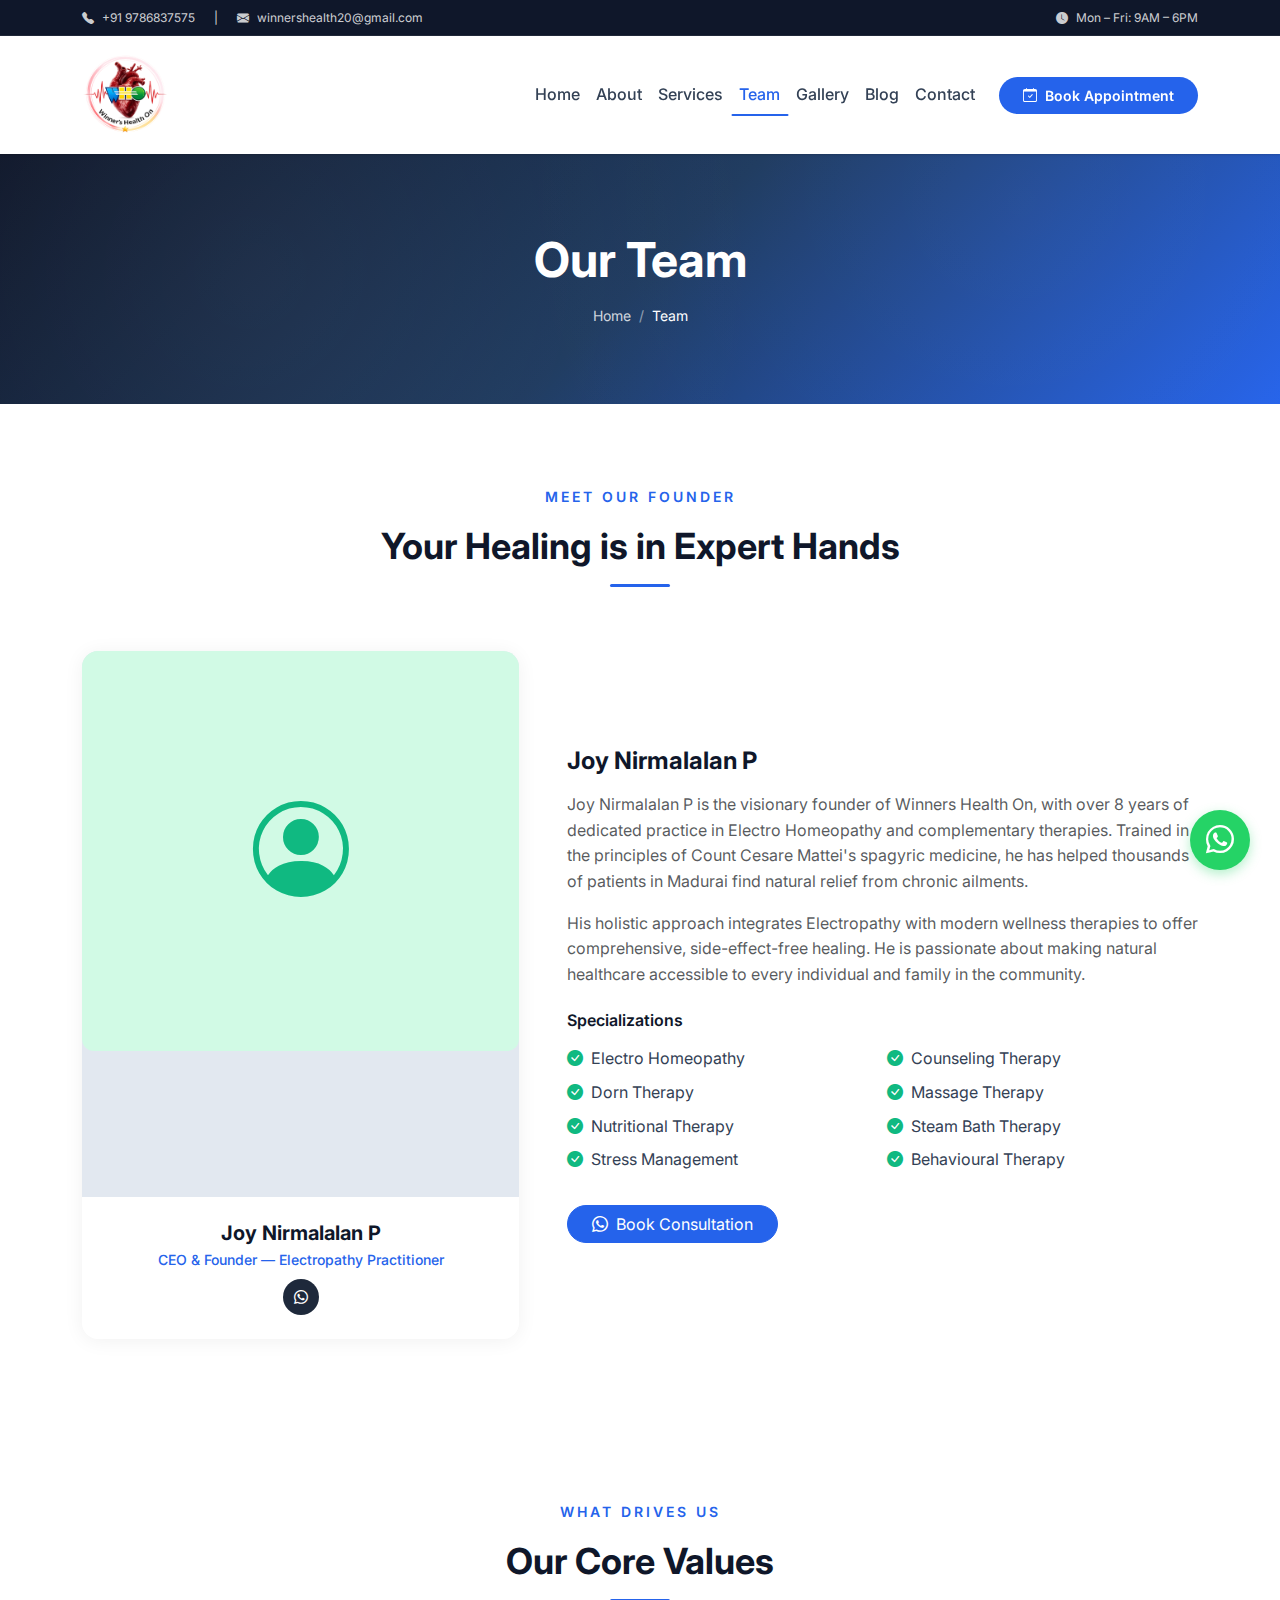
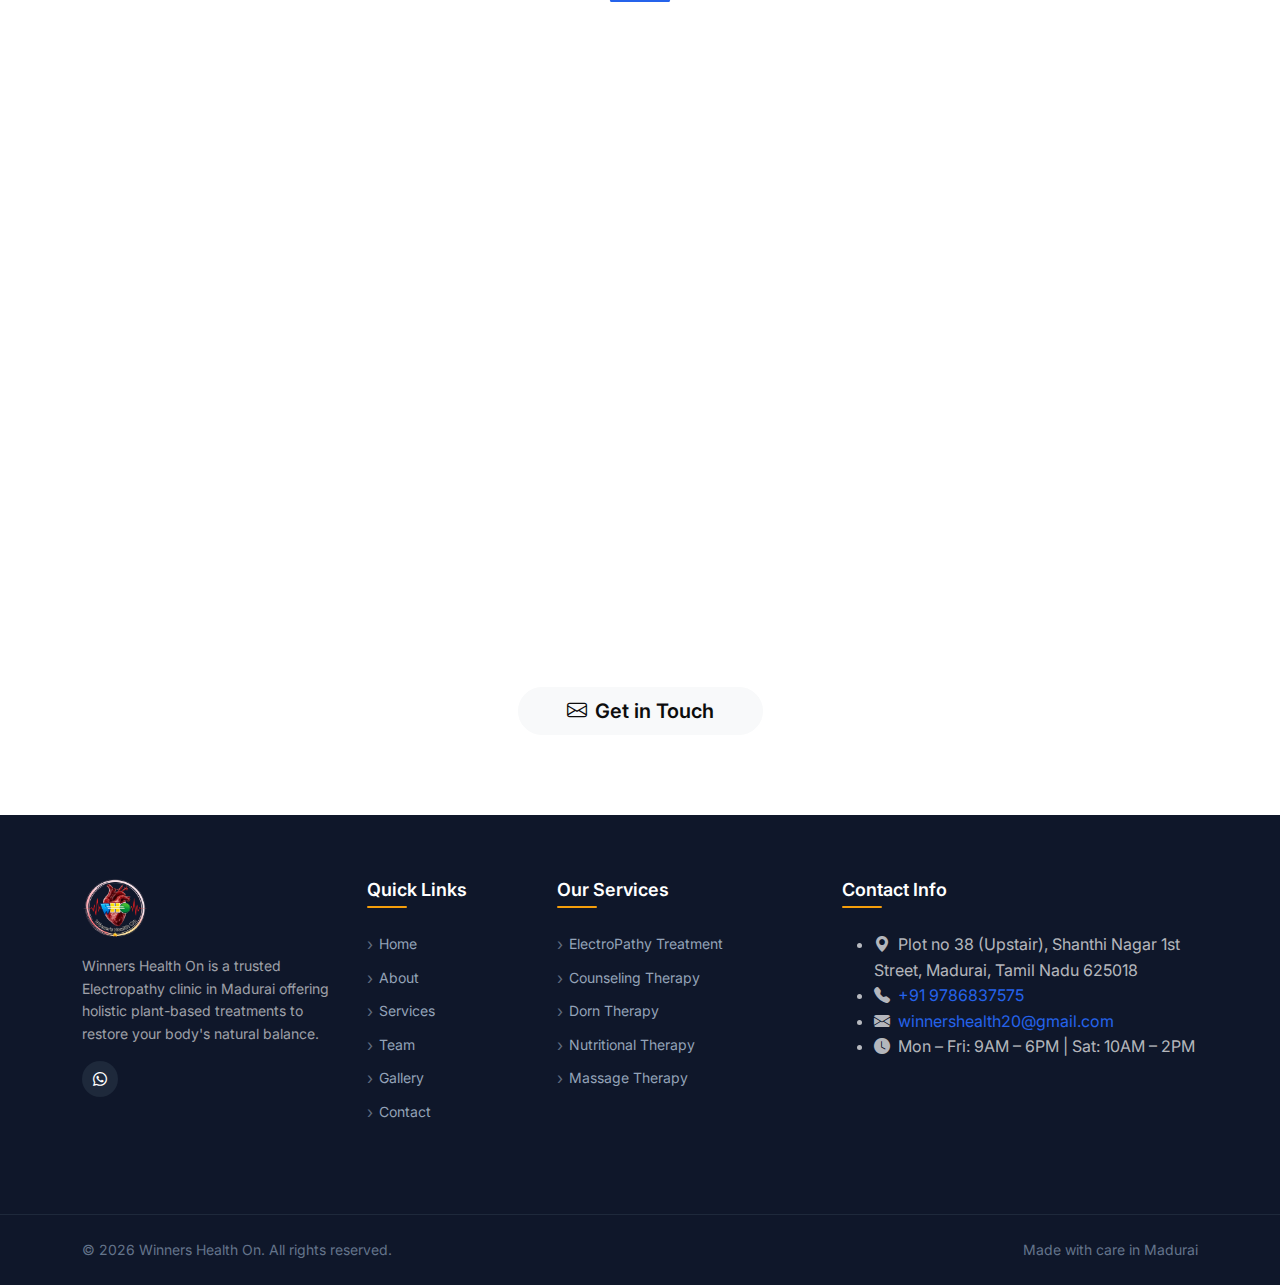
<file: team.html>
<!DOCTYPE html>
<html lang="en">
<head>
  <meta charset="UTF-8">
  <meta name="viewport" content="width=device-width, initial-scale=1.0">
  <title>Our Team — Winners Health On | Electropathy Practitioners Madurai</title>
  <meta name="description" content="Meet Joy Nirmalalan P, founder and lead Electropathy practitioner at Winners Health On, Madurai. Over 8 years of experience in holistic plant-based healing.">
  <meta name="keywords" content="electropathy practitioner madurai, joy nirmalalan, winners health on team, electro homeopathy doctor">
  <meta name="author" content="Winners Health On.">
  <meta property="og:title" content="Our Team — Winners Health On">
  <meta property="og:description" content="Meet our experienced Electropathy practitioners in Madurai.">
  <meta property="og:type" content="website">
  <meta property="og:image" content="assets/logo.png">
  <meta name="twitter:card" content="summary">
  <link rel="icon" href="assets/logo.png" type="image/png">
  <link rel="preconnect" href="https://fonts.googleapis.com">
  <link rel="preconnect" href="https://fonts.gstatic.com" crossorigin>
  <link href="https://fonts.googleapis.com/css2?family=Inter:wght@300;400;500;600;700;800&display=swap" rel="stylesheet">
  <link href="https://cdn.jsdelivr.net/npm/bootstrap@5.3.3/dist/css/bootstrap.min.css" rel="stylesheet">
  <link href="https://cdn.jsdelivr.net/npm/bootstrap-icons@1.11.3/font/bootstrap-icons.min.css" rel="stylesheet">
  <link rel="stylesheet" href="styles/tokens.css">
  <link rel="stylesheet" href="styles/main.css">
</head>
<body>

  <div class="preloader" aria-hidden="true"><div class="preloader-spinner"></div></div>
  <a class="skip-link" href="#main-content">Skip to main content</a>

  <!-- ============ TOP INFO BAR ============ -->
  <div class="top-bar d-none d-lg-block">
    <div class="container">
      <div class="row align-items-center">
        <div class="col-md-8">
          <span><i class="bi bi-telephone-fill me-2"></i><a href="tel:+919786837575">+91 9786837575</a></span>
          <span class="mx-3">|</span>
          <span><i class="bi bi-envelope-fill me-2"></i><a href="mailto:winnershealth20@gmail.com">winnershealth20@gmail.com</a></span>
        </div>
        <div class="col-md-4 text-end">
          <span><i class="bi bi-clock-fill me-2"></i>Mon – Fri: 9AM – 6PM</span>
        </div>
      </div>
    </div>
  </div>

  <!-- ============ NAVIGATION ============ -->
  <nav class="navbar navbar-expand-lg sticky-top" id="mainNavbar" aria-label="Main navigation">
    <div class="container">
      <a class="navbar-brand" href="index.html"><img src="assets/logo.png" alt="Winners Health On Logo" height="80" width="80"></a>
      <button class="navbar-toggler" type="button" data-bs-toggle="collapse" data-bs-target="#navbarNav" aria-controls="navbarNav" aria-expanded="false" aria-label="Toggle navigation"><span class="navbar-toggler-icon"></span></button>
      <div class="collapse navbar-collapse" id="navbarNav">
        <ul class="navbar-nav ms-auto align-items-lg-center">
          <li class="nav-item"><a class="nav-link" href="index.html">Home</a></li>
          <li class="nav-item"><a class="nav-link" href="about.html">About</a></li>
          <li class="nav-item"><a class="nav-link" href="services.html">Services</a></li>
          <li class="nav-item"><a class="nav-link active" aria-current="page" href="team.html">Team</a></li>
          <li class="nav-item"><a class="nav-link" href="gallery.html">Gallery</a></li>
          <li class="nav-item"><a class="nav-link" href="blog.html">Blog</a></li>
          <li class="nav-item"><a class="nav-link" href="contact.html">Contact</a></li>
        </ul>
        <a href="https://wa.me/919786837575?text=Hello%2C%20I%20would%20like%20to%20book%20an%20appointment%20at%20Winners%20Health%20On." class="btn btn-appointment ms-lg-3" target="_blank" rel="noopener noreferrer"><i class="bi bi-calendar-check me-2"></i>Book Appointment</a>
      </div>
    </div>
  </nav>

  <main id="main-content">

    <!-- ======== PAGE BANNER ======== -->
    <section class="page-banner" aria-label="Page header">
      <div class="container text-center">
        <h1 class="display-5 fw-bold text-white mb-3">Our Team</h1>
        <nav aria-label="breadcrumb">
          <ol class="breadcrumb justify-content-center mb-0">
            <li class="breadcrumb-item"><a href="index.html">Home</a></li>
            <li class="breadcrumb-item active text-white" aria-current="page">Team</li>
          </ol>
        </nav>
      </div>
    </section>

    <!-- ======== LEAD PRACTITIONER ======== -->
    <section class="section-padding" aria-label="Lead practitioner">
      <div class="container">
        <div class="section-header">
          <span class="section-subtitle">Meet Our Founder</span>
          <h2 class="section-title">Your Healing is in Expert Hands</h2>
          <div class="section-divider"></div>
        </div>
        <div class="row align-items-center g-5">
          <div class="col-lg-5 animate-on-scroll" data-animation="fade-right">
            <div class="team-card">
              <div class="team-photo">
                <div class="img-placeholder" style="min-height:400px; background: var(--color-accent-light);">
                  <i class="bi bi-person-circle" style="font-size:6rem; color: var(--color-accent);"></i>
                </div>
              </div>
              <div class="team-info text-center">
                <h4 class="team-name">Joy Nirmalalan P</h4>
                <p class="team-role">CEO &amp; Founder — Electropathy Practitioner</p>
                <div class="social-links justify-content-center mt-2">
                  <a href="https://wa.me/919786837575" target="_blank" rel="noopener noreferrer" aria-label="WhatsApp" class="social-link"><i class="bi bi-whatsapp"></i></a>
                </div>
              </div>
            </div>
          </div>
          <div class="col-lg-7 animate-on-scroll" data-animation="fade-left">
            <h3 class="fw-bold mb-3">Joy Nirmalalan P</h3>
            <p class="text-muted">
              Joy Nirmalalan P is the visionary founder of Winners Health On, with over 8 years of dedicated practice in Electro Homeopathy and complementary therapies. Trained in the principles of Count Cesare Mattei's spagyric medicine, he has helped thousands of patients in Madurai find natural relief from chronic ailments.
            </p>
            <p class="text-muted">
              His holistic approach integrates Electropathy with modern wellness therapies to offer comprehensive, side-effect-free healing. He is passionate about making natural healthcare accessible to every individual and family in the community.
            </p>
            <h6 class="fw-semibold mt-4 mb-3">Specializations</h6>
            <div class="row g-2">
              <div class="col-sm-6">
                <ul class="list-unstyled">
                  <li class="mb-2"><i class="bi bi-check-circle-fill me-2" style="color: var(--color-accent);"></i>Electro Homeopathy</li>
                  <li class="mb-2"><i class="bi bi-check-circle-fill me-2" style="color: var(--color-accent);"></i>Dorn Therapy</li>
                  <li class="mb-2"><i class="bi bi-check-circle-fill me-2" style="color: var(--color-accent);"></i>Nutritional Therapy</li>
                  <li class="mb-2"><i class="bi bi-check-circle-fill me-2" style="color: var(--color-accent);"></i>Stress Management</li>
                </ul>
              </div>
              <div class="col-sm-6">
                <ul class="list-unstyled">
                  <li class="mb-2"><i class="bi bi-check-circle-fill me-2" style="color: var(--color-accent);"></i>Counseling Therapy</li>
                  <li class="mb-2"><i class="bi bi-check-circle-fill me-2" style="color: var(--color-accent);"></i>Massage Therapy</li>
                  <li class="mb-2"><i class="bi bi-check-circle-fill me-2" style="color: var(--color-accent);"></i>Steam Bath Therapy</li>
                  <li class="mb-2"><i class="bi bi-check-circle-fill me-2" style="color: var(--color-accent);"></i>Behavioural Therapy</li>
                </ul>
              </div>
            </div>
            <a href="https://wa.me/919786837575?text=Hello%2C%20I%20would%20like%20to%20book%20a%20consultation%20with%20Joy%20Nirmalalan%20P." class="btn btn-primary rounded-pill px-4 mt-3" target="_blank" rel="noopener noreferrer">
              <i class="bi bi-whatsapp me-2"></i>Book Consultation
            </a>
          </div>
        </div>
      </div>
    </section>

    <!-- ======== OUR VALUES ======== -->
    <section class="section-padding bg-gradient-warm" aria-label="Our values">
      <div class="container">
        <div class="section-header">
          <span class="section-subtitle">What Drives Us</span>
          <h2 class="section-title">Our Core Values</h2>
          <div class="section-divider"></div>
        </div>
        <div class="row g-4">
          <div class="col-md-4">
            <div class="service-card animate-on-scroll text-center">
              <div class="service-icon" style="background: var(--color-accent-light);"><i class="bi bi-heart" style="color: var(--color-accent);"></i></div>
              <h4>Compassion</h4>
              <p class="text-muted small">Every patient is treated with genuine care, empathy, and respect. We listen deeply and understand that healing goes beyond physical symptoms.</p>
            </div>
          </div>
          <div class="col-md-4">
            <div class="service-card animate-on-scroll text-center">
              <div class="service-icon"><i class="bi bi-mortarboard"></i></div>
              <h4>Expertise</h4>
              <p class="text-muted small">Our practitioners are rigorously trained in Electropathy and complementary therapies, continuously updating their knowledge to provide the best outcomes.</p>
            </div>
          </div>
          <div class="col-md-4">
            <div class="service-card animate-on-scroll text-center">
              <div class="service-icon" style="background: var(--color-secondary-light);"><i class="bi bi-people" style="color: var(--color-secondary);"></i></div>
              <h4>Holistic Care</h4>
              <p class="text-muted small">We treat the whole person — body, mind, and spirit. Our integrated approach combines multiple healing modalities for comprehensive wellness.</p>
            </div>
          </div>
        </div>
      </div>
    </section>

    <!-- ======== JOIN CTA ======== -->
    <section class="cta-section" aria-label="Join our team">
      <div class="container text-center">
        <h2 class="display-6 fw-bold text-white mb-3">Interested in Electropathy?</h2>
        <p class="lead text-white mb-4" style="opacity:0.85;">If you are a trained Electropathy practitioner or wellness therapist and share our passion for natural healing, we would love to hear from you.</p>
        <a href="contact.html" class="btn btn-light btn-lg rounded-pill px-5 fw-semibold">
          <i class="bi bi-envelope me-2"></i>Get in Touch
        </a>
      </div>
    </section>

  </main>

  <!-- ============ FOOTER ============ -->
  <footer class="site-footer" role="contentinfo">
    <div class="footer-top">
      <div class="container">
        <div class="row g-4">
          <div class="col-lg-3 col-md-6">
            <div class="footer-brand">
              <img src="assets/logo.png" alt="Winners Health On" height="65" width="65" class="mb-3">
              <p class="text-muted small">Winners Health On is a trusted Electropathy clinic in Madurai offering holistic plant-based treatments to restore your body's natural balance.</p>
              <div class="social-links mt-3"><a href="https://wa.me/919786837575" target="_blank" rel="noopener noreferrer" aria-label="WhatsApp" class="social-link"><i class="bi bi-whatsapp"></i></a></div>
            </div>
          </div>
          <div class="col-lg-2 col-md-6">
            <h5 class="footer-heading">Quick Links</h5>
            <ul class="footer-links">
              <li><a href="index.html">Home</a></li><li><a href="about.html">About</a></li><li><a href="services.html">Services</a></li><li><a href="team.html">Team</a></li><li><a href="gallery.html">Gallery</a></li><li><a href="contact.html">Contact</a></li>
            </ul>
          </div>
          <div class="col-lg-3 col-md-6">
            <h5 class="footer-heading">Our Services</h5>
            <ul class="footer-links">
              <li><a href="services.html">ElectroPathy Treatment</a></li><li><a href="services.html">Counseling Therapy</a></li><li><a href="services.html">Dorn Therapy</a></li><li><a href="services.html">Nutritional Therapy</a></li><li><a href="services.html">Massage Therapy</a></li>
            </ul>
          </div>
          <div class="col-lg-4 col-md-6">
            <h5 class="footer-heading">Contact Info</h5>
            <ul class="footer-contact">
              <li><i class="bi bi-geo-alt-fill me-2"></i><span>Plot no 38 (Upstair), Shanthi Nagar 1st Street, Madurai, Tamil Nadu 625018</span></li>
              <li><i class="bi bi-telephone-fill me-2"></i><a href="tel:+919786837575">+91 9786837575</a></li>
              <li><i class="bi bi-envelope-fill me-2"></i><a href="mailto:winnershealth20@gmail.com">winnershealth20@gmail.com</a></li>
              <li><i class="bi bi-clock-fill me-2"></i><span>Mon – Fri: 9AM – 6PM | Sat: 10AM – 2PM</span></li>
            </ul>
          </div>
        </div>
      </div>
    </div>
    <div class="footer-bottom">
      <div class="container"><div class="row align-items-center"><div class="col-md-6 text-center text-md-start"><p class="mb-0">&copy; 2026 Winners Health On. All rights reserved.</p></div><div class="col-md-6 text-center text-md-end"><p class="mb-0">Made with care in Madurai</p></div></div></div>
    </div>
  </footer>

  <a href="https://wa.me/919786837575?text=Hello%2C%20I%20would%20like%20to%20know%20more%20about%20your%20Electropathy%20treatments." class="whatsapp-float" aria-label="Chat on WhatsApp" target="_blank" rel="noopener noreferrer"><i class="bi bi-whatsapp"></i><span class="whatsapp-tooltip">Chat with us</span></a>
  <button class="back-to-top" aria-label="Back to top"><i class="bi bi-arrow-up"></i></button>

  <script src="https://cdn.jsdelivr.net/npm/bootstrap@5.3.3/dist/js/bootstrap.bundle.min.js" defer></script>
  <script src="scripts/main.js" defer></script>
</body>
</html>
</file>
<file: styles/tokens.css>
/* ============================================================
   TOKENS.CSS — Design System Variables
   Winners Health On — Electropathy Clinic
   Derived from site.properties brand values
   ============================================================ */

:root {
  /* ── Brand Colors ────────────────────────────────────────── */
  --color-primary: #2563eb;
  --color-primary-rgb: 37, 99, 235;
  --color-primary-light: #dbeafe;
  --color-primary-dark: #1d4ed8;
  --color-primary-darker: #1e40af;

  --color-secondary: #f59e0b;
  --color-secondary-rgb: 245, 158, 11;
  --color-secondary-light: #fef3c7;
  --color-secondary-dark: #d97706;

  --color-accent: #10b981;
  --color-accent-rgb: 16, 185, 129;
  --color-accent-light: #d1fae5;
  --color-accent-dark: #059669;

  --color-dark: #0f172a;

  /* ── Neutral Palette ─────────────────────────────────────── */
  --color-white: #ffffff;
  --color-gray-50: #f8fafc;
  --color-gray-100: #f1f5f9;
  --color-gray-200: #e2e8f0;
  --color-gray-300: #cbd5e1;
  --color-gray-400: #94a3b8;
  --color-gray-500: #64748b;
  --color-gray-600: #475569;
  --color-gray-700: #334155;
  --color-gray-800: #1e293b;
  --color-gray-900: #0f172a;

  /* ── Semantic Colors ─────────────────────────────────────── */
  --color-success: #10b981;
  --color-warning: #f59e0b;
  --color-danger: #ef4444;
  --color-info: #3b82f6;

  /* ── Typography ──────────────────────────────────────────── */
  --font-heading: 'Inter', system-ui, -apple-system, sans-serif;
  --font-body: 'Inter', system-ui, -apple-system, sans-serif;

  --fs-display: clamp(2.5rem, 5vw, 4rem);
  --fs-h1: clamp(2rem, 4vw, 3rem);
  --fs-h2: clamp(1.75rem, 3vw, 2.25rem);
  --fs-h3: clamp(1.25rem, 2.5vw, 1.5rem);
  --fs-h4: 1.25rem;
  --fs-body: 1rem;
  --fs-small: 0.875rem;
  --fs-xs: 0.75rem;

  --fw-light: 300;
  --fw-regular: 400;
  --fw-medium: 500;
  --fw-semibold: 600;
  --fw-bold: 700;
  --fw-extrabold: 800;

  --lh-tight: 1.2;
  --lh-normal: 1.6;
  --lh-relaxed: 1.8;

  /* ── Spacing Scale ───────────────────────────────────────── */
  --space-xs: 0.25rem;
  --space-sm: 0.5rem;
  --space-md: 1rem;
  --space-lg: 1.5rem;
  --space-xl: 2rem;
  --space-2xl: 3rem;
  --space-3xl: 4rem;
  --space-4xl: 5rem;

  --section-py: 5rem;
  --section-py-sm: 3rem;

  /* ── Shadows ─────────────────────────────────────────────── */
  --shadow-xs: 0 1px 2px rgba(0, 0, 0, 0.05);
  --shadow-sm: 0 1px 3px rgba(0, 0, 0, 0.1), 0 1px 2px rgba(0, 0, 0, 0.06);
  --shadow-md: 0 4px 6px -1px rgba(0, 0, 0, 0.1), 0 2px 4px -1px rgba(0, 0, 0, 0.06);
  --shadow-lg: 0 10px 15px -3px rgba(0, 0, 0, 0.1), 0 4px 6px -2px rgba(0, 0, 0, 0.05);
  --shadow-xl: 0 20px 25px -5px rgba(0, 0, 0, 0.1), 0 10px 10px -5px rgba(0, 0, 0, 0.04);
  --shadow-primary: 0 4px 14px rgba(var(--color-primary-rgb), 0.3);
  --shadow-card: 0 2px 20px rgba(0, 0, 0, 0.06);
  --shadow-card-hover: 0 8px 30px rgba(0, 0, 0, 0.12);

  /* ── Border Radius ───────────────────────────────────────── */
  --radius-sm: 0.375rem;
  --radius-md: 0.5rem;
  --radius-lg: 0.75rem;
  --radius-xl: 1rem;
  --radius-2xl: 1.5rem;
  --radius-full: 9999px;

  /* ── Transitions ─────────────────────────────────────────── */
  --transition-fast: all 0.15s ease;
  --transition-base: all 0.3s ease;
  --transition-slow: all 0.5s ease;
  --transition-bounce: all 0.4s cubic-bezier(0.68, -0.55, 0.265, 1.55);

  /* ── Z-Index Scale ───────────────────────────────────────── */
  --z-dropdown: 100;
  --z-sticky: 200;
  --z-navbar: 1000;
  --z-modal: 1050;
  --z-tooltip: 1100;
  --z-whatsapp: 1200;
  --z-preloader: 9999;

  /* ── Gradients ───────────────────────────────────────────── */
  --gradient-primary: linear-gradient(135deg, var(--color-primary) 0%, var(--color-primary-dark) 100%);
  --gradient-hero: linear-gradient(135deg, #0f172a 0%, #1e3a5f 50%, #2563eb 100%);
  --gradient-cta: linear-gradient(135deg, var(--color-primary) 0%, var(--color-accent) 100%);
  --gradient-card-border: linear-gradient(135deg, var(--color-primary), var(--color-secondary), var(--color-accent));
}
</file>
<file: styles/main.css>
/* ============================================================
   MAIN.CSS — Custom Stylesheet
   Winners Health On — Electropathy Clinic
   KiviCare-style design, built on Bootstrap 5
   References design tokens from tokens.css
   ============================================================ */


/* ============================================================
   1. BASE & RESET
   ============================================================ */

html {
  scroll-behavior: smooth;
  scroll-padding-top: 90px;
}

body {
  font-family: var(--font-body);
  color: var(--color-gray-700);
  line-height: var(--lh-normal);
  overflow-x: hidden;
  -webkit-font-smoothing: antialiased;
  -moz-osx-font-smoothing: grayscale;
}

h1, h2, h3, h4, h5, h6 {
  font-family: var(--font-heading);
  font-weight: var(--fw-bold);
  color: var(--color-dark);
  line-height: var(--lh-tight);
}

h1 { font-size: var(--fs-h1); }
h2 { font-size: var(--fs-h2); }
h3 { font-size: var(--fs-h3); }
h4 { font-size: var(--fs-h4); }

a {
  color: var(--color-primary);
  text-decoration: none;
  transition: var(--transition-fast);
}

a:hover {
  color: var(--color-primary-dark);
}

img {
  max-width: 100%;
  height: auto;
}

::selection {
  background-color: var(--color-primary);
  color: var(--color-white);
}

::-moz-selection {
  background-color: var(--color-primary);
  color: var(--color-white);
}


/* ============================================================
   2. PRELOADER
   ============================================================ */

.preloader {
  position: fixed;
  top: 0;
  left: 0;
  width: 100%;
  height: 100%;
  background-color: var(--color-white);
  display: flex;
  align-items: center;
  justify-content: center;
  z-index: var(--z-preloader);
  transition: opacity 0.5s ease, visibility 0.5s ease;
}

.preloader.loaded {
  opacity: 0;
  visibility: hidden;
  pointer-events: none;
}

.preloader-spinner {
  width: 50px;
  height: 50px;
  border: 4px solid var(--color-gray-200);
  border-top-color: var(--color-primary);
  border-right-color: var(--color-secondary);
  border-radius: var(--radius-full);
  animation: preloader-spin 0.8s linear infinite;
}

@keyframes preloader-spin {
  to {
    transform: rotate(360deg);
  }
}


/* ============================================================
   3. SKIP TO CONTENT (Accessibility)
   ============================================================ */

.skip-link {
  position: absolute;
  top: -100%;
  left: 16px;
  z-index: 10000;
  padding: 0.75rem 1.5rem;
  background-color: var(--color-primary);
  color: var(--color-white);
  font-weight: var(--fw-semibold);
  font-size: var(--fs-small);
  border-radius: 0 0 var(--radius-md) var(--radius-md);
  transition: top 0.2s ease;
}

.skip-link:focus {
  top: 0;
  color: var(--color-white);
  outline: 2px solid var(--color-secondary);
  outline-offset: 2px;
}


/* ============================================================
   4. TOP INFO BAR (.top-bar)
   ============================================================ */

.top-bar {
  background-color: var(--color-dark);
  padding: 0.5rem 0;
  font-size: var(--fs-xs);
  color: rgba(255, 255, 255, 0.8);
  border-bottom: 1px solid rgba(255, 255, 255, 0.08);
}

.top-bar a {
  color: rgba(255, 255, 255, 0.8);
  text-decoration: none;
  transition: var(--transition-fast);
}

.top-bar a:hover {
  color: var(--color-secondary);
}

.top-bar-left {
  display: flex;
  align-items: center;
  gap: var(--space-lg);
}

.top-bar-left .separator {
  width: 1px;
  height: 14px;
  background-color: rgba(255, 255, 255, 0.2);
}

.top-bar-left i,
.top-bar-right i {
  margin-right: 0.35rem;
  color: var(--color-secondary);
}

.top-bar-right {
  display: flex;
  align-items: center;
  justify-content: flex-end;
  gap: var(--space-lg);
}

.topbar-hours {
  white-space: nowrap;
}

@media (max-width: 991.98px) {
  .top-bar {
    display: none;
  }
}


/* ============================================================
   5. NAVBAR (#mainNavbar)
   ============================================================ */

.navbar {
  background-color: var(--color-white);
  box-shadow: var(--shadow-sm);
  padding: 0.875rem 0;
  transition: var(--transition-base);
  z-index: var(--z-navbar);
}

.navbar.scrolled {
  padding: 0.5rem 0;
  box-shadow: var(--shadow-md);
}

.navbar-brand img {
  height: 80px;
  width: auto;
  transition: var(--transition-base);
}

.navbar.scrolled .navbar-brand img {
  height: 65px;
}

.navbar .nav-link {
  font-weight: var(--fw-medium);
  color: var(--color-gray-700);
  padding: 0.5rem 1rem;
  position: relative;
  transition: var(--transition-fast);
}

.navbar .nav-link::after {
  content: "";
  position: absolute;
  bottom: 0;
  left: 50%;
  transform: translateX(-50%);
  width: 0;
  height: 2px;
  background-color: var(--color-primary);
  transition: width 0.3s ease;
  border-radius: 1px;
}

.navbar .nav-link:hover,
.navbar .nav-link:focus {
  color: var(--color-primary);
}

.navbar .nav-link:hover::after,
.navbar .nav-link:focus::after {
  width: 100%;
}

.navbar .nav-link.active {
  color: var(--color-primary);
}

.navbar .nav-link.active::after {
  width: 100%;
}

.btn-appointment {
  background-color: var(--color-primary);
  color: var(--color-white);
  border: none;
  border-radius: var(--radius-full);
  padding: 0.5rem 1.5rem;
  font-weight: var(--fw-semibold);
  font-size: var(--fs-small);
  transition: var(--transition-base);
}

.btn-appointment:hover,
.btn-appointment:focus {
  background-color: var(--color-primary-dark);
  color: var(--color-white);
  box-shadow: var(--shadow-primary);
  transform: translateY(-1px);
}

/* Navbar toggler */
.navbar-toggler {
  border: none;
  padding: 0.25rem 0.5rem;
}

.navbar-toggler:focus {
  box-shadow: none;
}

/* Mobile navigation */
@media (max-width: 991.98px) {
  .navbar-collapse {
    background-color: var(--color-white);
    padding: var(--space-md) 0;
    margin-top: var(--space-sm);
    border-top: 1px solid var(--color-gray-200);
  }

  .navbar .nav-link {
    text-align: center;
    padding: 0.75rem 1rem;
    font-size: 1.05rem;
    border-bottom: 1px solid var(--color-gray-100);
  }

  .navbar .nav-link::after {
    display: none;
  }

  .navbar .nav-item:last-child .nav-link {
    border-bottom: none;
  }

  .btn-appointment {
    display: block;
    width: 100%;
    margin-top: var(--space-sm);
    text-align: center;
  }
}


/* ============================================================
   6. PAGE BANNER / BREADCRUMB (.page-banner)
   ============================================================ */

.page-banner {
  background: var(--gradient-hero);
  min-height: 250px;
  display: flex;
  align-items: center;
  justify-content: center;
  text-align: center;
  position: relative;
  overflow: hidden;
}

.page-banner::before {
  content: "";
  position: absolute;
  top: 0;
  left: 0;
  width: 100%;
  height: 100%;
  background-image:
    radial-gradient(circle at 20% 50%, rgba(255, 255, 255, 0.04) 0%, transparent 50%),
    radial-gradient(circle at 80% 20%, rgba(255, 255, 255, 0.03) 0%, transparent 50%);
  pointer-events: none;
}

.page-banner h1 {
  color: var(--color-white);
  font-size: var(--fs-h1);
  font-weight: var(--fw-bold);
  margin-bottom: var(--space-md);
  position: relative;
  z-index: 1;
}

.page-banner .breadcrumb {
  background: none;
  padding: 0;
  margin: 0;
  justify-content: center;
  position: relative;
  z-index: 1;
}

.page-banner .breadcrumb-item,
.page-banner .breadcrumb-item a {
  color: rgba(255, 255, 255, 0.8);
  font-size: var(--fs-small);
}

.page-banner .breadcrumb-item a:hover {
  color: var(--color-white);
}

.page-banner .breadcrumb-item.active {
  color: var(--color-secondary);
}

.page-banner .breadcrumb-item + .breadcrumb-item::before {
  content: "/";
  color: rgba(255, 255, 255, 0.5);
}


/* ============================================================
   7. HERO SECTION (.hero-section)
   ============================================================ */

.hero-section {
  min-height: 100vh;
  display: flex;
  align-items: center;
  background: var(--gradient-hero);
  position: relative;
  overflow: hidden;
  padding: var(--space-3xl) 0;
}

.hero-shapes {
  position: absolute;
  top: 0;
  left: 0;
  width: 100%;
  height: 100%;
  pointer-events: none;
  z-index: 0;
}

.hero-shapes .shape {
  position: absolute;
  border-radius: var(--radius-full);
  background: rgba(255, 255, 255, 0.05);
}

.hero-shapes .shape-1 {
  width: 300px;
  height: 300px;
  top: -80px;
  right: -60px;
  background: rgba(245, 158, 11, 0.08);
  animation: hero-float 6s ease-in-out infinite;
}

.hero-shapes .shape-2 {
  width: 200px;
  height: 200px;
  bottom: 10%;
  left: 5%;
  background: rgba(16, 185, 129, 0.08);
  animation: hero-float 8s ease-in-out infinite 1s;
}

.hero-shapes .shape-3 {
  width: 120px;
  height: 120px;
  top: 40%;
  right: 15%;
  background: rgba(255, 255, 255, 0.06);
  animation: hero-pulse 4s ease-in-out infinite 0.5s;
}

.hero-shapes .shape-4 {
  width: 80px;
  height: 80px;
  top: 20%;
  left: 20%;
  background: rgba(37, 99, 235, 0.1);
  animation: hero-float 7s ease-in-out infinite 2s;
}

@keyframes hero-float {
  0%, 100% {
    transform: translateY(0) rotate(0deg);
  }
  50% {
    transform: translateY(-20px) rotate(5deg);
  }
}

@keyframes hero-pulse {
  0%, 100% {
    transform: scale(1);
    opacity: 0.5;
  }
  50% {
    transform: scale(1.15);
    opacity: 0.8;
  }
}

.hero-content {
  position: relative;
  z-index: 1;
}

.hero-section .hero-subtitle {
  font-size: var(--fs-small);
  font-weight: var(--fw-semibold);
  text-transform: uppercase;
  letter-spacing: 3px;
  color: var(--color-secondary);
  margin-bottom: var(--space-md);
}

.hero-section .hero-headline {
  font-size: var(--fs-display);
  font-weight: var(--fw-extrabold);
  color: var(--color-white);
  line-height: var(--lh-tight);
  margin-bottom: var(--space-lg);
}

.hero-section .hero-text {
  font-weight: var(--fw-light);
  color: rgba(255, 255, 255, 0.9);
  max-width: 600px;
  font-size: 1.125rem;
  line-height: var(--lh-relaxed);
  margin-bottom: var(--space-2xl);
}

.hero-buttons {
  display: flex;
  flex-wrap: wrap;
  gap: var(--space-md);
}

.hero-buttons .btn-hero-primary {
  background-color: var(--color-white);
  color: var(--color-dark);
  border: none;
  border-radius: var(--radius-full);
  padding: 0.875rem 2rem;
  font-weight: var(--fw-semibold);
  font-size: var(--fs-body);
  transition: var(--transition-base);
  box-shadow: var(--shadow-lg);
}

.hero-buttons .btn-hero-primary:hover {
  background-color: var(--color-gray-50);
  transform: translateY(-2px);
  box-shadow: var(--shadow-xl);
}

.hero-buttons .btn-hero-outline {
  background-color: transparent;
  color: var(--color-white);
  border: 2px solid rgba(255, 255, 255, 0.6);
  border-radius: var(--radius-full);
  padding: 0.8125rem 2rem;
  font-weight: var(--fw-semibold);
  font-size: var(--fs-body);
  transition: var(--transition-base);
}

.hero-buttons .btn-hero-outline:hover {
  background-color: rgba(255, 255, 255, 0.1);
  border-color: var(--color-white);
  color: var(--color-white);
  transform: translateY(-2px);
}

.hero-image {
  position: relative;
  z-index: 1;
}

.hero-image img {
  border-radius: var(--radius-2xl);
  box-shadow: var(--shadow-xl);
}

.hero-carousel {
  max-width: 420px;
  width: 100%;
  border-radius: var(--radius-2xl);
  overflow: hidden;
  box-shadow: var(--shadow-xl);
}

.hero-carousel .carousel-item img {
  width: 100%;
  height: 420px;
  object-fit: cover;
}

@media (max-width: 991.98px) {
  .hero-section {
    min-height: 80vh;
    text-align: center;
  }

  .hero-section .hero-text {
    margin-left: auto;
    margin-right: auto;
  }

  .hero-buttons {
    justify-content: center;
  }
}

@media (max-width: 767.98px) {
  .hero-section {
    min-height: auto;
    padding: var(--space-3xl) 0;
  }

  .hero-buttons {
    flex-direction: column;
    align-items: stretch;
  }

  .hero-buttons .btn-hero-primary,
  .hero-buttons .btn-hero-outline {
    text-align: center;
  }
}


/* ============================================================
   8. SECTION HEADER (.section-header)
   ============================================================ */

.section-header {
  text-align: center;
  margin-bottom: var(--space-3xl);
}

.section-subtitle {
  display: inline-block;
  text-transform: uppercase;
  letter-spacing: 3px;
  font-size: var(--fs-small);
  color: var(--color-primary);
  font-weight: var(--fw-semibold);
  margin-bottom: var(--space-sm);
}

.section-title {
  font-size: var(--fs-h2);
  font-weight: var(--fw-bold);
  color: var(--color-dark);
  margin-top: var(--space-sm);
}

.section-divider {
  width: 60px;
  height: 3px;
  background-color: var(--color-primary);
  border: none;
  margin: var(--space-md) auto 0;
  border-radius: 2px;
  opacity: 1;
}

.section-desc {
  max-width: 600px;
  margin: var(--space-md) auto 0;
  color: var(--color-gray-500);
  font-size: var(--fs-body);
  line-height: var(--lh-relaxed);
}


/* ============================================================
   9. STATS COUNTER SECTION (.stats-section)
   ============================================================ */

.stats-section {
  background: var(--gradient-stats);
  position: relative;
  padding: var(--section-py) 0;
  overflow: hidden;
}

.stats-section::before {
  content: "";
  position: absolute;
  top: 0;
  left: 0;
  width: 100%;
  height: 100%;
  background-image:
    radial-gradient(circle at 10% 20%, rgba(255, 255, 255, 0.06) 0%, transparent 40%),
    radial-gradient(circle at 90% 80%, rgba(255, 255, 255, 0.04) 0%, transparent 40%);
  pointer-events: none;
}

.stat-item {
  text-align: center;
  position: relative;
  padding: var(--space-lg) var(--space-md);
}

.stat-item:not(:last-child)::after {
  content: "";
  position: absolute;
  right: 0;
  top: 50%;
  transform: translateY(-50%);
  width: 1px;
  height: 60%;
  background-color: rgba(255, 255, 255, 0.2);
}

.stat-icon {
  font-size: 2.5rem;
  color: var(--color-secondary);
  margin-bottom: var(--space-md);
  line-height: 1;
}

.stat-number {
  font-size: clamp(2rem, 4vw, 2.5rem);
  font-weight: var(--fw-extrabold);
  color: var(--color-white);
  line-height: var(--lh-tight);
  margin-bottom: var(--space-xs);
}

.stat-label {
  text-transform: uppercase;
  letter-spacing: 2px;
  font-size: var(--fs-xs);
  color: rgba(255, 255, 255, 0.8);
  font-weight: var(--fw-medium);
}

@media (max-width: 991.98px) {
  .stat-item:not(:last-child)::after {
    display: none;
  }
}

@media (max-width: 767.98px) {
  .stats-section {
    padding: var(--section-py-sm) 0;
  }

  .stat-item {
    padding: var(--space-md) var(--space-sm);
  }
}


/* ============================================================
   10. ABOUT SECTION (.about-section)
   ============================================================ */

.about-section {
  padding: var(--section-py) 0;
  background: var(--gradient-section-light);
}

.about-image-wrapper {
  position: relative;
  border-radius: var(--radius-xl);
  overflow: hidden;
  box-shadow: var(--shadow-lg);
}

.about-image-wrapper::before {
  content: "";
  position: absolute;
  top: -4px;
  left: -4px;
  width: 60px;
  height: 60px;
  background-color: var(--color-primary);
  border-radius: var(--radius-sm) 0 var(--radius-xl) 0;
  z-index: 1;
}

.about-image-wrapper::after {
  content: "";
  position: absolute;
  bottom: -4px;
  right: -4px;
  width: 60px;
  height: 60px;
  background-color: var(--color-secondary);
  border-radius: var(--radius-xl) 0 var(--radius-sm) 0;
  z-index: 1;
}

.about-image-wrapper img {
  width: 100%;
  object-fit: cover;
  min-height: 400px;
  display: block;
}

.about-content {
  padding-left: var(--space-2xl);
}

.about-content h2 {
  margin-bottom: var(--space-md);
}

.about-content p {
  color: var(--color-gray-600);
  line-height: var(--lh-relaxed);
  margin-bottom: var(--space-lg);
}

.about-features {
  list-style: none;
  padding: 0;
  margin: 0 0 var(--space-xl) 0;
}

.about-features li {
  display: flex;
  align-items: flex-start;
  gap: var(--space-sm);
  margin-bottom: var(--space-md);
  color: var(--color-gray-700);
}

.about-features li i {
  color: var(--color-accent);
  font-size: 1.125rem;
  margin-top: 3px;
  flex-shrink: 0;
}

.btn-outline-primary-custom {
  color: var(--color-primary);
  border: 2px solid var(--color-primary);
  background-color: transparent;
  border-radius: var(--radius-full);
  padding: 0.625rem 1.75rem;
  font-weight: var(--fw-semibold);
  font-size: var(--fs-body);
  transition: var(--transition-base);
}

.btn-outline-primary-custom:hover {
  background-color: var(--color-primary);
  color: var(--color-white);
  border-color: var(--color-primary);
  box-shadow: var(--shadow-primary);
  transform: translateY(-2px);
}

@media (max-width: 991.98px) {
  .about-image-wrapper {
    margin-bottom: var(--space-xl);
  }

  .about-content {
    padding-left: 0;
  }
}


/* ============================================================
   11. SERVICE CARDS (.service-card)
   ============================================================ */

.service-card {
  background-color: var(--color-white);
  border: none;
  border-top: 3px solid transparent;
  box-shadow: var(--shadow-card);
  border-radius: var(--radius-xl);
  overflow: hidden;
  padding: var(--space-xl);
  text-align: center;
  transition: var(--transition-base);
  height: 100%;
  display: flex;
  flex-direction: column;
}

.service-card.featured-gradient {
  background-color: var(--color-white);
  border-top-color: var(--color-primary);
}

.service-card:hover {
  transform: translateY(-8px);
  box-shadow: var(--shadow-card-hover);
  border-top-color: var(--color-primary);
}

.service-icon {
  width: 80px;
  height: 80px;
  border-radius: var(--radius-full);
  background-color: var(--color-primary-light);
  display: flex;
  align-items: center;
  justify-content: center;
  margin: 0 auto var(--space-lg);
  transition: var(--transition-base);
}

.service-card:hover .service-icon {
  background-color: var(--color-primary);
}

.service-icon i {
  font-size: 2rem;
  color: var(--color-primary);
  transition: var(--transition-base);
}

.service-card:hover .service-icon i {
  color: var(--color-white);
}

.service-card h4 {
  font-weight: var(--fw-semibold);
  margin-top: 0;
  margin-bottom: var(--space-sm);
}

.service-card p {
  color: var(--color-gray-500);
  font-size: var(--fs-small);
  line-height: var(--lh-relaxed);
  flex-grow: 1;
}

.service-card .service-link {
  display: inline-flex;
  align-items: center;
  gap: 0.35rem;
  color: var(--color-primary);
  font-weight: var(--fw-medium);
  font-size: var(--fs-small);
  margin-top: var(--space-md);
  transition: var(--transition-fast);
}

.service-card .service-link i {
  font-size: 0.875rem;
  transition: transform 0.2s ease;
}

.service-card .service-link:hover {
  color: var(--color-primary-dark);
}

.service-card .service-link:hover i {
  transform: translateX(4px);
}


/* ============================================================
   12. WHY CHOOSE US (.why-choose)
   ============================================================ */

.why-choose {
  background: var(--gradient-section-mint);
  padding: var(--section-py) 0;
}

.why-item {
  text-align: center;
  padding: var(--space-xl) var(--space-md);
  transition: var(--transition-base);
}

.why-icon {
  font-size: 3rem;
  color: var(--color-primary);
  margin-bottom: var(--space-md);
  line-height: 1;
  transition: var(--transition-base);
}

.why-item:hover .why-icon {
  transform: scale(1.15);
  color: var(--color-primary-dark);
}

.why-item h5 {
  font-weight: var(--fw-semibold);
  margin-bottom: var(--space-sm);
}

.why-item p {
  color: var(--color-gray-500);
  font-size: var(--fs-small);
  line-height: var(--lh-relaxed);
  margin-bottom: 0;
}


/* ============================================================
   13. TEAM / DOCTOR CARDS (.team-card)
   ============================================================ */

.team-card {
  background-color: var(--color-white);
  border-radius: var(--radius-xl);
  overflow: hidden;
  box-shadow: var(--shadow-card);
  transition: var(--transition-base);
  height: 100%;
}

.team-card:hover {
  box-shadow: var(--shadow-card-hover);
}

.team-photo {
  aspect-ratio: 4 / 5;
  overflow: hidden;
  background-color: var(--color-gray-200);
  position: relative;
}

.team-photo img {
  width: 100%;
  height: 100%;
  object-fit: cover;
  transition: transform 0.5s ease;
}

.team-card:hover .team-photo img {
  transform: scale(1.05);
}

.team-info {
  padding: var(--space-lg);
  text-align: center;
}

.team-name {
  font-weight: var(--fw-bold);
  color: var(--color-dark);
  margin-bottom: 0.25rem;
}

.team-role {
  color: var(--color-primary);
  font-size: var(--fs-small);
  font-weight: var(--fw-medium);
  margin-bottom: var(--space-sm);
}

.team-bio {
  color: var(--color-gray-500);
  font-size: var(--fs-small);
  line-height: var(--lh-relaxed);
  margin-top: var(--space-sm);
}

.team-social {
  display: flex;
  justify-content: center;
  gap: var(--space-sm);
  margin-top: var(--space-md);
  padding: 0;
  list-style: none;
}

.team-social a {
  display: flex;
  align-items: center;
  justify-content: center;
  width: 34px;
  height: 34px;
  border-radius: var(--radius-full);
  background-color: var(--color-gray-100);
  color: var(--color-gray-600);
  font-size: var(--fs-small);
  transition: var(--transition-fast);
}

.team-social a:hover {
  background-color: var(--color-primary);
  color: var(--color-white);
  transform: translateY(-2px);
}


/* ============================================================
   14. TESTIMONIALS (.testimonials-section)
   ============================================================ */

.testimonials-section {
  padding: var(--section-py) 0;
  background: var(--gradient-testimonial);
}

.testimonial-card {
  max-width: 700px;
  margin: 0 auto;
  text-align: center;
  padding: var(--space-xl) var(--space-xl) var(--space-lg);
  position: relative;
}

.testimonial-card::before {
  content: "\201C";
  font-size: 5rem;
  line-height: 1;
  color: var(--color-primary-light);
  font-family: Georgia, serif;
  position: absolute;
  top: -10px;
  left: 50%;
  transform: translateX(-50%);
  opacity: 0.6;
  pointer-events: none;
}

.testimonial-quote {
  font-size: 1.125rem;
  line-height: var(--lh-relaxed);
  font-style: italic;
  color: var(--color-gray-700);
  position: relative;
  z-index: 1;
  margin-top: var(--space-xl);
}

.testimonial-author {
  margin-top: var(--space-lg);
}

.testimonial-author-name {
  font-weight: var(--fw-bold);
  color: var(--color-dark);
  font-size: var(--fs-body);
}

.testimonial-author-role {
  font-size: var(--fs-small);
  color: var(--color-gray-500);
}

.testimonial-stars .stars {
  color: var(--color-secondary);
  font-size: var(--fs-small);
  margin-bottom: var(--space-sm);
}

.testimonial-stars .stars i {
  margin: 0 1px;
}

/* Carousel indicators */
.testimonials-section .carousel-indicators {
  bottom: -20px;
  margin-bottom: 0;
}

.testimonials-section .carousel-indicators [data-bs-target] {
  width: 10px;
  height: 10px;
  border-radius: var(--radius-full);
  background-color: var(--color-gray-300);
  border: none;
  opacity: 1;
  transition: var(--transition-fast);
}

.testimonials-section .carousel-indicators .active {
  background-color: var(--color-primary);
  width: 30px;
}

/* Carousel controls */
.testimonials-section .carousel-control-prev,
.testimonials-section .carousel-control-next {
  width: 40px;
  height: 40px;
  top: 50%;
  transform: translateY(-50%);
  background-color: var(--color-white);
  border-radius: var(--radius-full);
  box-shadow: var(--shadow-sm);
  opacity: 1;
  transition: var(--transition-fast);
}

.testimonials-section .carousel-control-prev:hover,
.testimonials-section .carousel-control-next:hover {
  background-color: var(--color-primary);
}

.testimonials-section .carousel-control-prev {
  left: 0;
}

.testimonials-section .carousel-control-next {
  right: 0;
}

.testimonials-section .carousel-control-prev-icon,
.testimonials-section .carousel-control-next-icon {
  width: 16px;
  height: 16px;
  filter: invert(0.3);
}

.testimonials-section .carousel-control-prev:hover .carousel-control-prev-icon,
.testimonials-section .carousel-control-next:hover .carousel-control-next-icon {
  filter: brightness(10);
}


/* ============================================================
   15. APPOINTMENT CTA (.cta-section)
   ============================================================ */

.cta-section {
  background: var(--gradient-cta-warm);
  padding: var(--section-py) 0;
  text-align: center;
  position: relative;
  overflow: hidden;
}

.cta-section::before {
  content: "";
  position: absolute;
  top: 0;
  left: 0;
  width: 100%;
  height: 100%;
  background-image:
    radial-gradient(circle at 30% 30%, rgba(255, 255, 255, 0.08) 0%, transparent 50%),
    radial-gradient(circle at 70% 70%, rgba(255, 255, 255, 0.05) 0%, transparent 50%);
  pointer-events: none;
}

.cta-section h2 {
  color: var(--color-white);
  font-size: var(--fs-h2);
  font-weight: var(--fw-bold);
  margin-bottom: var(--space-md);
  position: relative;
  z-index: 1;
}

.cta-section p {
  color: rgba(255, 255, 255, 0.9);
  font-size: 1.125rem;
  max-width: 600px;
  margin: 0 auto var(--space-xl);
  position: relative;
  z-index: 1;
}

.btn-cta-whatsapp {
  display: inline-flex;
  align-items: center;
  gap: var(--space-sm);
  background-color: var(--color-white);
  color: #25D366;
  border: none;
  border-radius: var(--radius-full);
  padding: 0.875rem 2.25rem;
  font-weight: var(--fw-bold);
  font-size: 1.0625rem;
  transition: var(--transition-base);
  position: relative;
  z-index: 1;
  box-shadow: var(--shadow-lg);
}

.btn-cta-whatsapp i {
  font-size: 1.25rem;
}

.btn-cta-whatsapp:hover {
  background-color: #25D366;
  color: var(--color-white);
  transform: translateY(-2px);
  box-shadow: 0 8px 25px rgba(37, 211, 102, 0.35);
}

.btn-cta-whatsapp.pulse-animation {
  animation: cta-pulse 2s infinite;
}

@keyframes cta-pulse {
  0% {
    box-shadow: 0 0 0 0 rgba(255, 255, 255, 0.4);
  }
  70% {
    box-shadow: 0 0 0 15px rgba(255, 255, 255, 0);
  }
  100% {
    box-shadow: 0 0 0 0 rgba(255, 255, 255, 0);
  }
}


/* ============================================================
   16. BLOG CARDS (.blog-card)
   ============================================================ */

.blog-card {
  background-color: var(--color-white);
  box-shadow: var(--shadow-card);
  border-radius: var(--radius-xl);
  overflow: hidden;
  transition: var(--transition-base);
  height: 100%;
  display: flex;
  flex-direction: column;
}

.blog-card:hover {
  box-shadow: var(--shadow-card-hover);
}

.blog-image {
  aspect-ratio: 16 / 10;
  overflow: hidden;
  background-color: var(--color-gray-200);
  position: relative;
}

.blog-image img {
  width: 100%;
  height: 100%;
  object-fit: cover;
  transition: transform 0.5s ease;
}

.blog-card:hover .blog-image img {
  transform: scale(1.05);
}

.blog-category {
  position: absolute;
  top: var(--space-md);
  left: var(--space-md);
  background-color: var(--color-primary);
  color: var(--color-white);
  font-size: var(--fs-xs);
  font-weight: var(--fw-semibold);
  padding: 0.25rem 0.75rem;
  border-radius: var(--radius-full);
  z-index: 1;
  text-transform: uppercase;
  letter-spacing: 0.5px;
}

.blog-content {
  padding: var(--space-lg);
  display: flex;
  flex-direction: column;
  flex-grow: 1;
}

.blog-date {
  font-size: var(--fs-xs);
  color: var(--color-gray-400);
  display: flex;
  align-items: center;
  gap: 0.35rem;
}

.blog-date i {
  font-size: 0.75rem;
}

.blog-title {
  font-weight: var(--fw-semibold);
  margin-top: var(--space-sm);
  margin-bottom: var(--space-sm);
  color: var(--color-dark);
  transition: var(--transition-fast);
  font-size: var(--fs-h4);
}

.blog-title a {
  color: inherit;
}

.blog-title a:hover,
.blog-card:hover .blog-title {
  color: var(--color-primary);
}

.blog-excerpt {
  font-size: var(--fs-small);
  color: var(--color-gray-500);
  line-height: var(--lh-relaxed);
  display: -webkit-box;
  -webkit-line-clamp: 3;
  -webkit-box-orient: vertical;
  overflow: hidden;
  flex-grow: 1;
}

.blog-read-more {
  display: inline-flex;
  align-items: center;
  gap: 0.35rem;
  color: var(--color-primary);
  font-weight: var(--fw-medium);
  font-size: var(--fs-small);
  margin-top: var(--space-md);
  transition: var(--transition-fast);
}

.blog-read-more i {
  font-size: 0.75rem;
  transition: transform 0.2s ease;
}

.blog-read-more:hover {
  color: var(--color-primary-dark);
}

.blog-read-more:hover i {
  transform: translateX(4px);
}


/* ============================================================
   17. CONTACT SECTION
   ============================================================ */

.contact-info-card {
  background-color: var(--color-white);
  box-shadow: var(--shadow-card);
  border-radius: var(--radius-xl);
  padding: var(--space-xl);
  text-align: center;
  transition: var(--transition-base);
  height: 100%;
}

.contact-info-card:hover {
  box-shadow: var(--shadow-card-hover);
  transform: translateY(-4px);
}

.contact-info-icon {
  width: 60px;
  height: 60px;
  border-radius: var(--radius-full);
  background-color: var(--color-primary-light);
  display: flex;
  align-items: center;
  justify-content: center;
  margin: 0 auto var(--space-md);
}

.contact-info-icon i {
  font-size: 1.5rem;
  color: var(--color-primary);
}

.contact-info-card h5 {
  font-weight: var(--fw-semibold);
  margin-bottom: var(--space-xs);
}

.contact-info-card p,
.contact-info-card a {
  color: var(--color-gray-600);
  font-size: var(--fs-small);
  margin-bottom: 0;
}

.contact-info-card a:hover {
  color: var(--color-primary);
}

/* Contact form */
.contact-form .form-label {
  font-weight: var(--fw-medium);
  color: var(--color-gray-700);
  font-size: var(--fs-small);
  margin-bottom: 0.35rem;
}

.contact-form .form-control,
.contact-form .form-select {
  border: 1px solid var(--color-gray-300);
  border-radius: var(--radius-md);
  padding: 0.625rem 0.875rem;
  font-size: var(--fs-body);
  color: var(--color-gray-700);
  transition: var(--transition-fast);
}

.contact-form .form-control:focus,
.contact-form .form-select:focus {
  border-color: var(--color-primary);
  box-shadow: 0 0 0 3px rgba(var(--color-primary-rgb), 0.15);
  outline: none;
}

.contact-form .form-control::placeholder {
  color: var(--color-gray-400);
}

.contact-form textarea.form-control {
  min-height: 130px;
  resize: vertical;
}

.contact-form .btn-submit {
  background-color: var(--color-primary);
  color: var(--color-white);
  border: none;
  border-radius: var(--radius-full);
  padding: 0.75rem 2rem;
  font-weight: var(--fw-semibold);
  width: 100%;
  transition: var(--transition-base);
}

.contact-form .btn-submit:hover {
  background-color: var(--color-primary-dark);
  box-shadow: var(--shadow-primary);
  transform: translateY(-1px);
}

/* Map placeholder */
.map-wrapper {
  border-radius: var(--radius-xl);
  overflow: hidden;
  min-height: 300px;
  background-color: var(--color-gray-100);
  display: flex;
  align-items: center;
  justify-content: center;
}

.map-wrapper iframe {
  width: 100%;
  height: 100%;
  min-height: 300px;
  border: none;
}

.map-placeholder {
  display: flex;
  align-items: center;
  justify-content: center;
  flex-direction: column;
  gap: var(--space-sm);
  color: var(--color-gray-400);
  font-size: var(--fs-small);
}

.map-placeholder i {
  font-size: 2.5rem;
}


/* ============================================================
   18. GALLERY (.gallery-section)
   ============================================================ */

.gallery-section {
  padding: var(--section-py) 0;
  background: var(--gradient-gallery);
}

.gallery-grid {
  display: grid;
  grid-template-columns: repeat(auto-fill, minmax(280px, 1fr));
  gap: var(--space-md);
}

.gallery-item {
  border-radius: var(--radius-lg);
  overflow: hidden;
  position: relative;
  cursor: pointer;
}

.gallery-item img {
  width: 100%;
  object-fit: cover;
  aspect-ratio: 4 / 3;
  display: block;
  transition: transform 0.5s ease;
}

.gallery-overlay {
  position: absolute;
  top: 0;
  left: 0;
  width: 100%;
  height: 100%;
  background-color: rgba(15, 23, 42, 0.5);
  display: flex;
  align-items: center;
  justify-content: center;
  opacity: 0;
  transition: var(--transition-base);
}

.gallery-overlay i {
  font-size: 2rem;
  color: var(--color-white);
  transform: scale(0.8);
  transition: var(--transition-base);
}

.gallery-item:hover img {
  transform: scale(1.1);
}

.gallery-item:hover .gallery-overlay {
  opacity: 1;
}

.gallery-item:hover .gallery-overlay i {
  transform: scale(1);
}

.gallery-caption {
  position: absolute;
  bottom: 0;
  left: 0;
  right: 0;
  padding: var(--space-md);
  color: var(--color-white);
  font-size: var(--fs-small);
  font-weight: var(--fw-medium);
  background: linear-gradient(to top, rgba(0, 0, 0, 0.6), transparent);
  transform: translateY(100%);
  transition: var(--transition-base);
  z-index: 1;
}

.gallery-item:hover .gallery-caption {
  transform: translateY(0);
}

/* Gallery placeholder items */
.gallery-placeholder {
  background-color: var(--color-gray-200);
  aspect-ratio: 4 / 3;
  display: flex;
  align-items: center;
  justify-content: center;
  border-radius: var(--radius-lg);
}

.gallery-placeholder i {
  font-size: 2.5rem;
  color: var(--color-gray-400);
}

@media (max-width: 575.98px) {
  .gallery-grid {
    grid-template-columns: 1fr;
  }
}

/* Gallery carousel */
.gallery-carousel {
  padding: var(--section-py) 0;
  background-color: var(--color-surface);
}

.gallery-carousel .carousel-item img {
  border-radius: var(--radius-xl);
  height: 420px;
  object-fit: cover;
}

@media (max-width: 767.98px) {
  .gallery-carousel .carousel-item img {
    height: 260px;
  }
}

.gallery-carousel .carousel-caption {
  background: rgba(15, 23, 42, 0.8);
  border-radius: var(--radius-lg);
  padding: var(--space-md) var(--space-lg);
}


/* ============================================================
   19. FOOTER (.site-footer)
   ============================================================ */

.site-footer {
  background-color: var(--color-dark);
  color: rgba(255, 255, 255, 0.7);
  padding-top: var(--space-3xl);
}

.footer-top {
  padding-bottom: var(--space-2xl);
}

.footer-about-text {
  color: var(--color-gray-400);
  font-size: var(--fs-small);
  line-height: var(--lh-relaxed);
  margin-top: var(--space-md);
  margin-bottom: var(--space-lg);
}

.site-footer .text-muted {
  color: rgba(255, 255, 255, 0.6) !important;
}

.footer-logo img {
  height: 65px;
  width: auto;
}

.footer-heading {
  color: var(--color-white);
  font-weight: var(--fw-semibold);
  font-size: 1.125rem;
  margin-bottom: var(--space-lg);
  position: relative;
  padding-bottom: var(--space-sm);
}

.footer-heading::after {
  content: "";
  position: absolute;
  bottom: 0;
  left: 0;
  width: 40px;
  height: 2px;
  background-color: var(--color-secondary);
  border-radius: 1px;
}

.footer-links {
  list-style: none;
  padding: 0;
  margin: 0;
}

.footer-links li {
  margin-bottom: var(--space-sm);
}

.footer-links a {
  color: var(--color-gray-400);
  font-size: var(--fs-small);
  transition: var(--transition-fast);
  display: inline-flex;
  align-items: center;
  gap: 0.35rem;
}

.footer-links a::before {
  content: "\203A";
  font-size: 1rem;
  line-height: 1;
  opacity: 0.6;
  transition: var(--transition-fast);
}

.footer-links a:hover {
  color: var(--color-white);
  padding-left: 4px;
}

.footer-links a:hover::before {
  opacity: 1;
  color: var(--color-secondary);
}

.footer-contact-item {
  display: flex;
  align-items: flex-start;
  gap: var(--space-sm);
  margin-bottom: var(--space-md);
  color: var(--color-gray-400);
  font-size: var(--fs-small);
}

.footer-contact-item i {
  color: var(--color-secondary);
  margin-top: 3px;
  flex-shrink: 0;
}

.footer-contact-item a {
  color: var(--color-gray-400);
}

.footer-contact-item a:hover {
  color: var(--color-white);
}

/* Social links */
.social-links {
  display: flex;
  gap: var(--space-sm);
  padding: 0;
  margin: 0;
  list-style: none;
}

.social-links a {
  display: flex;
  align-items: center;
  justify-content: center;
  width: 36px;
  height: 36px;
  border-radius: var(--radius-full);
  background-color: var(--color-gray-800);
  color: var(--color-white);
  font-size: var(--fs-small);
  transition: var(--transition-fast);
}

.social-links a:hover {
  background-color: var(--color-primary);
  color: var(--color-white);
  transform: translateY(-2px);
}

/* Navbar social icons reuse footer social styles but slightly smaller */
.navbar-social a {
  width: 30px;
  height: 30px;
  font-size: 0.9rem;
}

/* Footer bottom */
.footer-bottom {
  border-top: 1px solid var(--color-gray-800);
  padding: var(--space-lg) 0;
  margin-top: var(--space-xl);
}

.footer-bottom p {
  color: var(--color-gray-500);
  font-size: var(--fs-small);
  margin-bottom: 0;
}

.footer-bottom a {
  color: var(--color-gray-400);
}

.footer-bottom a:hover {
  color: var(--color-white);
}

@media (max-width: 991.98px) {
  .footer-top .col-lg-3 {
    margin-bottom: var(--space-xl);
  }
}

@media (max-width: 767.98px) {
  .site-footer {
    text-align: center;
  }

  .footer-heading::after {
    left: 50%;
    transform: translateX(-50%);
  }

  .footer-contact-item {
    justify-content: center;
  }

  .social-links {
    justify-content: center;
  }

  .footer-bottom {
    text-align: center;
  }
}


/* ============================================================
   20. WHATSAPP FLOATING BUTTON (.whatsapp-float)
   ============================================================ */

.whatsapp-float {
  position: fixed;
  bottom: 30px;
  right: 30px;
  z-index: var(--z-whatsapp);
  width: 60px;
  height: 60px;
  border-radius: var(--radius-full);
  background-color: #25D366;
  color: var(--color-white);
  font-size: 1.75rem;
  display: flex;
  align-items: center;
  justify-content: center;
  box-shadow: 0 4px 12px rgba(37, 211, 102, 0.35);
  transition: var(--transition-base);
  cursor: pointer;
  border: none;
  text-decoration: none;
  animation: whatsapp-pulse 2s infinite;
}

.whatsapp-float:hover {
  transform: scale(1.1);
  color: var(--color-white);
  box-shadow: 0 6px 20px rgba(37, 211, 102, 0.5);
}

@keyframes whatsapp-pulse {
  0% {
    box-shadow: 0 0 0 0 rgba(37, 211, 102, 0.5);
  }
  70% {
    box-shadow: 0 0 0 15px rgba(37, 211, 102, 0);
  }
  100% {
    box-shadow: 0 0 0 0 rgba(37, 211, 102, 0);
  }
}

.whatsapp-tooltip {
  position: absolute;
  right: 70px;
  top: 50%;
  transform: translateY(-50%);
  background-color: var(--color-dark);
  color: var(--color-white);
  font-size: var(--fs-xs);
  font-weight: var(--fw-medium);
  padding: 0.35rem 0.75rem;
  border-radius: var(--radius-md);
  white-space: nowrap;
  opacity: 0;
  visibility: hidden;
  transition: var(--transition-fast);
  pointer-events: none;
}

.whatsapp-tooltip::after {
  content: "";
  position: absolute;
  right: -6px;
  top: 50%;
  transform: translateY(-50%);
  width: 0;
  height: 0;
  border-top: 6px solid transparent;
  border-bottom: 6px solid transparent;
  border-left: 6px solid var(--color-dark);
}

.whatsapp-float:hover .whatsapp-tooltip {
  opacity: 1;
  visibility: visible;
}


/* ============================================================
   21. BACK TO TOP BUTTON (.back-to-top)
   ============================================================ */

.back-to-top {
  position: fixed;
  bottom: 100px;
  right: 30px;
  width: 45px;
  height: 45px;
  border-radius: var(--radius-full);
  background-color: var(--color-primary);
  color: var(--color-white);
  border: none;
  display: flex;
  align-items: center;
  justify-content: center;
  font-size: 1.125rem;
  cursor: pointer;
  opacity: 0;
  visibility: hidden;
  transform: translateY(20px);
  transition: var(--transition-base);
  z-index: var(--z-whatsapp);
  box-shadow: var(--shadow-md);
}

.back-to-top.visible {
  opacity: 1;
  visibility: visible;
  transform: translateY(0);
}

.back-to-top:hover {
  background-color: var(--color-primary-dark);
  box-shadow: var(--shadow-lg);
  transform: translateY(-2px);
}


/* ============================================================
   22. SCROLL ANIMATIONS
   ============================================================ */

.animate-on-scroll {
  opacity: 0;
  transform: translateY(30px);
  transition: var(--transition-slow);
}

.animate-on-scroll.animated {
  opacity: 1;
  transform: translateY(0);
}

[data-animation="fade-left"] {
  transform: translateX(-30px);
}

[data-animation="fade-right"] {
  transform: translateX(30px);
}

[data-animation="zoom-in"] {
  transform: scale(0.9);
}

.animated[data-animation="fade-left"],
.animated[data-animation="fade-right"],
.animated[data-animation="zoom-in"] {
  transform: none;
}


/* ============================================================
   23. 404 PAGE (.error-page)
   ============================================================ */

.error-page {
  min-height: 80vh;
  display: flex;
  align-items: center;
  justify-content: center;
  text-align: center;
  padding: var(--space-3xl) 0;
}

.error-code {
  font-size: clamp(6rem, 15vw, 10rem);
  font-weight: var(--fw-extrabold);
  color: var(--color-primary);
  line-height: 1;
  margin-bottom: var(--space-md);
  letter-spacing: -2px;
}

.error-page h2 {
  font-size: var(--fs-h3);
  color: var(--color-dark);
  margin-bottom: var(--space-md);
}

.error-page p {
  color: var(--color-gray-500);
  max-width: 450px;
  margin: 0 auto var(--space-xl);
}

.error-page .btn-back-home {
  background-color: var(--color-primary);
  color: var(--color-white);
  border: none;
  border-radius: var(--radius-full);
  padding: 0.75rem 2rem;
  font-weight: var(--fw-semibold);
  transition: var(--transition-base);
  display: inline-flex;
  align-items: center;
  gap: var(--space-sm);
}

.error-page .btn-back-home:hover {
  background-color: var(--color-primary-dark);
  box-shadow: var(--shadow-primary);
  transform: translateY(-2px);
}


/* ============================================================
   24. UTILITY CLASSES
   ============================================================ */

.text-primary {
  color: var(--color-primary) !important;
}

.bg-primary-light {
  background-color: var(--color-primary-light) !important;
}

.bg-gray-50 {
  background-color: var(--color-gray-50) !important;
}

.bg-gradient-blue-wash {
  background: var(--gradient-section-blue-wash) !important;
}

.bg-gradient-mint {
  background: var(--gradient-section-mint) !important;
}

.bg-gradient-warm {
  background: var(--gradient-section-warm) !important;
}

.bg-gradient-lavender {
  background: var(--gradient-section-lavender) !important;
}

.bg-gradient-rose {
  background: var(--gradient-section-rose) !important;
}

.bg-gradient-slate {
  background: var(--gradient-section-slate) !important;
}

.bg-gradient-blog {
  background: var(--gradient-blog) !important;
}

.bg-gradient-contact {
  background: var(--gradient-contact) !important;
}

.bg-gradient-gallery {
  background: var(--gradient-gallery) !important;
}

.section-padding {
  padding: var(--section-py) 0;
}

.section-padding-sm {
  padding: var(--section-py-sm) 0;
}

.gradient-text {
  background: var(--gradient-primary);
  -webkit-background-clip: text;
  background-clip: text;
  -webkit-text-fill-color: transparent;
}

.hover-lift {
  transition: var(--transition-base);
}

.hover-lift:hover {
  transform: translateY(-5px);
}

.img-placeholder {
  background-color: var(--color-gray-200);
  min-height: 200px;
  display: flex;
  align-items: center;
  justify-content: center;
  border-radius: var(--radius-lg);
}

.img-placeholder i {
  font-size: 3rem;
  color: var(--color-gray-400);
}

/* Override Bootstrap primary button to use tokens */
.btn-primary {
  background-color: var(--color-primary);
  border-color: var(--color-primary);
}

.btn-primary:hover,
.btn-primary:focus {
  background-color: var(--color-primary-dark);
  border-color: var(--color-primary-dark);
}

.btn-outline-primary {
  color: var(--color-primary);
  border-color: var(--color-primary);
}

.btn-outline-primary:hover,
.btn-outline-primary:focus {
  background-color: var(--color-primary);
  border-color: var(--color-primary);
  color: var(--color-white);
}


/* ============================================================
   25. RESPONSIVE OVERRIDES
   ============================================================ */

/* ---- Tablet (max-width: 991.98px) ---- */
@media (max-width: 991.98px) {
  .section-padding {
    padding: var(--section-py-sm) 0;
  }

  .section-header {
    margin-bottom: var(--space-xl);
  }

  .about-image-wrapper {
    margin-bottom: var(--space-xl);
  }

  .about-content {
    padding-left: 0;
  }

  .page-banner {
    min-height: 200px;
  }
}

/* ---- Mobile landscape (max-width: 767.98px) ---- */
@media (max-width: 767.98px) {
  .hero-section {
    min-height: auto;
    padding: var(--space-3xl) 0;
  }

  .hero-buttons {
    flex-direction: column;
    align-items: stretch;
  }

  .stats-section {
    padding: var(--section-py-sm) 0;
  }

  .stat-item:not(:last-child)::after {
    display: none;
  }

  .stat-item {
    padding: var(--space-md) var(--space-sm);
  }

  .page-banner {
    min-height: 180px;
  }

  .page-banner h1 {
    font-size: var(--fs-h3);
  }

  .site-footer {
    text-align: center;
  }

  .footer-heading::after {
    left: 50%;
    transform: translateX(-50%);
  }

  .footer-contact-item {
    justify-content: center;
  }

  .social-links {
    justify-content: center;
  }

  .footer-bottom {
    text-align: center;
  }
}

/* ---- Mobile portrait (max-width: 575.98px) ---- */
@media (max-width: 575.98px) {
  .hero-section .hero-headline {
    font-size: clamp(1.75rem, 8vw, 2.5rem);
  }

  .hero-buttons .btn-hero-primary,
  .hero-buttons .btn-hero-outline {
    width: 100%;
    text-align: center;
    justify-content: center;
  }

  .cta-section h2 {
    font-size: var(--fs-h3);
  }

  .btn-cta-whatsapp {
    width: 100%;
    justify-content: center;
  }

  .gallery-grid {
    grid-template-columns: 1fr;
  }

  .whatsapp-float {
    width: 52px;
    height: 52px;
    bottom: 20px;
    right: 20px;
    font-size: 1.5rem;
  }

  .back-to-top {
    width: 40px;
    height: 40px;
    bottom: 80px;
    right: 20px;
    font-size: 1rem;
  }

  .whatsapp-tooltip {
    display: none;
  }

  .error-code {
    font-size: 5rem;
  }
}

/* ---- Reduced motion ---- */
@media (prefers-reduced-motion: reduce) {
  *,
  *::before,
  *::after {
    animation-duration: 0.01ms !important;
    animation-iteration-count: 1 !important;
    transition-duration: 0.01ms !important;
    scroll-behavior: auto !important;
  }

  .animate-on-scroll {
    opacity: 1;
    transform: none;
  }

  .animate-on-scroll.animated {
    opacity: 1;
    transform: none;
  }

  [data-animation="fade-left"],
  [data-animation="fade-right"],
  [data-animation="zoom-in"] {
    transform: none;
    opacity: 1;
  }

  .hero-shapes .shape {
    animation: none;
  }

  .whatsapp-float {
    animation: none;
  }

  .btn-cta-whatsapp.pulse-animation {
    animation: none;
  }

  .preloader-spinner {
    animation: none;
    border-top-color: var(--color-primary);
  }
}
</file>
